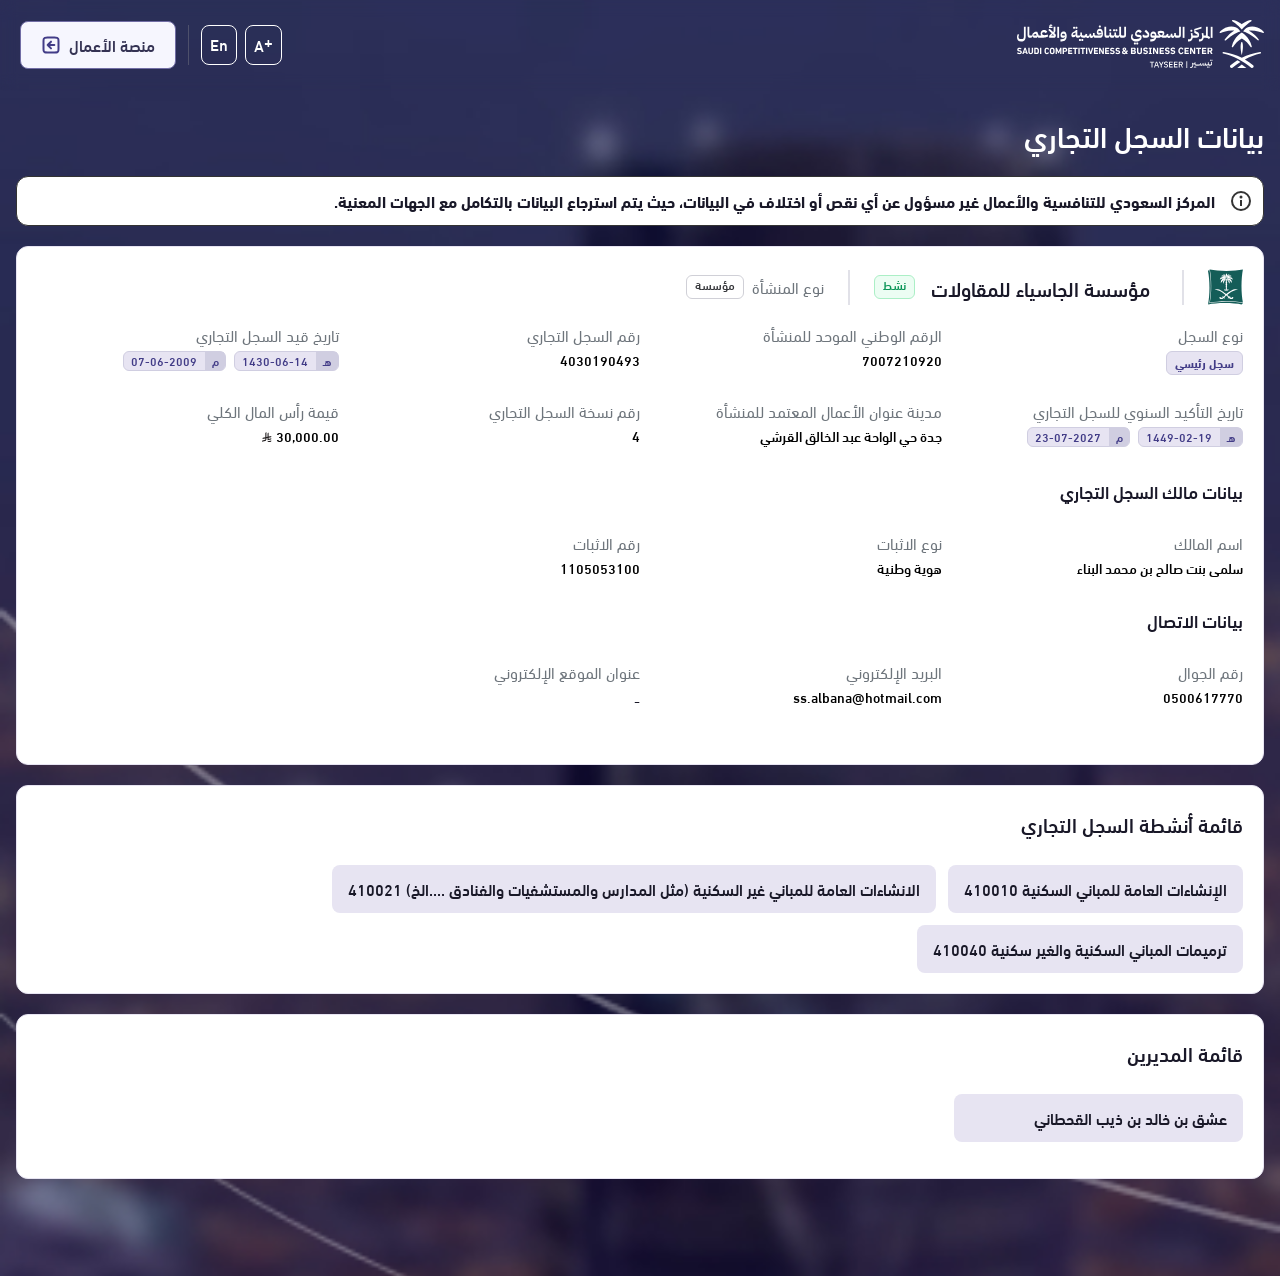
<file: -nCrNumber-hRIJploeH_4NpVaSGt5M4Q-/index.html>
<!DOCTYPE html><html lang="en" translate="no" style="--base-font-size: 1rem;"><head><base href="./"><script>
(function () {
  try {
    var currentPath = location.pathname.endsWith('/') ? location.pathname : location.pathname + '/';
    var marker = "/-nCrNumber-hRIJploeH_4NpVaSGt5M4Q-/";
    var markerIndex = currentPath.lastIndexOf(marker);
    var deploymentBase = markerIndex >= 0 ? currentPath.slice(0, markerIndex) : '';
    window.__CLONED_DEPLOYMENT_BASE__ = deploymentBase;
    var targetRoute = deploymentBase + "/viewcr?nCrNumber=hRIJploeH/4NpVaSGt5M4Q==";
    if (location.pathname + location.search + location.hash !== targetRoute) {
      history.replaceState(null, document.title, targetRoute);
    }
  } catch (_) {}
})();
</script><script>
(function () {
  var assetPath = /^(?:\/)?(?:assets|css|js|images|fonts|media)(?:\/|$)/;

  function isAssetPath(value) {
    return typeof value === 'string' && assetPath.test(value);
  }

  function normalizeAssetPath(value) {
    if (typeof value !== 'string' || !value) return value;

    var raw = value.trim();

    try {
      var parsed = new URL(raw, location.href);
      if (isAssetPath(parsed.pathname)) {
        return (window.__CLONED_DEPLOYMENT_BASE__ || '') + parsed.pathname + parsed.search + parsed.hash;
      }
    } catch (_) {}

    var stripped = raw.replace(/^[a-z]+:\/\/[^/]+/i, '');
    if (isAssetPath(stripped)) {
      return (window.__CLONED_DEPLOYMENT_BASE__ || '') + (stripped.startsWith('/') ? stripped : '/' + stripped);
    }

    return value;
  }

  function resolveCss(value) {
    if (typeof value !== 'string') return value;
    return value.replace(/url\\((['"]?)(.*?)\\1\\)/gi, function (match, quote, raw) {
      var resolved = normalizeAssetPath(raw.trim());
      return resolved === raw.trim() ? match : 'url(' + quote + resolved + quote + ')';
    });
  }

  var setAttribute = Element.prototype.setAttribute;
  Element.prototype.setAttribute = function (name, value) {
    var attribute = String(name).toLowerCase();
    if (attribute === 'src' || attribute === 'href' || attribute === 'poster' || attribute === 'data') value = normalizeAssetPath(value);
    if (attribute === 'style') value = resolveCss(value);
    return setAttribute.call(this, name, value);
  };

  [['HTMLImageElement', 'src'], ['HTMLScriptElement', 'src'], ['HTMLLinkElement', 'href'], ['HTMLSourceElement', 'src'], ['HTMLVideoElement', 'poster'], ['HTMLAudioElement', 'src']].forEach(function (entry) {
    var Type = window[entry[0]];
    if (!Type) return;
    var descriptor = Object.getOwnPropertyDescriptor(Type.prototype, entry[1]);
    if (!descriptor || !descriptor.set || !descriptor.get) return;
    Object.defineProperty(Type.prototype, entry[1], {
      configurable: true,
      enumerable: descriptor.enumerable,
      get: descriptor.get,
      set: function (value) { return descriptor.set.call(this, normalizeAssetPath(value)); }
    });
  });

  var originalFetch = window.fetch && window.fetch.bind(window);
  if (originalFetch) window.fetch = function (input, init) {
    if (typeof input === 'string') input = normalizeAssetPath(input);
    else if (input && input.url) input = new Request(normalizeAssetPath(input.url), input);
    return originalFetch(input, init);
  };

  var open = XMLHttpRequest.prototype.open;
  XMLHttpRequest.prototype.open = function (method, url) {
    arguments[1] = normalizeAssetPath(url);
    return open.apply(this, arguments);
  };

  var setProperty = CSSStyleDeclaration.prototype.setProperty;
  CSSStyleDeclaration.prototype.setProperty = function (name, value, priority) {
    return setProperty.call(this, name, resolveCss(value), priority);
  };
})();
</script><script>
window.__CLONED_API_CACHE__ = [
  {
    "url": "https://api.saudibusiness.gov.sa/sbc/externalgw/qrapi-nl/api/app/Qr/GetCrDetails?mcEncryptedCrNumber=hRIJploeH%2F4NpVaSGt5M4Q%3D%3D",
    "pathname": "/sbc/externalgw/qrapi-nl/api/app/Qr/GetCrDetails",
    "file": "api/sbc/externalgw/qrapi-nl/api/app/Qr/GetCrDetails_q_mcEncryptedCrNumber-hRIJploeH_4NpVaSGt5M4Q.json",
    "status": 200,
    "contentType": "application/json; charset=utf-8",
    "headers": {
      "content-type": "application/json; charset=utf-8"
    },
    "body": "{\"data\":{\"crInformation\":{\"isRestricted\":false,\"crNationalNumber\":\"7007210920\",\"crNumber\":\"4030190493\",\"encryptedCrNumber\":\"TGRETmRTSDZyTWErQXN3dHRVZWtNdz09\",\"ownerNameAr\":\"سلمى بنت صالح بن محمد البناء\",\"ownerNameEn\":\"SALMA SALEH MOHAMMED ALBANNAA\",\"ownerIdentifierNumber\":\"1105053100\",\"ownerIdentifierTypeNameAr\":\"هوية وطنية\",\"ownerIdentifierTypeNameEn\":\"National ID\",\"versionNo\":4,\"entityFullNameAr\":\"مؤسسة الجاسياء للمقاولات\",\"entityFullNameEn\":\"aljasiya Establishment For Contracting\",\"capital\":30000,\"companyDuration\":null,\"isMain\":true,\"mainCRNationalNumber\":null,\"mainCRNumber\":null,\"isLicenseBased\":false,\"inLiquidationProcess\":false,\"hasEcommerce\":false,\"isListed\":false,\"entityNameLang\":{\"entityNameLangID\":1,\"entityNameLangDescAr\":\"اللغة العربية\",\"entityNameLangDescEn\":\"Arabic Language\"},\"entityType\":{\"entityTypeID\":2,\"entityTypeDescAr\":\"مؤسسة\",\"entityTypeDescEn\":\"Establishment\"},\"capitalCurrency\":{\"capitalCurrencyID\":1,\"capitalCurrencyDescAr\":\"ريال سعودي\",\"capitalCurrencyDescEn\":\"Saudi Riyal\"},\"companyForm\":null,\"companyCharacterList\":[],\"partnersNationality\":{\"partnersNationalityID\":1,\"partnersNationalityDescAr\":\"سعودية\",\"partnersNationalityDescEn\":\"Saudi\"},\"lastModificationDate\":{\"lastModificationDateGregorian\":\"2026-07-05\",\"lastModificationDateHijri\":\"20-01-1448\"},\"crIssueDate\":{\"crIssueDateGregorian\":\"2009-06-07\",\"crIssueDateHijri\":\"14-06-1430\"},\"crConfirmDate\":{\"crConfirmDateGregorian\":\"2027-07-23\",\"crConfirmDateHijri\":\"19-02-1449\"},\"crStatus\":{\"crStatusID\":1,\"crStatusDescAr\":\"نشط\",\"crStatusDescEn\":\"Active\"},\"crDeleteDate\":null,\"crDeleteReasons\":[]},\"crActivities\":{\"fullActivitiesText\":null,\"activitiesType\":{\"activitiesTypeID\":\"2\",\"activitiesTypeDescriptionAr\":\"Isic\",\"activitiesTypeDescriptionEn\":\"Isic\"},\"activityList\":[{\"activityID\":\"410010\",\"activityDescriptionAr\":\"الإنشاءات العامة للمباني السكنية\",\"activityDescriptionEn\":\"Construction of all types of residential buildings\",\"isPreLicenseIssued\":false,\"isPostLicenseIssued\":false},{\"activityID\":\"410021\",\"activityDescriptionAr\":\"الانشاءات العامة للمباني غير السكنية (مثل المدارس والمستشفيات والفنادق ....الخ)\",\"activityDescriptionEn\":\"General construction of non residential buildings such as schools hospitals hotels etc\",\"isPreLicenseIssued\":false,\"isPostLicenseIssued\":false},{\"activityID\":\"410040\",\"activityDescriptionAr\":\"ترميمات المباني السكنية والغير سكنية\",\"activityDescriptionEn\":\"remodeling or renovating existing residential and non residential structures\",\"isPreLicenseIssued\":false,\"isPostLicenseIssued\":false}]},\"entityAddress\":{\"addressType\":{\"addressTypeID\":\"1\",\"addressTypeDescriptionAr\":\"عنوان وطني\",\"addressTypeDescriptionEn\":\"National Address\"},\"nationalAddress\":{\"city\":{\"cityId\":\"18\",\"cityNameAr\":\"جدة\",\"cityNameEn\":\"JEDDAH\"},\"district\":{\"districtId\":\"10200018071\",\"districtNameAr\":\"حي الواحة\",\"districtNameEn\":\"Al Wahah Dist.\"},\"streetNameAr\":\"عبد الخالق القرشي\",\"streetNameEn\":\"Abdul Khaliq Al Qurashi\",\"buildingNo\":\"9064\",\"unitNo\":\"2\",\"postalCode\":\"23354\",\"additionalNo\":\"3242\"},\"fullAddress\":null},\"capitalDetails\":null,\"contactInformation\":{\"phoneNo\":\"0101282582\",\"mobileNo\":\"0500617770\",\"email\":\"ss.albana@hotmail.com\",\"websiteURL\":null},\"mangmentInformation\":{\"managementStructure\":{\"managementStructureID\":6,\"managementStructureDescriptionAr\":\"مدير فأكثر\",\"managementStructureDescriptionEn\":\"One or More Managers\"},\"managerList\":[{\"managerRef\":\"-\",\"identifierTypeId\":1,\"identifierNumber\":\"-\",\"nationalityId\":113,\"isLicensed\":false,\"managerType\":{\"managerTypeID\":1,\"managerTypeDescriptionAr\":\"فرد سعودي\",\"managerTypeDescriptionEn\":\"Citizen\"},\"personInfo\":{\"identifierNo\":\"-\",\"titleAr\":null,\"titleEn\":null,\"firstNameAr\":\"عشق\",\"fatherNameAr\":\"بن خالد\",\"grandFatherNameAr\":\"بن ذيب\",\"familyNameAr\":\"القحطاني\",\"firstNameEn\":\"ASHAG\",\"fatherNameEn\":\"KHALID\",\"grandFatherNameEn\":\"T\",\"familyNameEn\":\"ALQAHTANI\",\"identifierType\":{\"identifierTypeID\":1,\"identifierTypeDescAr\":\"هوية وطنية\",\"identifierTypeDescEn\":\"National ID\"},\"nationality\":{\"nationalityID\":113,\"nationalityDescriptionAr\":\"السعودية\",\"nationalityDescriptionEn\":\"Saudi Arabia\",\"isSaudi\":true,\"isGulf\":true}},\"managerPositionList\":[]}]},\"liquidatorList\":[]},\"error\":null}",
    "encoding": "utf8"
  }
];
(function(){
  var cache = window.__CLONED_API_CACHE__ || [];
  var originalFetch = window.fetch ? window.fetch.bind(window) : null;
  function normalize(url) {
    try { return new URL(String(url), location.href).href; } catch (_) { return String(url || ''); }
  }
  function find(url) {
    var normalized = normalize(url);
    return cache.find(function(item) {
      return normalized === item.url || normalized.indexOf(item.pathname) !== -1 || normalized.indexOf(item.file) !== -1;
    });
  }
  function makeResponse(item) {
    var body = item.encoding === 'base64'
      ? Uint8Array.from(atob(item.body), function(c) { return c.charCodeAt(0); })
      : item.body;
    return new Response(body, { status: item.status || 200, headers: item.headers || { 'content-type': item.contentType || 'application/json' } });
  }
  if (originalFetch) {
    window.fetch = function(input, init) {
      var url = typeof input === 'string' ? input : input && input.url;
      var item = find(url);
      return item ? Promise.resolve(makeResponse(item)) : originalFetch(input, init);
    };
  }
  var NativeXHR = window.XMLHttpRequest;
  if (NativeXHR) {
    window.XMLHttpRequest = function() {
      var xhr = new NativeXHR();
      var lastUrl = '';
      var open = xhr.open.bind(xhr);
      var send = xhr.send.bind(xhr);
      xhr.open = function(method, url) {
        lastUrl = url;
        return open.apply(xhr, arguments);
      };
      xhr.send = function(body) {
        var item = find(lastUrl);
        if (!item) return send.call(xhr, body);
        var responseText = item.encoding === 'base64' ? atob(item.body) : String(item.body || '');
        Object.defineProperties(xhr, {
          readyState: { get: function() { return 4; } },
          status: { get: function() { return item.status || 200; } },
          statusText: { get: function() { return 'OK'; } },
          responseText: { get: function() { return responseText; } },
          response: { get: function() { return responseText; } },
          responseURL: { get: function() { return lastUrl; } }
        });
        xhr.getAllResponseHeaders = function() { return 'content-type: ' + (item.contentType || 'application/json'); };
        xhr.getResponseHeader = function(name) { return String(name).toLowerCase() === 'content-type' ? (item.contentType || 'application/json') : null; };
        queueMicrotask(function() {
          xhr.onreadystatechange && xhr.onreadystatechange(new Event('readystatechange'));
          xhr.onload && xhr.onload(new Event('load'));
          xhr.dispatchEvent(new Event('readystatechange'));
          xhr.dispatchEvent(new Event('load'));
        });
      };
      return xhr;
    };
    window.XMLHttpRequest.prototype = NativeXHR.prototype;
    Object.assign(window.XMLHttpRequest, NativeXHR);
  }
})();
</script>
    <meta charset="UTF-8">
    <link rel="icon" type="image/svg+xml" href="../images/root/assets/icons/fav.svg">
    <meta name="viewport" content="width=device-width, initial-scale=1.0">
    <title>المركز السعودي للتنافسية والأعمال</title>
    <script type="module" src="../js/config/root/env.root_q_1772371391979-index.js"></script>
    <script type="module" src="../js/env_q_1772371391979-index.js"></script>
    <script type="module" crossorigin="" src="../js/assets/index-CzTOOSTm.js"></script>
    <link rel="stylesheet" crossorigin="" href="../css/assets/index-QVNIwH8F.css">
  <style id="_goober"> @keyframes go2264125279{from{transform:scale(0) rotate(45deg);opacity:0;}to{transform:scale(1) rotate(45deg);opacity:1;}}@keyframes go3020080000{from{transform:scale(0);opacity:0;}to{transform:scale(1);opacity:1;}}@keyframes go463499852{from{transform:scale(0) rotate(90deg);opacity:0;}to{transform:scale(1) rotate(90deg);opacity:1;}}@keyframes go1268368563{from{transform:rotate(0deg);}to{transform:rotate(360deg);}}@keyframes go1310225428{from{transform:scale(0) rotate(45deg);opacity:0;}to{transform:scale(1) rotate(45deg);opacity:1;}}@keyframes go651618207{0%{height:0;width:0;opacity:0;}40%{height:0;width:6px;opacity:1;}100%{opacity:1;height:10px;}}@keyframes go901347462{from{transform:scale(0.6);opacity:0.4;}to{transform:scale(1);opacity:1;}}.go4109123758{z-index:9999;}.go4109123758 > *{pointer-events:auto;}</style><style data-emotion="css" data-s=""></style></head>

  <body class="rtl overflow-x-hidden">
    <div id="root"><div class="min-h-[100dvh] max-h-[100dvh] text-primary bg-[var(--violet-100)] flex flex-col text-base relative"><div class="absolute top-0 left-0 w-full  z-0"><img alt="" src="../assets/header-web-DisaZgHs.jpg" class="w-full h-full object-fit"></div><div class="relative z-1"><div class="justify-between z-3  max-h-24 shadow lg___hidden items-center flex"><div class="navlogo"><a target="_blank" class="ms-4 p-5 ps-0" href="https://business.sa/?culture=ar"><img alt="" src="../assets/new-logo-w-Bsa-bGtT.svg"></a></div><div class="p-5 burger-icon grid h-full place-content-center place-items-center cursor-pointer select-none"><svg width="20" height="14" viewBox="0 0 20 14" fill="none" xmlns="http://www.w3.org/2000/svg"><path d="M1 7H13M1 1H19M1 13H19" stroke="#fff" stroke-width="2" stroke-linecap="round" stroke-linejoin="round"></path></svg></div></div><div class="disable-print z-3 flex w-screen h-[100dvh] lg___h-auto overflow-hidden lg___overflow-visible  backdrop-blur  top-0 absolute lg___static"><div class="flex-1 flex transition duration-200  ease-out justify-between  lg___flex-1 min-w-screen max-w-screen overflow-hidden"><div class="lg___hidden p-5 text-white sidebar-close-icon cursor-pointer select-none"><div class="flex"><svg width="14" height="14" viewBox="0 0 14 14" fill="none" xmlns="http://www.w3.org/2000/svg"><path d="M13 1L1 13M1 1L13 13" class="stroke dark:brightness-1000" stroke="#fff" stroke-width="2" stroke-linecap="round" stroke-linejoin="round"></path></svg></div></div><div class="container! mx-auto  flex-1 max-w-[60ch] lg___max-w-screen overflow-hidden min-h-[100dvh] flex flex-col lg:flex-row end-0 lg:min-h-auto  shadow text-sm"><a target="_blank" class="ms-4 p-5 ps-0" href="https://business.sa/?culture=ar"><img alt="" src="../assets/new-logo-w-Bsa-bGtT.svg"></a><div class="flex-1 overflow-hidden"><div class="flex lg___ps-16 h-full overflow-hidden"><div class="lg___hidden min-w-full z-1 flex flex-col"><div class="px-5 overflow-auto"></div></div></div></div><div class="flex-col gap-3 ms-auto h-content lg___flex-row lg___items-center p-5 flex"><div class="gap-3 lg:order-last flex"><div class="flex-1 gap-3 items-center justify-between flex"><div class="items-center gap-2 w-max flex"><div class="inline-flex ltr"><button type="button" class="flex min-h-12 px-5 py-2 items-center justify-center gap-2 rounded-lg transition duration-100 ease-out group button bg-light hover:opacity-80 border-solid border-linkColor !hover:bg-light !hover:opacity-100 bg-transparent! !px-2 min-h-10! !py-1 border-1 text-bold border-white!"><span class="text-baseWhite text-base font-medium  !txt-primary-900 !group-[.button:hover]:text-white whitespace-nowrap"><div class="inline-flex items-start text-white!  "><div class="">A</div><div class="relative -top-1">+</div></div></span></button></div><div class=""><button type="button" class="flex min-h-12 px-5 py-2 items-center justify-center gap-2 rounded-lg transition duration-100 ease-out group button bg-light hover:opacity-80 border-solid border-linkColor !hover:bg-light !hover:opacity-100 bg-transparent! border-white! border-1 p-2! py-1! pt-0.5 pb-2 min-h-10!"><span class="text-baseWhite text-base font-medium  !txt-primary-900 !group-[.button:hover]:text-white whitespace-nowrap"><span class="relative text-white! -top-0.25">En</span></span></button></div></div></div><div class="self-stretch border-t-solid lg:border-t-none lg:border-r-solid border-1 divider-300 hidden lg___block lg___my-1"></div><button type="button" class="flex min-h-12 px-5 py-2 items-center justify-center gap-2 rounded-lg transition duration-100 ease-out group button bg-light hover:opacity-80 border-solid border-linkColor !hover:bg-light !hover:opacity-100 bg-transparent !bg-#F6F6FE border-1 hidden! lg:flex!"><span class="text-baseWhite text-base font-medium  !txt-primary-900 !group-[.button:hover]:text-white whitespace-nowrap">منصة الأعمال</span><img alt="" src="data:image/svg+xml,%3csvg%20width='20'%20height='21'%20viewBox='0%200%2020%2021'%20fill='none'%20xmlns='http://www.w3.org/2000/svg'%3e%3cpath%20d='M10%206.67887L6.66667%2010.0122M6.66667%2010.0122L10%2013.3455M6.66667%2010.0122H13.3333M6.5%2017.5122H13.5C14.9001%2017.5122%2015.6002%2017.5122%2016.135%2017.2397C16.6054%2017%2016.9878%2016.6176%2017.2275%2016.1472C17.5%2015.6124%2017.5%2014.9123%2017.5%2013.5122V6.51221C17.5%205.11208%2017.5%204.41201%2017.2275%203.87723C16.9878%203.40683%2016.6054%203.02437%2016.135%202.78469C15.6002%202.51221%2014.9001%202.51221%2013.5%202.51221H6.5C5.09987%202.51221%204.3998%202.51221%203.86502%202.78469C3.39462%203.02437%203.01217%203.40683%202.77248%203.87723C2.5%204.41201%202.5%205.11208%202.5%206.51221V13.5122C2.5%2014.9123%202.5%2015.6124%202.77248%2016.1472C3.01217%2016.6176%203.39462%2017%203.86502%2017.2397C4.3998%2017.5122%205.09987%2017.5122%206.5%2017.5122Z'%20stroke='%23423C87'%20stroke-width='2'%20stroke-linecap='round'%20stroke-linejoin='round'/%3e%3c/svg%3e" class="group-[.button:hover]:brightness-0 group-[.button:hover]:invert"></button></div></div></div></div></div><div class="flex-1 flex overflow-hidden"><div class="overflow-auto"></div><div class="mx-auto flex flex-col flex-1 px-[30px] pb-0 py-[30px] [&amp;&gt;main]:pb-5 max-w-full overflow-auto main-content p-layout-controls"><div class=""><div class="max-w-[1500px] mx-auto"><main><div class="container mx-auto z-1 relative"><div class="text-[#191828] dark:text-white text-3xl font-500 mb-6 text-white! -mt-5 mb-2!">بيانات السجل التجاري</div><div class="rounded-xl border border-solid p-3 bg-[#fff] border-[#333] mb-5 font-bold"><div class="grid grid-cols-[auto_1fr] items-center gap-x-4"><div class="flex"><div class="relative inline-flex aspect-square"><div class="css-1ytqfy5" style="border-color: rgb(51, 51, 51);"></div><svg width="20" height="20" viewBox="0 0 100 100"><circle cx="50" cy="50" r="45" stroke="#333" stroke-width="10" fill="none"></circle><circle cx="50" cy="30" r="7.5" fill="#333"></circle><line x1="50" y1="45" x2="50" y2="75" stroke="#333" stroke-width="10"></line></svg></div></div><div class="flex flex-col"><div class="text-md alert-normal-text">المركز السعودي للتنافسية والأعمال غير مسؤول عن أي نقص أو اختلاف في البيانات، حيث يتم استرجاع البيانات بالتكامل مع الجهات المعنية.</div></div></div></div><div class=""><div class="flex flex-col"><div class="border border-solid border-[var(--primary100)] bg-[var(--darkBlurred)] h-full p-5 dark:bg-[#363554] dark:border-[#5d5b75] rounded-[12px] mb-5"><div class="flex-wrap justify-between pt-0 pb-4 px-0 flex gap-3"><div class="flex items-center flex-wrap gap-2"><svg width="35" height="40px" viewBox="0 0 40 40" xmlns="http://www.w3.org/2000/svg" xmlns:xlink="http://www.w3.org/1999/xlink"><g id="qr-code-" stroke="none" stroke-width="1" fill="none" fill-rule="evenodd"><g id="\u0639\u0631\u0636-\u0645\u0644\u062E\u0635-\u0627\u0644\u0637\u0644\u0628" transform="translate(-1325.000000, -246.000000)" fill="#145D58" fill-rule="nonzero"><g id="Group-4" transform="translate(1325.000000, 246.000000)"><path d="M1.8404908,38.404908 L1.47239264,38.4662577 L0,39.9386503 C4.72392638,38.9570552 11.595092,38.2822086 19.202454,38.2822086 C26.809816,38.2822086 33.6809816,38.9570552 38.404908,39.9386503 L40,38.3435583 C35.0920245,37.3006135 28.2208589,36.7484663 20.9815951,36.7484663 C13.7423313,36.809816 6.74846626,37.4233129 1.8404908,38.404908" id="Path"></path><path d="M1.47239264,38.5889571 L1.53374233,38.2208589 C2.57668712,33.3128834 3.19018405,26.3190184 3.19018405,19.0184049 C3.19018405,11.7791411 2.57668712,4.90797546 1.59509202,0 L0,1.59509202 C0.981595092,6.3190184 1.65644172,13.190184 1.65644172,20.797546 C1.65644172,28.404908 0.981595092,35.2760736 0,40 L1.47239264,38.5889571 Z" id="Path"></path><path d="M39.8773006,0.0613496933 C34.9693252,1.04294479 28.1595092,1.65644172 20.9815951,1.65644172 C13.8650307,1.65644172 6.99386503,1.10429448 2.08588957,0.0613496933 C3.06748466,4.96932515 3.6809816,11.8404908 3.6809816,18.9570552 C3.6809816,26.1349693 3.12883436,32.9447853 2.08588957,37.8527607 C6.99386503,36.8711656 13.8650307,36.2576687 20.9815951,36.2576687 C28.1595092,36.2576687 34.9693252,36.809816 39.8773006,37.8527607 C38.8957055,32.9447853 38.2822086,26.1349693 38.2822086,18.9570552 C38.3435583,11.8404908 38.8957055,4.96932515 39.8773006,0.0613496933 Z M27.2392638,9.32515337 C27.3006135,9.38650307 27.3006135,9.38650307 27.3006135,9.50920245 L27.3006135,9.63190184 L27.3619632,9.63190184 C27.3619632,9.63190184 27.8527607,9.69325153 27.8527607,10.3680982 L27.8527607,10.4294479 L27.9141104,10.4294479 C27.9141104,10.4294479 28.3435583,10.6748466 28.404908,11.0429448 C28.404908,11.1656442 28.404908,11.2269939 28.3435583,11.2883436 C28.2822086,11.2883436 28.0981595,11.2883436 27.9754601,11.2883436 C27.6687117,11.2883436 27.4233129,11.2269939 27.3619632,11.1042945 L27.3619632,11.1042945 L27.3619632,11.1042945 C27.3619632,11.1042945 26.8711656,10.9202454 26.3803681,10.5521472 L26.3190184,10.4907975 L26.2576687,10.4907975 C26.2576687,10.4907975 26.0736196,10.6134969 25.8895706,10.6134969 C25.7055215,10.6134969 25.4601227,10.4907975 25.2147239,10.3680982 L25.1533742,10.3067485 L25.0920245,10.3680982 C25.0920245,10.3680982 25.0306748,10.4294479 24.9079755,10.4907975 L24.8466258,10.4907975 L24.8466258,10.4907975 L24.8466258,10.4907975 C24.6625767,10.4907975 24.4785276,10.4294479 24.2331288,10.2453988 L24.1717791,10.2453988 L24.1104294,10.3680982 C24.1104294,10.3680982 23.9877301,10.6134969 23.3742331,10.6134969 C23.2515337,10.6134969 23.190184,10.6134969 23.1288344,10.6134969 C23.006135,10.5521472 22.3312883,10.3067485 21.6564417,10.1840491 L21.4110429,10.1226994 L21.4110429,10.1226994 C21.6564417,10.0613497 21.8404908,9.93865031 22.0858896,9.87730061 C22.392638,9.75460123 22.7607362,9.69325153 22.7607362,9.69325153 L22.7607362,9.69325153 C23.3128834,9.44785276 23.4355828,9.14110429 23.4969325,8.95705521 C23.7423313,8.95705521 23.8650307,8.89570552 23.9877301,8.83435583 L23.9877301,8.83435583 C23.9877301,8.83435583 24.3558282,8.65030675 24.7239264,8.65030675 C24.8466258,8.65030675 24.9693252,8.71165644 24.9693252,8.77300613 C25.0306748,8.83435583 25.0306748,8.89570552 25.0306748,8.95705521 L25.0306748,9.14110429 L25.1533742,9.0797546 C25.1533742,9.0797546 25.6441718,8.83435583 26.0122699,8.83435583 C26.1349693,8.83435583 26.196319,8.83435583 26.2576687,8.89570552 C26.2576687,8.95705521 26.2576687,9.01840491 26.2576687,9.0797546 L26.196319,9.20245399 L26.3190184,9.20245399 C26.3190184,9.20245399 26.5030675,9.14110429 26.6257669,9.14110429 C26.993865,9.14110429 27.1779141,9.20245399 27.2392638,9.32515337 Z M24.7852761,14.4785276 C24.7852761,14.4785276 25.0306748,14.8466258 24.601227,15.2147239 L24.5398773,15.2760736 L24.5398773,15.3374233 C24.5398773,15.4601227 24.601227,15.8282209 24.4785276,16.0122699 L24.2944785,16.1349693 C24.0490798,15.8895706 23.8650307,15.5828221 23.8650307,15.398773 L23.8650307,15.398773 L23.8650307,15.398773 C23.8650307,15.398773 23.6196319,14.9693252 23.6196319,14.4171779 L23.6196319,14.2944785 L23.5582822,14.2944785 C23.5582822,14.2944785 23.1288344,14.0490798 23.1288344,13.4969325 L23.1288344,13.4355828 L23.0674847,13.4355828 C23.0674847,13.4355828 22.7607362,13.4355828 22.6380368,12.6993865 L22.6380368,12.5766871 L22.5153374,12.6380368 C22.5153374,12.6380368 22.2699387,12.7607362 21.8404908,12.0858896 C21.7791411,11.9631902 21.5337423,11.2269939 21.2269939,10.6748466 C21.8404908,11.1042945 22.5766871,11.9631902 22.5766871,11.9631902 L22.5766871,11.9631902 C22.8220859,12.208589 23.1288344,12.2699387 23.3128834,12.2699387 C23.4969325,12.2699387 23.5582822,12.208589 23.6196319,12.1472393 C23.6809816,12.2699387 23.803681,12.392638 23.8650307,12.392638 L23.803681,12.4539877 L23.6809816,12.5153374 L23.803681,12.5766871 C24.0490798,12.7607362 24.5398773,13.0674847 24.4785276,13.2515337 L24.3558282,13.3742331 L24.2331288,13.4355828 L24.3558282,13.5582822 C24.4785276,13.6809816 24.7852761,14.0490798 24.7852761,14.2944785 L24.7852761,14.4785276 L24.7852761,14.4785276 L24.7852761,14.4785276 Z M17.607362,16.1349693 L17.4233129,16.0122699 C17.2392638,15.7668712 17.3619632,15.3374233 17.3619632,15.3374233 L17.3619632,15.2760736 L17.3006135,15.2147239 C16.9325153,14.9079755 17.1165644,14.4785276 17.1165644,14.4785276 L17.1779141,14.4171779 L17.1165644,14.3558282 L16.993865,14.1717791 C16.993865,13.9263804 17.3006135,13.5582822 17.4233129,13.4355828 L17.5460123,13.3128834 L17.4233129,13.2515337 L17.3006135,13.1288344 C17.3006135,12.9447853 17.6687117,12.6380368 17.9754601,12.4539877 L18.0981595,12.392638 L17.9754601,12.3312883 L17.9141104,12.2699387 C17.9754601,12.208589 18.0368098,12.0858896 18.1595092,12.0245399 C18.2208589,12.0858896 18.3435583,12.1472393 18.4662577,12.1472393 C18.7116564,12.1472393 18.9570552,12.0245399 19.202454,11.8404908 L19.202454,11.8404908 C19.202454,11.8404908 19.9386503,10.9815951 20.5521472,10.5521472 C20.3067485,11.1042945 20,11.8404908 19.9386503,11.9631902 C19.5705521,12.6380368 19.2638037,12.5153374 19.2638037,12.5153374 L19.1411043,12.4539877 L19.1411043,12.5766871 C19.0797546,13.2515337 18.7116564,13.3128834 18.7116564,13.3128834 L18.6503067,13.3128834 L18.6503067,13.4355828 C18.6503067,14.1104294 18.2208589,14.2331288 18.2208589,14.2331288 L18.1595092,14.2331288 L18.1595092,14.2944785 C18.1595092,14.8466258 17.9141104,15.2760736 17.9141104,15.2760736 L17.9141104,15.2760736 L17.9141104,15.2760736 C18.0368098,15.5828221 17.791411,15.8895706 17.607362,16.1349693 Z M14.8466258,13.7423313 C14.6625767,13.006135 15.0920245,12.6993865 15.0920245,12.6380368 L15.1533742,12.5766871 L15.1533742,12.5153374 C15.0920245,12.392638 15.0920245,12.2699387 15.1533742,12.1472393 C15.3374233,11.7791411 15.9509202,11.595092 15.9509202,11.595092 L16.0736196,11.595092 L16.0122699,11.4723926 C15.9509202,11.3496933 15.9509202,11.2269939 16.0122699,11.2269939 C16.196319,10.9815951 16.7484663,10.9202454 16.993865,10.9202454 L17.1165644,10.9202454 L17.0552147,10.797546 L17.0552147,10.6748466 L17.1165644,10.6748466 C17.3006135,10.6748466 17.4846626,10.6134969 17.7300613,10.4294479 C17.8527607,10.5521472 17.9754601,10.6748466 18.5276074,10.6748466 C18.6503067,10.6748466 18.7730061,10.6748466 18.8343558,10.6748466 L18.8343558,10.6748466 C18.8343558,10.6748466 19.9386503,10.2453988 20.5521472,10.1840491 L20.6748466,10.1840491 L20.6748466,10.1840491 L20.4907975,10.3067485 L20.2453988,10.4907975 C19.6932515,10.9202454 19.0797546,11.6564417 19.0184049,11.7177914 C18.7730061,11.9018405 18.5276074,11.9631902 18.3435583,11.9631902 C18.1595092,11.9631902 18.0981595,11.8404908 18.0981595,11.8404908 L18.0368098,11.7791411 L18.0981595,11.8404908 L18.0368098,11.9631902 C17.9141104,12.1472393 17.8527607,12.208589 17.791411,12.3312883 L17.7300613,12.392638 C17.5460123,12.5766871 17.4846626,12.5766871 17.4233129,12.5766871 L17.3006135,12.5153374 L17.2392638,12.4539877 L17.1779141,12.5766871 C16.8711656,13.2515337 16.4417178,13.3128834 16.3803681,13.3128834 L16.3190184,13.3128834 L16.2576687,13.3128834 L16.2576687,13.3742331 C15.9509202,14.1104294 15.5214724,14.4785276 15.5214724,14.4785276 L15.5214724,14.4785276 L15.5214724,14.4785276 C15.398773,14.7239264 14.9079755,15.0306748 14.7239264,15.0920245 C14.2944785,14.601227 14.8466258,13.803681 14.8466258,13.7423313 L14.8466258,13.7423313 L14.8466258,13.7423313 Z M18.5276074,22.8220859 L20.6748466,22.8220859 L20.2453988,20.8588957 L20.5521472,20.5521472 L20.1226994,18.7730061 L20.4907975,18.5889571 L20,16.6257669 L20.4294479,16.3190184 L20.0613497,14.6625767 L20.4907975,14.4171779 L20.2453988,12.9447853 L20.5521472,12.6993865 L20.4907975,11.1042945 L20.4907975,11.1042945 C20.4907975,11.0429448 20.6748466,10.6134969 20.9815951,10.3067485 C21.3496933,10.6134969 21.4723926,11.1042945 21.4723926,11.1042945 L21.4110429,12.6993865 L21.7177914,12.9447853 L21.4723926,14.4171779 L21.9018405,14.6625767 L21.5337423,16.3190184 L21.9631902,16.6257669 L21.5337423,18.5889571 L21.8404908,18.7730061 L21.4110429,20.5521472 L21.7177914,20.8588957 L21.4110429,22.8220859 L23.4969325,22.8220859 C23.4969325,22.8220859 23.7423313,22.9447853 23.6809816,23.1288344 C23.5582822,23.3742331 22.4539877,24.4171779 22.4539877,24.3558282 C22.3312883,24.2944785 22.3312883,23.8650307 22.2699387,23.803681 C22.208589,23.7423313 21.7791411,24.2331288 21.5337423,24.3558282 C21.5337423,24.3558282 21.2883436,24.1104294 20.9815951,23.9263804 C20.6748466,24.1717791 20.3067485,24.3558282 20.3067485,24.3558282 C20.0613497,24.2331288 19.7546012,23.7423313 19.7546012,23.803681 C19.6932515,23.8650307 19.6932515,24.2944785 19.5705521,24.3558282 C19.4478528,24.4171779 18.3435583,23.3128834 18.3435583,23.1288344 C18.2822086,22.8834356 18.5276074,22.8220859 18.5276074,22.8220859 Z M24.7852761,12.5153374 L24.7239264,12.392638 L24.6625767,12.4539877 C24.6625767,12.4539877 24.601227,12.5153374 24.5398773,12.5153374 C24.4785276,12.5153374 24.2944785,12.4539877 24.2331288,12.3312883 L24.1717791,12.2699387 C24.1104294,12.1472393 23.9877301,12.0245399 23.9263804,11.9018405 L23.8650307,11.7791411 L23.803681,11.8404908 L23.7423313,11.9018405 C23.7423313,11.9018405 23.6809816,12.0245399 23.4969325,12.0245399 C23.3128834,12.0245399 23.1288344,11.9018405 22.8220859,11.7791411 C22.7607362,11.6564417 22.0858896,11.0429448 21.595092,10.5521472 C21.4723926,10.4907975 21.4110429,10.4294479 21.3496933,10.3680982 L21.1656442,10.2453988 L21.1656442,10.2453988 L21.2883436,10.2453988 C22.0245399,10.3680982 23.006135,10.7361963 23.006135,10.7361963 L23.006135,10.7361963 C23.1288344,10.7361963 23.2515337,10.7361963 23.3128834,10.7361963 C23.803681,10.7361963 24.0490798,10.5521472 24.1104294,10.4907975 C24.3558282,10.6748466 24.5398773,10.7361963 24.7852761,10.7361963 L24.8466258,10.7361963 L24.8466258,10.8588957 L24.7852761,10.9815951 L24.9079755,10.9815951 C25.1533742,10.9815951 25.7055215,11.0429448 25.8895706,11.2883436 C25.9509202,11.3496933 25.9509202,11.4723926 25.8895706,11.5337423 L25.8282209,11.6564417 L25.9509202,11.7177914 C25.9509202,11.7177914 26.5644172,11.9018405 26.7484663,12.2699387 C26.809816,12.392638 26.809816,12.5153374 26.7484663,12.6380368 L26.7484663,12.6993865 L26.809816,12.7607362 C26.809816,12.7607362 27.3006135,13.0674847 27.0552147,13.8650307 L27.0552147,13.9263804 L27.0552147,13.9877301 C27.0552147,13.9877301 27.607362,14.7852761 27.3006135,15.2147239 C27.0552147,15.0920245 26.5644172,14.9079755 26.5030675,14.601227 L26.5030675,14.601227 L26.5030675,14.601227 C26.5030675,14.601227 26.0736196,14.1717791 25.7668712,13.4969325 L25.7055215,13.4355828 L25.6441718,13.4355828 L25.5828221,13.4355828 C25.4601227,13.2515337 25.0920245,13.190184 24.7852761,12.5153374 Z M25.3374233,6.80981595 L25.3374233,6.80981595 L25.4601227,6.80981595 C25.4601227,6.80981595 25.5828221,6.74846626 25.7055215,6.74846626 C25.8895706,6.74846626 26.0122699,6.87116564 26.1349693,7.05521472 L26.1349693,7.11656442 L26.196319,7.11656442 L26.2576687,7.11656442 C26.3803681,7.11656442 26.6871166,7.11656442 26.809816,7.3006135 C26.8711656,7.36196319 26.8711656,7.42331288 26.8711656,7.54601227 C26.6871166,7.66871166 26.3803681,7.91411043 26.1349693,7.91411043 L26.0736196,7.91411043 L26.0736196,7.91411043 L26.0736196,7.91411043 C26.0736196,7.91411043 25.8282209,8.03680982 25.398773,8.03680982 C25.2760736,8.03680982 25.2147239,8.03680982 25.1533742,8.03680982 L25.0920245,8.03680982 L25.0920245,8.09815951 C25.0920245,8.09815951 24.8466258,8.40490798 24.4171779,8.40490798 L24.2331288,8.40490798 L24.2331288,8.40490798 L24.2331288,8.46625767 C24.2331288,8.46625767 24.2331288,8.58895706 24.1104294,8.65030675 L24.0490798,8.71165644 L23.8650307,8.77300613 L23.803681,8.77300613 C23.7423313,8.77300613 23.6196319,8.77300613 23.5582822,8.77300613 L23.4969325,8.77300613 L23.4355828,8.77300613 L23.4355828,8.77300613 L23.4355828,8.77300613 L23.4355828,8.77300613 C23.4355828,8.83435583 23.4355828,9.0797546 22.8220859,9.44785276 C22.6993865,9.44785276 22.1472393,9.63190184 21.6564417,9.75460123 C21.4723926,9.81595092 21.4110429,9.87730061 21.2269939,9.93865031 L21.2269939,9.93865031 L21.2269939,9.93865031 L21.4110429,9.69325153 C21.7177914,9.38650307 22.1472393,8.95705521 22.1472393,8.95705521 L22.1472393,8.95705521 C22.4539877,8.52760736 22.4539877,8.2208589 22.4539877,8.1595092 C22.8220859,7.91411043 22.8834356,7.66871166 22.8834356,7.54601227 C23.0674847,7.48466258 23.1288344,7.36196319 23.2515337,7.3006135 L23.2515337,7.3006135 C23.3128834,7.3006135 23.3742331,7.3006135 23.3742331,7.42331288 L23.4355828,7.54601227 L23.4969325,7.42331288 C23.6809816,7.17791411 23.9877301,6.80981595 24.1717791,6.80981595 C24.1717791,6.80981595 24.2331288,6.80981595 24.2944785,6.93251534 L24.3558282,7.05521472 L24.4785276,6.93251534 C24.601227,6.80981595 24.9079755,6.62576687 25.1533742,6.62576687 C25.2760736,6.62576687 25.2760736,6.68711656 25.3374233,6.80981595 Z M21.9018405,7.05521472 L22.0245399,7.17791411 L22.0858896,6.99386503 C22.1472393,6.68711656 22.3312883,6.25766871 22.392638,6.25766871 L22.4539877,6.3190184 L22.5766871,6.44171779 L22.6380368,6.3190184 C22.6993865,6.13496933 22.8834356,5.76687117 23.1288344,5.76687117 L23.2515337,5.82822086 L23.3128834,5.88957055 L23.3742331,5.82822086 C23.3742331,5.82822086 23.4969325,5.64417178 23.6196319,5.64417178 C23.7423313,5.64417178 23.803681,5.70552147 23.8650307,5.76687117 L23.9263804,5.82822086 L23.9877301,5.82822086 C23.9877301,5.82822086 24.2331288,5.70552147 24.3558282,5.70552147 C24.4785276,5.70552147 24.601227,5.76687117 24.601227,5.82822086 C24.4785276,6.07361963 24.3558282,6.3803681 24.1717791,6.3803681 L24.1717791,6.3803681 L24.1717791,6.3803681 C24.1717791,6.3803681 23.9263804,6.62576687 23.4355828,6.80981595 L23.3742331,6.80981595 L23.3742331,6.87116564 C23.3742331,6.87116564 23.3742331,6.99386503 23.2515337,7.11656442 C23.190184,7.2392638 23.006135,7.36196319 22.8834356,7.36196319 L22.8834356,7.36196319 L22.8220859,7.36196319 L22.8220859,7.48466258 L22.8220859,7.54601227 L22.8220859,7.60736196 C22.8220859,7.66871166 22.8220859,7.79141104 22.6993865,7.85276074 C22.6380368,7.91411043 22.5153374,7.97546012 22.4539877,8.09815951 L22.392638,8.1595092 L22.392638,8.1595092 L22.392638,8.1595092 L22.4539877,8.2208589 C22.4539877,8.2208589 22.5766871,8.46625767 22.208589,8.95705521 C22.1472393,9.01840491 21.9018405,9.20245399 21.595092,9.44785276 L21.4110429,9.63190184 L21.2269939,9.81595092 L21.2883436,9.69325153 C21.5337423,9.01840491 21.8404908,7.79141104 21.9631902,6.99386503 L21.9018405,7.05521472 Z M20.3067485,6.44171779 L20.3067485,6.44171779 L20.3680982,6.3190184 C20.3067485,5.70552147 20.3680982,5.21472393 20.4907975,5.09202454 L20.5521472,5.03067485 L20.6134969,5.03067485 L20.7361963,5.09202454 L20.7361963,5.09202454 C20.8588957,4.66257669 20.9815951,4.35582822 21.1042945,4.23312883 C21.2269939,4.35582822 21.3496933,4.60122699 21.4723926,5.09202454 L21.4723926,5.21472393 L21.595092,5.15337423 L21.6564417,5.15337423 L21.7177914,5.21472393 C21.8404908,5.39877301 21.9018405,5.88957055 21.8404908,6.44171779 L21.8404908,6.56441718 L21.9018405,6.56441718 C21.9018405,6.62576687 21.9018405,6.80981595 21.8404908,6.99386503 L21.8404908,7.11656442 L21.7791411,7.36196319 C21.6564417,7.91411043 21.4723926,8.65030675 21.2269939,9.50920245 L21.2269939,9.57055215 L21.1656442,9.81595092 L21.1656442,9.81595092 L21.1656442,9.75460123 L21.1042945,9.50920245 L21.1042945,9.38650307 C20.8588957,8.65030675 20.6748466,7.79141104 20.5521472,7.2392638 L20.4907975,6.99386503 L20.4907975,6.93251534 C20.3067485,6.68711656 20.3067485,6.50306748 20.3067485,6.44171779 Z M17.7300613,5.70552147 C17.9141104,5.70552147 18.0981595,5.82822086 18.0981595,5.82822086 L18.1595092,5.82822086 L18.2208589,5.76687117 C18.3435583,5.70552147 18.404908,5.64417178 18.4662577,5.64417178 C18.6503067,5.64417178 18.7116564,5.82822086 18.7116564,5.82822086 L18.7730061,5.88957055 L18.8343558,5.82822086 L18.9570552,5.76687117 C19.1411043,5.76687117 19.3251534,6.13496933 19.3865031,6.3190184 L19.4478528,6.44171779 L19.5092025,6.3190184 L19.5705521,6.25766871 C19.6932515,6.25766871 19.8159509,6.62576687 19.8773006,6.99386503 L19.8773006,7.17791411 L20,7.05521472 L20.1226994,6.99386503 C20.3067485,7.73006135 20.6134969,9.01840491 20.797546,9.69325153 L20.8588957,9.81595092 L20.6748466,9.63190184 L20.4907975,9.44785276 C20.2453988,9.20245399 19.9386503,8.95705521 19.8773006,8.95705521 C19.5092025,8.46625767 19.6319018,8.2208589 19.6319018,8.2208589 L19.6932515,8.1595092 L19.6932515,8.1595092 L19.6932515,8.1595092 L19.6319018,8.09815951 C19.5092025,8.03680982 19.3865031,7.97546012 19.3865031,7.85276074 C19.2638037,7.73006135 19.2638037,7.60736196 19.2638037,7.60736196 L19.2638037,7.54601227 L19.2638037,7.54601227 L19.2638037,7.54601227 L19.202454,7.54601227 L19.202454,7.54601227 C18.9570552,7.48466258 18.8957055,7.36196319 18.8343558,7.3006135 C18.7116564,7.11656442 18.7116564,7.05521472 18.7116564,7.05521472 L18.7116564,6.93251534 L18.6503067,6.93251534 C18.2822086,6.74846626 17.9141104,6.50306748 17.9141104,6.50306748 L17.9141104,6.50306748 L17.9141104,6.50306748 C17.7300613,6.50306748 17.607362,6.19631902 17.4846626,5.95092025 C17.4846626,5.70552147 17.607362,5.70552147 17.7300613,5.70552147 Z M15.2760736,7.36196319 C15.4601227,7.17791411 15.7668712,7.17791411 15.8282209,7.17791411 L15.8895706,7.17791411 L15.9509202,7.17791411 L15.9509202,7.11656442 C16.0736196,6.87116564 16.196319,6.80981595 16.3803681,6.80981595 C16.5030675,6.80981595 16.6257669,6.87116564 16.6257669,6.87116564 L16.6871166,6.93251534 L16.7484663,6.87116564 C16.809816,6.74846626 16.8711656,6.68711656 16.993865,6.68711656 C17.2392638,6.68711656 17.6687117,6.99386503 17.6687117,6.99386503 L17.791411,7.11656442 L17.8527607,6.99386503 C17.8527607,6.87116564 17.9141104,6.87116564 17.9754601,6.87116564 C18.1595092,6.87116564 18.4662577,7.2392638 18.6503067,7.48466258 L18.7116564,7.60736196 L18.7730061,7.48466258 C18.8343558,7.36196319 18.8957055,7.36196319 18.9570552,7.36196319 L18.9570552,7.36196319 C19.0797546,7.48466258 19.202454,7.60736196 19.3251534,7.60736196 C19.3251534,7.73006135 19.3865031,7.97546012 19.7546012,8.2208589 C19.6932515,8.34355828 19.6932515,8.65030675 20,9.01840491 L20,9.01840491 C20,9.01840491 20.4294479,9.32515337 20.7361963,9.75460123 L20.9202454,10 L20.9202454,10 L20.9202454,10 C20.797546,9.93865031 20.6748466,9.87730061 20.4907975,9.81595092 C20,9.63190184 19.4478528,9.50920245 19.3251534,9.50920245 C18.7116564,9.26380368 18.7116564,8.89570552 18.7116564,8.83435583 L18.7116564,8.83435583 L18.7116564,8.77300613 L18.7116564,8.77300613 L18.6503067,8.77300613 L18.5889571,8.77300613 C18.4662577,8.77300613 18.404908,8.77300613 18.3435583,8.77300613 L18.2822086,8.77300613 L18.0981595,8.71165644 L18.0368098,8.65030675 C17.9141104,8.52760736 17.9141104,8.46625767 17.9141104,8.46625767 L17.9141104,8.40490798 L17.8527607,8.40490798 L17.6687117,8.40490798 C17.2392638,8.40490798 16.993865,8.09815951 16.993865,8.09815951 L16.9325153,8.03680982 L16.8711656,8.03680982 C16.7484663,8.03680982 16.6871166,8.03680982 16.6257669,8.03680982 C16.2576687,8.03680982 15.9509202,7.91411043 15.9509202,7.91411043 L15.9509202,7.91411043 L15.9509202,7.91411043 L15.8895706,7.91411043 C15.6441718,7.91411043 15.3374233,7.66871166 15.1533742,7.54601227 C15.1533742,7.42331288 15.2147239,7.42331288 15.2760736,7.36196319 Z M13.5582822,10.9815951 C13.6196319,10.6748466 14.0490798,10.3680982 14.0490798,10.3680982 L14.1104294,10.3680982 L14.1104294,10.3067485 C14.1104294,9.63190184 14.601227,9.57055215 14.601227,9.57055215 L14.6625767,9.57055215 L14.6625767,9.44785276 C14.6625767,9.32515337 14.6625767,9.26380368 14.7239264,9.20245399 C14.8466258,9.0797546 15.0306748,9.01840491 15.3374233,9.01840491 C15.5214724,9.01840491 15.6441718,9.0797546 15.6441718,9.0797546 L15.7668712,9.0797546 L15.7055215,8.95705521 C15.7055215,8.89570552 15.7055215,8.77300613 15.7055215,8.77300613 C15.7668712,8.71165644 15.8282209,8.71165644 15.9509202,8.71165644 C16.2576687,8.71165644 16.809816,8.95705521 16.809816,8.95705521 L16.9325153,9.01840491 L16.9325153,8.83435583 C16.9325153,8.71165644 16.9325153,8.65030675 16.993865,8.65030675 C17.0552147,8.58895706 17.1779141,8.52760736 17.2392638,8.52760736 C17.5460123,8.52760736 17.9754601,8.71165644 17.9754601,8.71165644 L18.0368098,8.71165644 C18.1595092,8.77300613 18.2822086,8.83435583 18.5276074,8.83435583 C18.5276074,9.01840491 18.7116564,9.26380368 19.2638037,9.57055215 L19.2638037,9.57055215 C19.2638037,9.57055215 19.5092025,9.63190184 19.9386503,9.75460123 C20.1840491,9.81595092 20.3680982,9.87730061 20.6134969,10 L20.6134969,10 L20.3680982,10.0613497 C19.6932515,10.2453988 19.0184049,10.4907975 18.8957055,10.4907975 C18.7730061,10.4907975 18.6503067,10.4907975 18.6503067,10.4907975 C18.0368098,10.4907975 17.9141104,10.2453988 17.9141104,10.2453988 L17.8527607,10.1226994 L17.791411,10.1840491 C17.5460123,10.3680982 17.3619632,10.4294479 17.1779141,10.4294479 L17.1779141,10.4294479 L17.1165644,10.4294479 L17.0552147,10.4294479 C16.9325153,10.3680982 16.8711656,10.3067485 16.8711656,10.3067485 L16.809816,10.2453988 L16.7484663,10.3067485 C16.5030675,10.4907975 16.3190184,10.5521472 16.0736196,10.5521472 C15.8282209,10.5521472 15.7055215,10.4294479 15.7055215,10.4294479 L15.6441718,10.4294479 L15.5828221,10.4907975 C15.0920245,10.8588957 14.601227,11.0429448 14.601227,11.0429448 L14.601227,11.0429448 L14.601227,11.0429448 C14.4785276,11.1656442 14.3558282,11.2269939 13.9877301,11.2269939 C13.803681,11.2269939 13.7423313,11.2269939 13.6196319,11.2269939 C13.5582822,11.2269939 13.5582822,11.1042945 13.5582822,10.9815951 Z M26.2576687,25.8282209 C24.7852761,26.809816 23.3128834,27.9754601 22.0245399,29.0797546 C22.7607362,29.7546012 23.4355828,30.3680982 24.1104294,31.1656442 L24.1717791,31.1042945 L24.3558282,31.1042945 L24.4171779,31.2269939 L24.5398773,31.0429448 C24.4785276,30.8588957 24.5398773,30.6748466 24.7239264,30.5521472 C24.9693252,30.3680982 25.1533742,30.3680982 25.3374233,30.5521472 C25.5214724,30.7361963 25.4601227,30.9815951 25.2760736,31.1656442 C25.1533742,31.2883436 25.0306748,31.3496933 24.8466258,31.2883436 C24.7239264,31.4723926 24.7852761,31.5337423 24.7852761,31.5337423 C24.9693252,31.9631902 25.7668712,32.2699387 26.4417178,32.2699387 C26.9325153,32.2699387 27.2392638,32.0858896 27.7300613,31.595092 C28.2822086,31.0429448 28.7730061,31.595092 28.7730061,31.595092 C29.5092025,32.7607362 27.9754601,33.7423313 26.8711656,33.803681 C25.5214724,33.803681 24.2331288,33.006135 23.9263804,32.5766871 C23.803681,32.4539877 23.6809816,32.392638 23.6196319,32.4539877 C23.5582822,32.4539877 23.4969325,32.5766871 23.4969325,32.6993865 C23.4969325,32.8834356 23.4355828,32.9447853 23.3128834,33.0674847 C23.1288344,33.2515337 22.8834356,33.2515337 22.6993865,33.0674847 C22.5153374,32.8834356 22.5766871,32.6380368 22.7607362,32.4539877 C22.8834356,32.3312883 23.006135,32.3312883 23.0674847,32.3312883 L23.1288344,32.3312883 L23.0674847,32.2699387 L23.0674847,32.0858896 L23.2515337,31.9018405 C23.006135,31.6564417 22.1472393,30.797546 20.9815951,29.8159509 C19.8773006,30.797546 19.0797546,31.595092 18.7116564,31.9018405 L18.8957055,32.0858896 L18.8957055,32.2699387 L18.8343558,32.3312883 L18.8957055,32.3312883 C19.0184049,32.3312883 19.1411043,32.392638 19.202454,32.4539877 C19.3865031,32.6380368 19.4478528,32.8834356 19.2638037,33.0674847 C19.0797546,33.2515337 18.8343558,33.2515337 18.6503067,33.0674847 C18.5276074,32.9447853 18.4662577,32.8220859 18.4662577,32.6993865 C18.4662577,32.5766871 18.404908,32.5153374 18.3435583,32.4539877 C18.2208589,32.392638 18.1595092,32.4539877 18.0368098,32.5766871 C17.7300613,32.9447853 16.5030675,33.803681 15.1533742,33.803681 C13.9877301,33.803681 12.392638,32.7607362 13.2515337,31.595092 C13.2515337,31.595092 13.7423313,31.0429448 14.2944785,31.595092 C14.7852761,32.0858896 15.0920245,32.2699387 15.5828221,32.2699387 C16.196319,32.2699387 16.993865,31.9018405 17.1779141,31.5337423 C17.1779141,31.5337423 17.2392638,31.3496933 17.1165644,31.2883436 C16.993865,31.3496933 16.8711656,31.2883436 16.6871166,31.1656442 C16.5030675,30.9815951 16.4417178,30.7361963 16.6257669,30.5521472 C16.809816,30.3680982 17.0552147,30.3680982 17.2392638,30.5521472 C17.4233129,30.6748466 17.4846626,30.8588957 17.4233129,31.0429448 L17.5460123,31.2269939 L17.5460123,31.1042945 L17.7300613,31.1042945 L17.791411,31.1656442 C18.5276074,30.4294479 19.202454,29.7546012 19.8773006,29.0797546 C18.6503067,28.0368098 17.1165644,26.809816 15.6441718,25.8282209 C10.9815951,22.6993865 7.48466258,23.0674847 7.48466258,23.0674847 C10.1226994,22.0858896 13.4355828,23.0674847 14.9079755,23.8650307 C16.0122699,24.4785276 18.2822086,25.8895706 20.8588957,28.0981595 C23.4355828,25.8282209 25.7668712,24.4171779 26.809816,23.8650307 C28.3435583,23.006135 31.595092,22.0858896 34.2331288,23.0674847 C34.4171779,22.9447853 30.9202454,22.6993865 26.2576687,25.8282209 Z" id="Shape"></path></g></g></g></svg><div class=" w-0.5 h-[35px] bg-gray200 mx-4"></div><span class="text-xl font-500 mx-2 max-w-[200px] lg:max-w-full">مؤسسة الجاسياء للمقاولات</span><div class="text-xs font-medium leading-[18px] p-[2px_8px_2px_8px] rounded-[6px] border border-solid flex gap-[4px] items-center border-success200 bg-success50 text-success600  dark:bg-[#1E5D3C1F] dark:border-[#079455] dark:text-[#75E0A7] undefined"><span class="translate-y-[-2px]">نشط</span></div><div class=" w-0.5 h-[35px] bg-gray200 mx-4"></div><div class="flex gap-2"><span class="text-secondary">نوع المنشأة</span><div class="text-xs font-medium leading-[18px] p-[2px_8px_2px_8px] rounded-[6px] border border-solid flex gap-[4px] items-center border-#D0D0D7 bg-transparent text-#35363A dark:border-#4A4A50 dark:bg-transparent dark:text-#E0E0E5 undefined"><span class="translate-y-[-2px]">مؤسسة</span></div></div></div></div><div class=""></div><div class="grid-cols-2 sm:grid-cols-4 gap-y-4 mb-4 grid"><div class="flex flex-col gap-1 Info-item mb-2"><div class="text-md font-normal text-[--secondary]">نوع السجل</div><div class="text-sm font-medium text-black break-all"><div class="text-xs font-medium leading-[18px] p-[2px_8px_2px_8px] rounded-[6px] border border-solid flex gap-[4px] items-center border-primary200 bg-primary100 text-primary500 dark:bg-[#5F5B962B] dark:border-[#716DA5] dark:text-[#E7E4F2] !inline-block font-bold max-w-max"><span class="translate-y-[-2px]">سجل رئيسي</span></div></div></div><div class="flex flex-col gap-1 Info-item mb-2"><div class="text-md font-normal text-[--secondary]">الرقم الوطني الموحد للمنشأة</div><div class="text-sm font-medium text-black break-all">7007210920</div></div><div class="flex flex-col gap-1 Info-item mb-2"><div class="text-md font-normal text-[--secondary]">رقم السجل التجاري</div><div class="text-sm font-medium text-black break-all">4030190493</div></div><div class="flex flex-col gap-1 Info-item mb-2"><div class="text-md font-normal text-[--secondary]">تاريخ قيد السجل التجاري</div><div class="text-sm font-medium text-black break-all"><div class="flex gap-2 flex-wrap"><div class="text-xs font-medium leading-[18px] rounded-[6px] border border-solid flex gap-[4px] items-center border-primary200 bg-primary100 text-primary500"><div class="overflow-hidden"><span class="bg-primary200 p-[7px] relative rounded-r-[16px] right-[-1px]">هـ</span><span class="p-[7px]">14-06-1430</span></div></div><div class="text-xs font-medium leading-[18px] rounded-[6px] border border-solid flex gap-[4px] items-center border-primary200 bg-primary100 text-primary500"><div class="overflow-hidden"><span class="bg-primary200 p-[7px] relative rounded-r-[16px] right-[-1px]">م</span><span class="p-[7px]">2009-06-07</span></div></div></div></div></div><div class="flex flex-col gap-1 Info-item mb-2"><div class="text-md font-normal text-[--secondary]">تاريخ التأكيد السنوي للسجل التجاري</div><div class="text-sm font-medium text-black break-all"><div class="flex gap-2 flex-wrap"><div class="text-xs font-medium leading-[18px] rounded-[6px] border border-solid flex gap-[4px] items-center border-primary200 bg-primary100 text-primary500"><div class="overflow-hidden"><span class="bg-primary200 p-[7px] relative rounded-r-[16px] right-[-1px]">هـ</span><span class="p-[7px]">19-02-1449</span></div></div><div class="text-xs font-medium leading-[18px] rounded-[6px] border border-solid flex gap-[4px] items-center border-primary200 bg-primary100 text-primary500"><div class="overflow-hidden"><span class="bg-primary200 p-[7px] relative rounded-r-[16px] right-[-1px]">م</span><span class="p-[7px]">2027-07-23</span></div></div></div></div></div><div class="flex flex-col gap-1 Info-item mb-2"><div class="text-md font-normal text-[--secondary]">مدينة عنوان الأعمال المعتمد للمنشأة</div><div class="text-sm font-medium text-black break-all">جدة حي الواحة عبد الخالق القرشي</div></div><div class="flex flex-col gap-1 Info-item mb-2"><div class="text-md font-normal text-[--secondary]">رقم نسخة السجل التجاري</div><div class="text-sm font-medium text-black break-all">4</div></div><div class="flex flex-col gap-1 Info-item mb-2"><div class="text-md font-normal text-[--secondary]">قيمة رأس المال الكلي</div><div class="text-sm font-medium text-black break-all"><div class=""><div class="inline-flex items-center ltr gap-1"><div class=""><svg id="Layer_1" data-name="Layer 1" xmlns="http://www.w3.org/2000/svg" viewBox="0 0 1124.14 1256.39" height="0.75em"><defs><style>
      .cls-1 {
        fill: #231f20;
      }
    </style></defs><path class="cls-1" d="M699.62,1113.02h0c-20.06,44.48-33.32,92.75-38.4,143.37l424.51-90.24c20.06-44.47,33.31-92.75,38.4-143.37l-424.51,90.24Z"></path><path class="cls-1" d="M1085.73,895.8c20.06-44.47,33.32-92.75,38.4-143.37l-330.68,70.33v-135.2l292.27-62.11c20.06-44.47,33.32-92.75,38.4-143.37l-330.68,70.27V66.13c-50.67,28.45-95.67,66.32-132.25,110.99v403.35l-132.25,28.11V0c-50.67,28.44-95.67,66.32-132.25,110.99v525.69l-295.91,62.88c-20.06,44.47-33.33,92.75-38.42,143.37l334.33-71.05v170.26l-358.3,76.14c-20.06,44.47-33.32,92.75-38.4,143.37l375.04-79.7c30.53-6.35,56.77-24.4,73.83-49.24l68.78-101.97v-.02c7.14-10.55,11.3-23.27,11.3-36.97v-149.98l132.25-28.11v270.4l424.53-90.28Z"></path></svg></div><div class="">30,000.00</div></div></div></div></div></div><div class=""><div class="my-5"><div class="text-[#191828] dark:text-white text-lg font-500 mb-6">بيانات مالك السجل التجاري</div><div class="grid-cols-2 sm:grid-cols-4 gap-y-4 mb-4 grid"><div class="flex flex-col gap-1 Info-item mb-2"><div class="text-md font-normal text-[--secondary]">اسم المالك</div><div class="text-sm font-medium text-black break-all">سلمى بنت صالح بن محمد البناء</div></div><div class="flex flex-col gap-1 Info-item mb-2"><div class="text-md font-normal text-[--secondary]">نوع الاثبات</div><div class="text-sm font-medium text-black break-all">هوية وطنية</div></div><div class="flex flex-col gap-1 Info-item mb-2"><div class="text-md font-normal text-[--secondary]">رقم الاثبات</div><div class="text-sm font-medium text-black break-all">1105053100</div></div></div></div></div><div class="w-[100%] my-5"><div class="text-[#191828] dark:text-white text-lg font-500 mb-6">بيانات الاتصال</div><div class="grid-cols-2 sm:grid-cols-4 gap-y-4 mb-4 grid"><div class="flex flex-col gap-1 Info-item mb-2"><div class="text-md font-normal text-[--secondary]">رقم الجوال</div><div class="text-sm font-medium text-black break-all">0500617770</div></div><div class="flex flex-col gap-1 Info-item mb-2"><div class="text-md font-normal text-[--secondary]">البريد الإلكتروني</div><div class="text-sm font-medium text-black break-all">ss.albana@hotmail.com</div></div><div class="flex flex-col gap-1 Info-item mb-2"><div class="text-md font-normal text-[--secondary]">عنوان الموقع الإلكتروني</div><p>-</p><div class="text-sm font-medium text-black break-all"></div></div></div></div><div class=""></div></div><div class="border border-solid border-[var(--primary100)] bg-[var(--darkBlurred)] h-full p-5 dark:bg-[#363554] dark:border-[#5d5b75] rounded-[12px]"><div class="text-[#191828] dark:text-white text-xl font-500 mb-6">قائمة أنشطة السجل التجاري</div><div class=""><div class="flex gap-3 items-center flex-wrap"><div class="p-3 px-4 bg-[#E7E4F2] bg-body rounded-2 w-auto"><div class="text-primary text-[-16px] fw-500">الإنشاءات العامة للمباني السكنية 410010</div></div><div class="p-3 px-4 bg-[#E7E4F2] bg-body rounded-2 w-auto"><div class="text-primary text-[-16px] fw-500">الانشاءات العامة للمباني غير السكنية (مثل المدارس والمستشفيات والفنادق ....الخ) 410021</div></div><div class="p-3 px-4 bg-[#E7E4F2] bg-body rounded-2 w-auto"><div class="text-primary text-[-16px] fw-500">ترميمات المباني السكنية والغير سكنية 410040</div></div><div class="text-primary text-sm font-bold shrink-0 !w-[max-content] text-accent no-underline cursor-pointer select-none"></div></div></div></div><div class="border border-solid border-[var(--primary100)] bg-[var(--darkBlurred)] h-full p-5 dark:bg-[#363554] dark:border-[#5d5b75] rounded-[12px] my-5"><div class="text-[#191828] dark:text-white text-xl font-500 mb-6">قائمة المديرين</div><div class="my-4"><div class="gap-4 grid-cols-1 md:grid-cols-2 lg:grid-cols-4 items-end grid"><div class="p-3 px-4 bg-[#E7E4F2] bg-body rounded-2 h-full"><div class=""><div class="text-primary text-[-16px] fw-500">عشق بن خالد بن ذيب شفلوت القحطاني</div></div></div></div></div></div></div></div><div class=""></div></div></main></div></div></div></div></div><footer class="w-full mt-auto text-[#343434] dark:text-white gap-2"><div class="flex flex-col"><div class="justify-between px-4 mb-2 items-center flex-col md:flex-row gap-3 flex"><div class="flex gap-2 items-center"><img src="../assets/sdaiaLogo-DA2sR2Cc.svg"> <div class="w-0.25 h-7 bg-dividers"></div><p class="text-[#343434] dark:text-white ">تطوير الهيئة السعودية للبيانات والذكاء الاصطناعي</p></div><div class="gap-3  flex"><a href="https://business.sa/privacy/" class="no-underline text-center	text-[#343434] dark:text-white">سياسة الخصوصية</a><a href="https://business.sa/terms/" class="no-underline text-center	text-[#343434] dark:text-white">الشروط والأحكام</a><a href="https://business.sa/faqs/" class="no-underline text-center	text-[#343434] dark:text-white">الأسئلة الشائعة</a></div></div><div class="items-center justify-center bg-body gap-2 p-2 flex-col md:flex-row flex"><p class="text-[#343434] dark:text-white text-center">جميع الحقوق محفوظة للمركز السعودي للتنافسية والأعمال 2026</p><p class="text-[#343434] dark:text-white hidden md:block">.</p><p class="text-[#343434] dark:text-white">الإصدار 1.1.9</p></div></div></footer></div></div>

  

</body></html>
</file>
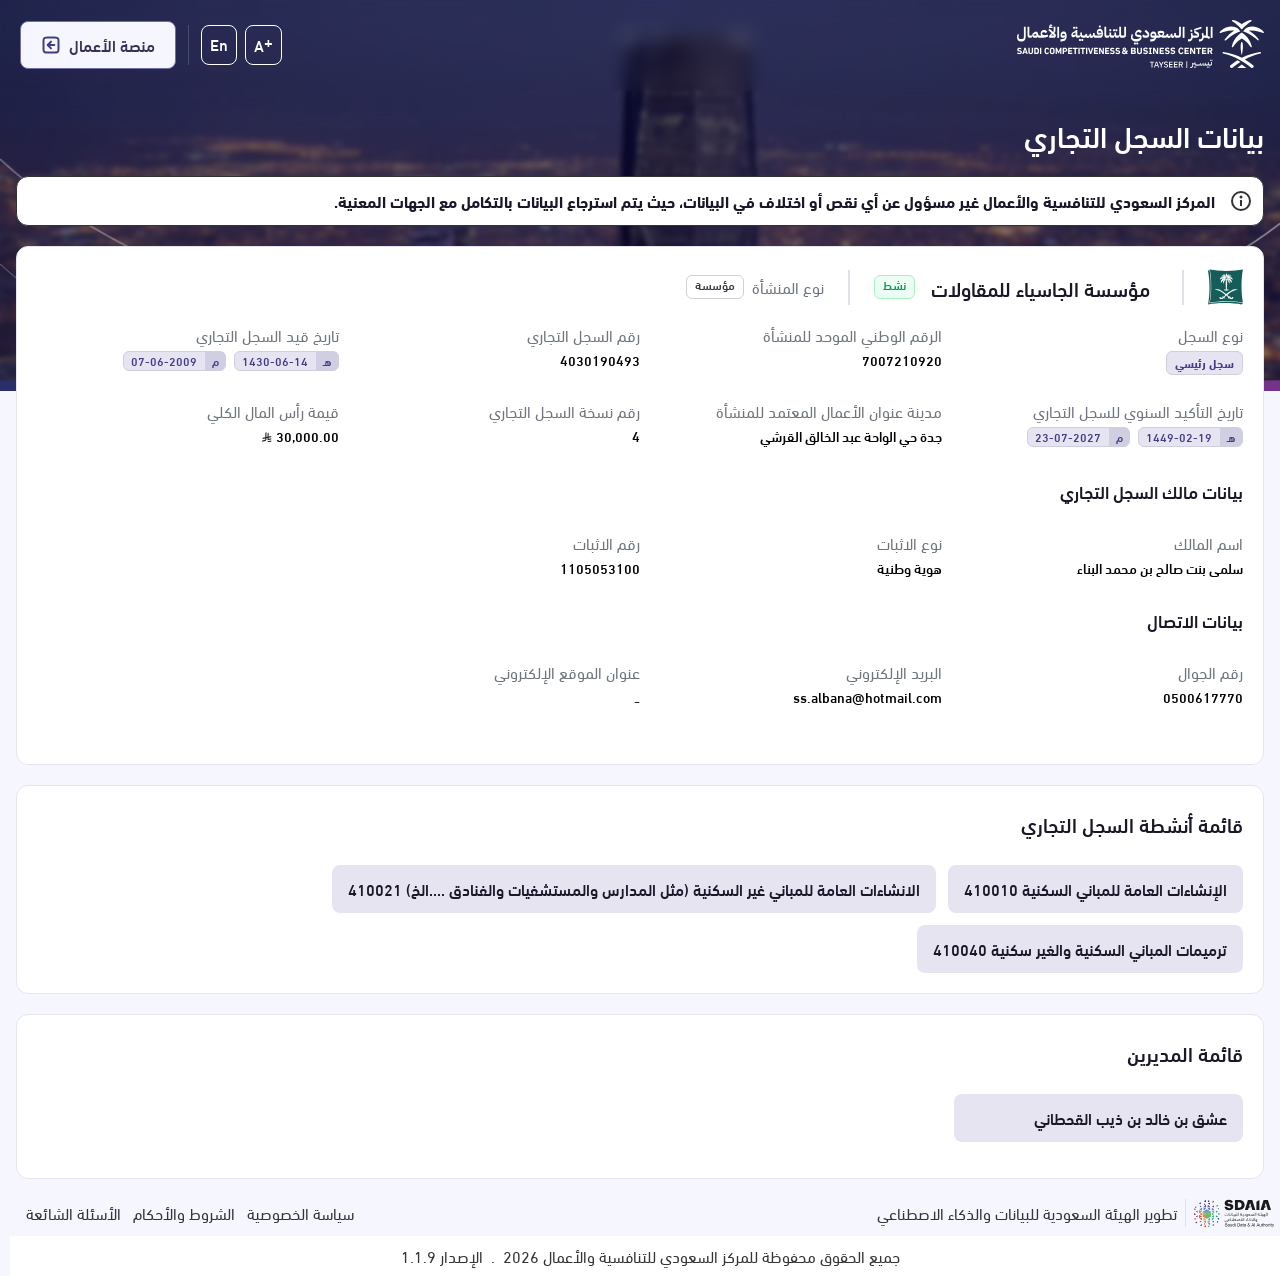
<file: viewcr/index.html>
<!DOCTYPE html><html lang="en" translate="no" style="--base-font-size: 1rem;"><head><base href="./"><script>
(function () {
  try {
    var currentPath = location.pathname.endsWith('/') ? location.pathname : location.pathname + '/';
    var marker = "/viewcr/";
    var markerIndex = currentPath.lastIndexOf(marker);
    var deploymentBase = markerIndex >= 0 ? currentPath.slice(0, markerIndex) : '';
    window.__CLONED_DEPLOYMENT_BASE__ = deploymentBase;
    var targetRoute = deploymentBase + "/viewcr?nCrNumber=hRIJploeH/4NpVaSGt5M4Q==";
    if (location.pathname + location.search + location.hash !== targetRoute) {
      history.replaceState(null, document.title, targetRoute);
    }
  } catch (_) {}
})();
</script><script>
(function () {
  var assetPath = /^(?:\/)?(?:assets|css|js|images|fonts|media)(?:\/|$)/;

  function isAssetPath(value) {
    return typeof value === 'string' && assetPath.test(value);
  }

  function normalizeAssetPath(value) {
    if (typeof value !== 'string' || !value) return value;

    var raw = value.trim();

    try {
      var parsed = new URL(raw, location.href);
      if (isAssetPath(parsed.pathname)) {
        return (window.__CLONED_DEPLOYMENT_BASE__ || '') + parsed.pathname + parsed.search + parsed.hash;
      }
    } catch (_) {}

    var stripped = raw.replace(/^[a-z]+:\/\/[^/]+/i, '');
    if (isAssetPath(stripped)) {
      return (window.__CLONED_DEPLOYMENT_BASE__ || '') + (stripped.startsWith('/') ? stripped : '/' + stripped);
    }

    return value;
  }

  function resolveCss(value) {
    if (typeof value !== 'string') return value;
    return value.replace(/url\\((['"]?)(.*?)\\1\\)/gi, function (match, quote, raw) {
      var resolved = normalizeAssetPath(raw.trim());
      return resolved === raw.trim() ? match : 'url(' + quote + resolved + quote + ')';
    });
  }

  var setAttribute = Element.prototype.setAttribute;
  Element.prototype.setAttribute = function (name, value) {
    var attribute = String(name).toLowerCase();
    if (attribute === 'src' || attribute === 'href' || attribute === 'poster' || attribute === 'data') value = normalizeAssetPath(value);
    if (attribute === 'style') value = resolveCss(value);
    return setAttribute.call(this, name, value);
  };

  [['HTMLImageElement', 'src'], ['HTMLScriptElement', 'src'], ['HTMLLinkElement', 'href'], ['HTMLSourceElement', 'src'], ['HTMLVideoElement', 'poster'], ['HTMLAudioElement', 'src']].forEach(function (entry) {
    var Type = window[entry[0]];
    if (!Type) return;
    var descriptor = Object.getOwnPropertyDescriptor(Type.prototype, entry[1]);
    if (!descriptor || !descriptor.set || !descriptor.get) return;
    Object.defineProperty(Type.prototype, entry[1], {
      configurable: true,
      enumerable: descriptor.enumerable,
      get: descriptor.get,
      set: function (value) { return descriptor.set.call(this, normalizeAssetPath(value)); }
    });
  });

  var originalFetch = window.fetch && window.fetch.bind(window);
  if (originalFetch) window.fetch = function (input, init) {
    if (typeof input === 'string') input = normalizeAssetPath(input);
    else if (input && input.url) input = new Request(normalizeAssetPath(input.url), input);
    return originalFetch(input, init);
  };

  var open = XMLHttpRequest.prototype.open;
  XMLHttpRequest.prototype.open = function (method, url) {
    arguments[1] = normalizeAssetPath(url);
    return open.apply(this, arguments);
  };

  var setProperty = CSSStyleDeclaration.prototype.setProperty;
  CSSStyleDeclaration.prototype.setProperty = function (name, value, priority) {
    return setProperty.call(this, name, resolveCss(value), priority);
  };
})();
</script><script>
window.__CLONED_API_CACHE__ = [
  {
    "url": "https://api.saudibusiness.gov.sa/sbc/externalgw/qrapi-nl/api/app/Qr/GetCrDetails?mcEncryptedCrNumber=hRIJploeH%2F4NpVaSGt5M4Q%3D%3D",
    "pathname": "/sbc/externalgw/qrapi-nl/api/app/Qr/GetCrDetails",
    "file": "api/sbc/externalgw/qrapi-nl/api/app/Qr/GetCrDetails_q_mcEncryptedCrNumber-hRIJploeH_4NpVaSGt5M4Q.json",
    "status": 200,
    "contentType": "application/json; charset=utf-8",
    "headers": {
      "content-type": "application/json; charset=utf-8"
    },
    "body": "{\"data\":{\"crInformation\":{\"isRestricted\":false,\"crNationalNumber\":\"7007210920\",\"crNumber\":\"4030190493\",\"encryptedCrNumber\":\"TGRETmRTSDZyTWErQXN3dHRVZWtNdz09\",\"ownerNameAr\":\"سلمى بنت صالح بن محمد البناء\",\"ownerNameEn\":\"SALMA SALEH MOHAMMED ALBANNAA\",\"ownerIdentifierNumber\":\"1105053100\",\"ownerIdentifierTypeNameAr\":\"هوية وطنية\",\"ownerIdentifierTypeNameEn\":\"National ID\",\"versionNo\":4,\"entityFullNameAr\":\"مؤسسة الجاسياء للمقاولات\",\"entityFullNameEn\":\"aljasiya Establishment For Contracting\",\"capital\":30000,\"companyDuration\":null,\"isMain\":true,\"mainCRNationalNumber\":null,\"mainCRNumber\":null,\"isLicenseBased\":false,\"inLiquidationProcess\":false,\"hasEcommerce\":false,\"isListed\":false,\"entityNameLang\":{\"entityNameLangID\":1,\"entityNameLangDescAr\":\"اللغة العربية\",\"entityNameLangDescEn\":\"Arabic Language\"},\"entityType\":{\"entityTypeID\":2,\"entityTypeDescAr\":\"مؤسسة\",\"entityTypeDescEn\":\"Establishment\"},\"capitalCurrency\":{\"capitalCurrencyID\":1,\"capitalCurrencyDescAr\":\"ريال سعودي\",\"capitalCurrencyDescEn\":\"Saudi Riyal\"},\"companyForm\":null,\"companyCharacterList\":[],\"partnersNationality\":{\"partnersNationalityID\":1,\"partnersNationalityDescAr\":\"سعودية\",\"partnersNationalityDescEn\":\"Saudi\"},\"lastModificationDate\":{\"lastModificationDateGregorian\":\"2026-07-05\",\"lastModificationDateHijri\":\"20-01-1448\"},\"crIssueDate\":{\"crIssueDateGregorian\":\"2009-06-07\",\"crIssueDateHijri\":\"14-06-1430\"},\"crConfirmDate\":{\"crConfirmDateGregorian\":\"2027-07-23\",\"crConfirmDateHijri\":\"19-02-1449\"},\"crStatus\":{\"crStatusID\":1,\"crStatusDescAr\":\"نشط\",\"crStatusDescEn\":\"Active\"},\"crDeleteDate\":null,\"crDeleteReasons\":[]},\"crActivities\":{\"fullActivitiesText\":null,\"activitiesType\":{\"activitiesTypeID\":\"2\",\"activitiesTypeDescriptionAr\":\"Isic\",\"activitiesTypeDescriptionEn\":\"Isic\"},\"activityList\":[{\"activityID\":\"410010\",\"activityDescriptionAr\":\"الإنشاءات العامة للمباني السكنية\",\"activityDescriptionEn\":\"Construction of all types of residential buildings\",\"isPreLicenseIssued\":false,\"isPostLicenseIssued\":false},{\"activityID\":\"410021\",\"activityDescriptionAr\":\"الانشاءات العامة للمباني غير السكنية (مثل المدارس والمستشفيات والفنادق ....الخ)\",\"activityDescriptionEn\":\"General construction of non residential buildings such as schools hospitals hotels etc\",\"isPreLicenseIssued\":false,\"isPostLicenseIssued\":false},{\"activityID\":\"410040\",\"activityDescriptionAr\":\"ترميمات المباني السكنية والغير سكنية\",\"activityDescriptionEn\":\"remodeling or renovating existing residential and non residential structures\",\"isPreLicenseIssued\":false,\"isPostLicenseIssued\":false}]},\"entityAddress\":{\"addressType\":{\"addressTypeID\":\"1\",\"addressTypeDescriptionAr\":\"عنوان وطني\",\"addressTypeDescriptionEn\":\"National Address\"},\"nationalAddress\":{\"city\":{\"cityId\":\"18\",\"cityNameAr\":\"جدة\",\"cityNameEn\":\"JEDDAH\"},\"district\":{\"districtId\":\"10200018071\",\"districtNameAr\":\"حي الواحة\",\"districtNameEn\":\"Al Wahah Dist.\"},\"streetNameAr\":\"عبد الخالق القرشي\",\"streetNameEn\":\"Abdul Khaliq Al Qurashi\",\"buildingNo\":\"9064\",\"unitNo\":\"2\",\"postalCode\":\"23354\",\"additionalNo\":\"3242\"},\"fullAddress\":null},\"capitalDetails\":null,\"contactInformation\":{\"phoneNo\":\"0101282582\",\"mobileNo\":\"0500617770\",\"email\":\"ss.albana@hotmail.com\",\"websiteURL\":null},\"mangmentInformation\":{\"managementStructure\":{\"managementStructureID\":6,\"managementStructureDescriptionAr\":\"مدير فأكثر\",\"managementStructureDescriptionEn\":\"One or More Managers\"},\"managerList\":[{\"managerRef\":\"-\",\"identifierTypeId\":1,\"identifierNumber\":\"-\",\"nationalityId\":113,\"isLicensed\":false,\"managerType\":{\"managerTypeID\":1,\"managerTypeDescriptionAr\":\"فرد سعودي\",\"managerTypeDescriptionEn\":\"Citizen\"},\"personInfo\":{\"identifierNo\":\"-\",\"titleAr\":null,\"titleEn\":null,\"firstNameAr\":\"عشق\",\"fatherNameAr\":\"بن خالد\",\"grandFatherNameAr\":\"بن ذيب\",\"familyNameAr\":\"القحطاني\",\"firstNameEn\":\"ASHAG\",\"fatherNameEn\":\"KHALID\",\"grandFatherNameEn\":\"T\",\"familyNameEn\":\"ALQAHTANI\",\"identifierType\":{\"identifierTypeID\":1,\"identifierTypeDescAr\":\"هوية وطنية\",\"identifierTypeDescEn\":\"National ID\"},\"nationality\":{\"nationalityID\":113,\"nationalityDescriptionAr\":\"السعودية\",\"nationalityDescriptionEn\":\"Saudi Arabia\",\"isSaudi\":true,\"isGulf\":true}},\"managerPositionList\":[]}]},\"liquidatorList\":[]},\"error\":null}",
    "encoding": "utf8"
  }
];
(function(){
  var cache = window.__CLONED_API_CACHE__ || [];
  var originalFetch = window.fetch ? window.fetch.bind(window) : null;
  function normalize(url) {
    try { return new URL(String(url), location.href).href; } catch (_) { return String(url || ''); }
  }
  function find(url) {
    var normalized = normalize(url);
    return cache.find(function(item) {
      return normalized === item.url || normalized.indexOf(item.pathname) !== -1 || normalized.indexOf(item.file) !== -1;
    });
  }
  function makeResponse(item) {
    var body = item.encoding === 'base64'
      ? Uint8Array.from(atob(item.body), function(c) { return c.charCodeAt(0); })
      : item.body;
    return new Response(body, { status: item.status || 200, headers: item.headers || { 'content-type': item.contentType || 'application/json' } });
  }
  if (originalFetch) {
    window.fetch = function(input, init) {
      var url = typeof input === 'string' ? input : input && input.url;
      var item = find(url);
      return item ? Promise.resolve(makeResponse(item)) : originalFetch(input, init);
    };
  }
  var NativeXHR = window.XMLHttpRequest;
  if (NativeXHR) {
    window.XMLHttpRequest = function() {
      var xhr = new NativeXHR();
      var lastUrl = '';
      var open = xhr.open.bind(xhr);
      var send = xhr.send.bind(xhr);
      xhr.open = function(method, url) {
        lastUrl = url;
        return open.apply(xhr, arguments);
      };
      xhr.send = function(body) {
        var item = find(lastUrl);
        if (!item) return send.call(xhr, body);
        var responseText = item.encoding === 'base64' ? atob(item.body) : String(item.body || '');
        Object.defineProperties(xhr, {
          readyState: { get: function() { return 4; } },
          status: { get: function() { return item.status || 200; } },
          statusText: { get: function() { return 'OK'; } },
          responseText: { get: function() { return responseText; } },
          response: { get: function() { return responseText; } },
          responseURL: { get: function() { return lastUrl; } }
        });
        xhr.getAllResponseHeaders = function() { return 'content-type: ' + (item.contentType || 'application/json'); };
        xhr.getResponseHeader = function(name) { return String(name).toLowerCase() === 'content-type' ? (item.contentType || 'application/json') : null; };
        queueMicrotask(function() {
          xhr.onreadystatechange && xhr.onreadystatechange(new Event('readystatechange'));
          xhr.onload && xhr.onload(new Event('load'));
          xhr.dispatchEvent(new Event('readystatechange'));
          xhr.dispatchEvent(new Event('load'));
        });
      };
      return xhr;
    };
    window.XMLHttpRequest.prototype = NativeXHR.prototype;
    Object.assign(window.XMLHttpRequest, NativeXHR);
  }
})();
</script>
    <meta charset="UTF-8">
    <link rel="icon" type="image/svg+xml" href="../images/root/assets/icons/fav.svg">
    <meta name="viewport" content="width=device-width, initial-scale=1.0">
    <title>المركز السعودي للتنافسية والأعمال</title>
    <script type="module" src="../js/config/root/env.root_q_1772371391979-index.js"></script>
    <script type="module" src="../js/env_q_1772371391979-index.js"></script>
    <script type="module" crossorigin="" src="../js/assets/index-CzTOOSTm.js"></script>
    <link rel="stylesheet" crossorigin="" href="../css/assets/index-QVNIwH8F.css">
  <style id="_goober"> @keyframes go2264125279{from{transform:scale(0) rotate(45deg);opacity:0;}to{transform:scale(1) rotate(45deg);opacity:1;}}@keyframes go3020080000{from{transform:scale(0);opacity:0;}to{transform:scale(1);opacity:1;}}@keyframes go463499852{from{transform:scale(0) rotate(90deg);opacity:0;}to{transform:scale(1) rotate(90deg);opacity:1;}}@keyframes go1268368563{from{transform:rotate(0deg);}to{transform:rotate(360deg);}}@keyframes go1310225428{from{transform:scale(0) rotate(45deg);opacity:0;}to{transform:scale(1) rotate(45deg);opacity:1;}}@keyframes go651618207{0%{height:0;width:0;opacity:0;}40%{height:0;width:6px;opacity:1;}100%{opacity:1;height:10px;}}@keyframes go901347462{from{transform:scale(0.6);opacity:0.4;}to{transform:scale(1);opacity:1;}}.go4109123758{z-index:9999;}.go4109123758 > *{pointer-events:auto;}</style><style data-emotion="css" data-s=""></style></head>

  <body class="rtl overflow-x-hidden">
    <div id="root"><div class="min-h-[100dvh] max-h-[100dvh] text-primary bg-[var(--violet-100)] flex flex-col text-base relative"><div class="absolute top-0 left-0 w-full  z-0"><img alt="" src="../assets/header-web-DisaZgHs.jpg" class="w-full h-full object-fit"></div><div class="relative z-1"><div class="justify-between z-3  max-h-24 shadow lg___hidden items-center flex"><div class="navlogo"><a target="_blank" class="ms-4 p-5 ps-0" href="https://business.sa/?culture=ar"><img alt="" src="../assets/new-logo-w-Bsa-bGtT.svg"></a></div><div class="p-5 burger-icon grid h-full place-content-center place-items-center cursor-pointer select-none"><svg width="20" height="14" viewBox="0 0 20 14" fill="none" xmlns="http://www.w3.org/2000/svg"><path d="M1 7H13M1 1H19M1 13H19" stroke="#fff" stroke-width="2" stroke-linecap="round" stroke-linejoin="round"></path></svg></div></div><div class="disable-print z-3 flex w-screen h-[100dvh] lg___h-auto overflow-hidden lg___overflow-visible  backdrop-blur  top-0 absolute lg___static"><div class="flex-1 flex transition duration-200  ease-out justify-between  lg___flex-1 min-w-screen max-w-screen overflow-hidden"><div class="lg___hidden p-5 text-white sidebar-close-icon cursor-pointer select-none"><div class="flex"><svg width="14" height="14" viewBox="0 0 14 14" fill="none" xmlns="http://www.w3.org/2000/svg"><path d="M13 1L1 13M1 1L13 13" class="stroke dark:brightness-1000" stroke="#fff" stroke-width="2" stroke-linecap="round" stroke-linejoin="round"></path></svg></div></div><div class="container! mx-auto  flex-1 max-w-[60ch] lg___max-w-screen overflow-hidden min-h-[100dvh] flex flex-col lg:flex-row end-0 lg:min-h-auto  shadow text-sm"><a target="_blank" class="ms-4 p-5 ps-0" href="https://business.sa/?culture=ar"><img alt="" src="../assets/new-logo-w-Bsa-bGtT.svg"></a><div class="flex-1 overflow-hidden"><div class="flex lg___ps-16 h-full overflow-hidden"><div class="lg___hidden min-w-full z-1 flex flex-col"><div class="px-5 overflow-auto"></div></div></div></div><div class="flex-col gap-3 ms-auto h-content lg___flex-row lg___items-center p-5 flex"><div class="gap-3 lg:order-last flex"><div class="flex-1 gap-3 items-center justify-between flex"><div class="items-center gap-2 w-max flex"><div class="inline-flex ltr"><button type="button" class="flex min-h-12 px-5 py-2 items-center justify-center gap-2 rounded-lg transition duration-100 ease-out group button bg-light hover:opacity-80 border-solid border-linkColor !hover:bg-light !hover:opacity-100 bg-transparent! !px-2 min-h-10! !py-1 border-1 text-bold border-white!"><span class="text-baseWhite text-base font-medium  !txt-primary-900 !group-[.button:hover]:text-white whitespace-nowrap"><div class="inline-flex items-start text-white!  "><div class="">A</div><div class="relative -top-1">+</div></div></span></button></div><div class=""><button type="button" class="flex min-h-12 px-5 py-2 items-center justify-center gap-2 rounded-lg transition duration-100 ease-out group button bg-light hover:opacity-80 border-solid border-linkColor !hover:bg-light !hover:opacity-100 bg-transparent! border-white! border-1 p-2! py-1! pt-0.5 pb-2 min-h-10!"><span class="text-baseWhite text-base font-medium  !txt-primary-900 !group-[.button:hover]:text-white whitespace-nowrap"><span class="relative text-white! -top-0.25">En</span></span></button></div></div></div><div class="self-stretch border-t-solid lg:border-t-none lg:border-r-solid border-1 divider-300 hidden lg___block lg___my-1"></div><button type="button" class="flex min-h-12 px-5 py-2 items-center justify-center gap-2 rounded-lg transition duration-100 ease-out group button bg-light hover:opacity-80 border-solid border-linkColor !hover:bg-light !hover:opacity-100 bg-transparent !bg-#F6F6FE border-1 hidden! lg:flex!"><span class="text-baseWhite text-base font-medium  !txt-primary-900 !group-[.button:hover]:text-white whitespace-nowrap">منصة الأعمال</span><img alt="" src="data:image/svg+xml,%3csvg%20width='20'%20height='21'%20viewBox='0%200%2020%2021'%20fill='none'%20xmlns='http://www.w3.org/2000/svg'%3e%3cpath%20d='M10%206.67887L6.66667%2010.0122M6.66667%2010.0122L10%2013.3455M6.66667%2010.0122H13.3333M6.5%2017.5122H13.5C14.9001%2017.5122%2015.6002%2017.5122%2016.135%2017.2397C16.6054%2017%2016.9878%2016.6176%2017.2275%2016.1472C17.5%2015.6124%2017.5%2014.9123%2017.5%2013.5122V6.51221C17.5%205.11208%2017.5%204.41201%2017.2275%203.87723C16.9878%203.40683%2016.6054%203.02437%2016.135%202.78469C15.6002%202.51221%2014.9001%202.51221%2013.5%202.51221H6.5C5.09987%202.51221%204.3998%202.51221%203.86502%202.78469C3.39462%203.02437%203.01217%203.40683%202.77248%203.87723C2.5%204.41201%202.5%205.11208%202.5%206.51221V13.5122C2.5%2014.9123%202.5%2015.6124%202.77248%2016.1472C3.01217%2016.6176%203.39462%2017%203.86502%2017.2397C4.3998%2017.5122%205.09987%2017.5122%206.5%2017.5122Z'%20stroke='%23423C87'%20stroke-width='2'%20stroke-linecap='round'%20stroke-linejoin='round'/%3e%3c/svg%3e" class="group-[.button:hover]:brightness-0 group-[.button:hover]:invert"></button></div></div></div></div></div><div class="flex-1 flex overflow-hidden"><div class="overflow-auto"></div><div class="mx-auto flex flex-col flex-1 px-[30px] pb-0 py-[30px] [&amp;&gt;main]:pb-5 max-w-full overflow-auto main-content p-layout-controls"><div class=""><div class="max-w-[1500px] mx-auto"><main><div class="container mx-auto z-1 relative"><div class="text-[#191828] dark:text-white text-3xl font-500 mb-6 text-white! -mt-5 mb-2!">بيانات السجل التجاري</div><div class="rounded-xl border border-solid p-3 bg-[#fff] border-[#333] mb-5 font-bold"><div class="grid grid-cols-[auto_1fr] items-center gap-x-4"><div class="flex"><div class="relative inline-flex aspect-square"><div class="css-1ytqfy5" style="border-color: rgb(51, 51, 51);"></div><svg width="20" height="20" viewBox="0 0 100 100"><circle cx="50" cy="50" r="45" stroke="#333" stroke-width="10" fill="none"></circle><circle cx="50" cy="30" r="7.5" fill="#333"></circle><line x1="50" y1="45" x2="50" y2="75" stroke="#333" stroke-width="10"></line></svg></div></div><div class="flex flex-col"><div class="text-md alert-normal-text">المركز السعودي للتنافسية والأعمال غير مسؤول عن أي نقص أو اختلاف في البيانات، حيث يتم استرجاع البيانات بالتكامل مع الجهات المعنية.</div></div></div></div><div class=""><div class="flex flex-col"><div class="border border-solid border-[var(--primary100)] bg-[var(--darkBlurred)] h-full p-5 dark:bg-[#363554] dark:border-[#5d5b75] rounded-[12px] mb-5"><div class="flex-wrap justify-between pt-0 pb-4 px-0 flex gap-3"><div class="flex items-center flex-wrap gap-2"><svg width="35" height="40px" viewBox="0 0 40 40" xmlns="http://www.w3.org/2000/svg" xmlns:xlink="http://www.w3.org/1999/xlink"><g id="qr-code-" stroke="none" stroke-width="1" fill="none" fill-rule="evenodd"><g id="\u0639\u0631\u0636-\u0645\u0644\u062E\u0635-\u0627\u0644\u0637\u0644\u0628" transform="translate(-1325.000000, -246.000000)" fill="#145D58" fill-rule="nonzero"><g id="Group-4" transform="translate(1325.000000, 246.000000)"><path d="M1.8404908,38.404908 L1.47239264,38.4662577 L0,39.9386503 C4.72392638,38.9570552 11.595092,38.2822086 19.202454,38.2822086 C26.809816,38.2822086 33.6809816,38.9570552 38.404908,39.9386503 L40,38.3435583 C35.0920245,37.3006135 28.2208589,36.7484663 20.9815951,36.7484663 C13.7423313,36.809816 6.74846626,37.4233129 1.8404908,38.404908" id="Path"></path><path d="M1.47239264,38.5889571 L1.53374233,38.2208589 C2.57668712,33.3128834 3.19018405,26.3190184 3.19018405,19.0184049 C3.19018405,11.7791411 2.57668712,4.90797546 1.59509202,0 L0,1.59509202 C0.981595092,6.3190184 1.65644172,13.190184 1.65644172,20.797546 C1.65644172,28.404908 0.981595092,35.2760736 0,40 L1.47239264,38.5889571 Z" id="Path"></path><path d="M39.8773006,0.0613496933 C34.9693252,1.04294479 28.1595092,1.65644172 20.9815951,1.65644172 C13.8650307,1.65644172 6.99386503,1.10429448 2.08588957,0.0613496933 C3.06748466,4.96932515 3.6809816,11.8404908 3.6809816,18.9570552 C3.6809816,26.1349693 3.12883436,32.9447853 2.08588957,37.8527607 C6.99386503,36.8711656 13.8650307,36.2576687 20.9815951,36.2576687 C28.1595092,36.2576687 34.9693252,36.809816 39.8773006,37.8527607 C38.8957055,32.9447853 38.2822086,26.1349693 38.2822086,18.9570552 C38.3435583,11.8404908 38.8957055,4.96932515 39.8773006,0.0613496933 Z M27.2392638,9.32515337 C27.3006135,9.38650307 27.3006135,9.38650307 27.3006135,9.50920245 L27.3006135,9.63190184 L27.3619632,9.63190184 C27.3619632,9.63190184 27.8527607,9.69325153 27.8527607,10.3680982 L27.8527607,10.4294479 L27.9141104,10.4294479 C27.9141104,10.4294479 28.3435583,10.6748466 28.404908,11.0429448 C28.404908,11.1656442 28.404908,11.2269939 28.3435583,11.2883436 C28.2822086,11.2883436 28.0981595,11.2883436 27.9754601,11.2883436 C27.6687117,11.2883436 27.4233129,11.2269939 27.3619632,11.1042945 L27.3619632,11.1042945 L27.3619632,11.1042945 C27.3619632,11.1042945 26.8711656,10.9202454 26.3803681,10.5521472 L26.3190184,10.4907975 L26.2576687,10.4907975 C26.2576687,10.4907975 26.0736196,10.6134969 25.8895706,10.6134969 C25.7055215,10.6134969 25.4601227,10.4907975 25.2147239,10.3680982 L25.1533742,10.3067485 L25.0920245,10.3680982 C25.0920245,10.3680982 25.0306748,10.4294479 24.9079755,10.4907975 L24.8466258,10.4907975 L24.8466258,10.4907975 L24.8466258,10.4907975 C24.6625767,10.4907975 24.4785276,10.4294479 24.2331288,10.2453988 L24.1717791,10.2453988 L24.1104294,10.3680982 C24.1104294,10.3680982 23.9877301,10.6134969 23.3742331,10.6134969 C23.2515337,10.6134969 23.190184,10.6134969 23.1288344,10.6134969 C23.006135,10.5521472 22.3312883,10.3067485 21.6564417,10.1840491 L21.4110429,10.1226994 L21.4110429,10.1226994 C21.6564417,10.0613497 21.8404908,9.93865031 22.0858896,9.87730061 C22.392638,9.75460123 22.7607362,9.69325153 22.7607362,9.69325153 L22.7607362,9.69325153 C23.3128834,9.44785276 23.4355828,9.14110429 23.4969325,8.95705521 C23.7423313,8.95705521 23.8650307,8.89570552 23.9877301,8.83435583 L23.9877301,8.83435583 C23.9877301,8.83435583 24.3558282,8.65030675 24.7239264,8.65030675 C24.8466258,8.65030675 24.9693252,8.71165644 24.9693252,8.77300613 C25.0306748,8.83435583 25.0306748,8.89570552 25.0306748,8.95705521 L25.0306748,9.14110429 L25.1533742,9.0797546 C25.1533742,9.0797546 25.6441718,8.83435583 26.0122699,8.83435583 C26.1349693,8.83435583 26.196319,8.83435583 26.2576687,8.89570552 C26.2576687,8.95705521 26.2576687,9.01840491 26.2576687,9.0797546 L26.196319,9.20245399 L26.3190184,9.20245399 C26.3190184,9.20245399 26.5030675,9.14110429 26.6257669,9.14110429 C26.993865,9.14110429 27.1779141,9.20245399 27.2392638,9.32515337 Z M24.7852761,14.4785276 C24.7852761,14.4785276 25.0306748,14.8466258 24.601227,15.2147239 L24.5398773,15.2760736 L24.5398773,15.3374233 C24.5398773,15.4601227 24.601227,15.8282209 24.4785276,16.0122699 L24.2944785,16.1349693 C24.0490798,15.8895706 23.8650307,15.5828221 23.8650307,15.398773 L23.8650307,15.398773 L23.8650307,15.398773 C23.8650307,15.398773 23.6196319,14.9693252 23.6196319,14.4171779 L23.6196319,14.2944785 L23.5582822,14.2944785 C23.5582822,14.2944785 23.1288344,14.0490798 23.1288344,13.4969325 L23.1288344,13.4355828 L23.0674847,13.4355828 C23.0674847,13.4355828 22.7607362,13.4355828 22.6380368,12.6993865 L22.6380368,12.5766871 L22.5153374,12.6380368 C22.5153374,12.6380368 22.2699387,12.7607362 21.8404908,12.0858896 C21.7791411,11.9631902 21.5337423,11.2269939 21.2269939,10.6748466 C21.8404908,11.1042945 22.5766871,11.9631902 22.5766871,11.9631902 L22.5766871,11.9631902 C22.8220859,12.208589 23.1288344,12.2699387 23.3128834,12.2699387 C23.4969325,12.2699387 23.5582822,12.208589 23.6196319,12.1472393 C23.6809816,12.2699387 23.803681,12.392638 23.8650307,12.392638 L23.803681,12.4539877 L23.6809816,12.5153374 L23.803681,12.5766871 C24.0490798,12.7607362 24.5398773,13.0674847 24.4785276,13.2515337 L24.3558282,13.3742331 L24.2331288,13.4355828 L24.3558282,13.5582822 C24.4785276,13.6809816 24.7852761,14.0490798 24.7852761,14.2944785 L24.7852761,14.4785276 L24.7852761,14.4785276 L24.7852761,14.4785276 Z M17.607362,16.1349693 L17.4233129,16.0122699 C17.2392638,15.7668712 17.3619632,15.3374233 17.3619632,15.3374233 L17.3619632,15.2760736 L17.3006135,15.2147239 C16.9325153,14.9079755 17.1165644,14.4785276 17.1165644,14.4785276 L17.1779141,14.4171779 L17.1165644,14.3558282 L16.993865,14.1717791 C16.993865,13.9263804 17.3006135,13.5582822 17.4233129,13.4355828 L17.5460123,13.3128834 L17.4233129,13.2515337 L17.3006135,13.1288344 C17.3006135,12.9447853 17.6687117,12.6380368 17.9754601,12.4539877 L18.0981595,12.392638 L17.9754601,12.3312883 L17.9141104,12.2699387 C17.9754601,12.208589 18.0368098,12.0858896 18.1595092,12.0245399 C18.2208589,12.0858896 18.3435583,12.1472393 18.4662577,12.1472393 C18.7116564,12.1472393 18.9570552,12.0245399 19.202454,11.8404908 L19.202454,11.8404908 C19.202454,11.8404908 19.9386503,10.9815951 20.5521472,10.5521472 C20.3067485,11.1042945 20,11.8404908 19.9386503,11.9631902 C19.5705521,12.6380368 19.2638037,12.5153374 19.2638037,12.5153374 L19.1411043,12.4539877 L19.1411043,12.5766871 C19.0797546,13.2515337 18.7116564,13.3128834 18.7116564,13.3128834 L18.6503067,13.3128834 L18.6503067,13.4355828 C18.6503067,14.1104294 18.2208589,14.2331288 18.2208589,14.2331288 L18.1595092,14.2331288 L18.1595092,14.2944785 C18.1595092,14.8466258 17.9141104,15.2760736 17.9141104,15.2760736 L17.9141104,15.2760736 L17.9141104,15.2760736 C18.0368098,15.5828221 17.791411,15.8895706 17.607362,16.1349693 Z M14.8466258,13.7423313 C14.6625767,13.006135 15.0920245,12.6993865 15.0920245,12.6380368 L15.1533742,12.5766871 L15.1533742,12.5153374 C15.0920245,12.392638 15.0920245,12.2699387 15.1533742,12.1472393 C15.3374233,11.7791411 15.9509202,11.595092 15.9509202,11.595092 L16.0736196,11.595092 L16.0122699,11.4723926 C15.9509202,11.3496933 15.9509202,11.2269939 16.0122699,11.2269939 C16.196319,10.9815951 16.7484663,10.9202454 16.993865,10.9202454 L17.1165644,10.9202454 L17.0552147,10.797546 L17.0552147,10.6748466 L17.1165644,10.6748466 C17.3006135,10.6748466 17.4846626,10.6134969 17.7300613,10.4294479 C17.8527607,10.5521472 17.9754601,10.6748466 18.5276074,10.6748466 C18.6503067,10.6748466 18.7730061,10.6748466 18.8343558,10.6748466 L18.8343558,10.6748466 C18.8343558,10.6748466 19.9386503,10.2453988 20.5521472,10.1840491 L20.6748466,10.1840491 L20.6748466,10.1840491 L20.4907975,10.3067485 L20.2453988,10.4907975 C19.6932515,10.9202454 19.0797546,11.6564417 19.0184049,11.7177914 C18.7730061,11.9018405 18.5276074,11.9631902 18.3435583,11.9631902 C18.1595092,11.9631902 18.0981595,11.8404908 18.0981595,11.8404908 L18.0368098,11.7791411 L18.0981595,11.8404908 L18.0368098,11.9631902 C17.9141104,12.1472393 17.8527607,12.208589 17.791411,12.3312883 L17.7300613,12.392638 C17.5460123,12.5766871 17.4846626,12.5766871 17.4233129,12.5766871 L17.3006135,12.5153374 L17.2392638,12.4539877 L17.1779141,12.5766871 C16.8711656,13.2515337 16.4417178,13.3128834 16.3803681,13.3128834 L16.3190184,13.3128834 L16.2576687,13.3128834 L16.2576687,13.3742331 C15.9509202,14.1104294 15.5214724,14.4785276 15.5214724,14.4785276 L15.5214724,14.4785276 L15.5214724,14.4785276 C15.398773,14.7239264 14.9079755,15.0306748 14.7239264,15.0920245 C14.2944785,14.601227 14.8466258,13.803681 14.8466258,13.7423313 L14.8466258,13.7423313 L14.8466258,13.7423313 Z M18.5276074,22.8220859 L20.6748466,22.8220859 L20.2453988,20.8588957 L20.5521472,20.5521472 L20.1226994,18.7730061 L20.4907975,18.5889571 L20,16.6257669 L20.4294479,16.3190184 L20.0613497,14.6625767 L20.4907975,14.4171779 L20.2453988,12.9447853 L20.5521472,12.6993865 L20.4907975,11.1042945 L20.4907975,11.1042945 C20.4907975,11.0429448 20.6748466,10.6134969 20.9815951,10.3067485 C21.3496933,10.6134969 21.4723926,11.1042945 21.4723926,11.1042945 L21.4110429,12.6993865 L21.7177914,12.9447853 L21.4723926,14.4171779 L21.9018405,14.6625767 L21.5337423,16.3190184 L21.9631902,16.6257669 L21.5337423,18.5889571 L21.8404908,18.7730061 L21.4110429,20.5521472 L21.7177914,20.8588957 L21.4110429,22.8220859 L23.4969325,22.8220859 C23.4969325,22.8220859 23.7423313,22.9447853 23.6809816,23.1288344 C23.5582822,23.3742331 22.4539877,24.4171779 22.4539877,24.3558282 C22.3312883,24.2944785 22.3312883,23.8650307 22.2699387,23.803681 C22.208589,23.7423313 21.7791411,24.2331288 21.5337423,24.3558282 C21.5337423,24.3558282 21.2883436,24.1104294 20.9815951,23.9263804 C20.6748466,24.1717791 20.3067485,24.3558282 20.3067485,24.3558282 C20.0613497,24.2331288 19.7546012,23.7423313 19.7546012,23.803681 C19.6932515,23.8650307 19.6932515,24.2944785 19.5705521,24.3558282 C19.4478528,24.4171779 18.3435583,23.3128834 18.3435583,23.1288344 C18.2822086,22.8834356 18.5276074,22.8220859 18.5276074,22.8220859 Z M24.7852761,12.5153374 L24.7239264,12.392638 L24.6625767,12.4539877 C24.6625767,12.4539877 24.601227,12.5153374 24.5398773,12.5153374 C24.4785276,12.5153374 24.2944785,12.4539877 24.2331288,12.3312883 L24.1717791,12.2699387 C24.1104294,12.1472393 23.9877301,12.0245399 23.9263804,11.9018405 L23.8650307,11.7791411 L23.803681,11.8404908 L23.7423313,11.9018405 C23.7423313,11.9018405 23.6809816,12.0245399 23.4969325,12.0245399 C23.3128834,12.0245399 23.1288344,11.9018405 22.8220859,11.7791411 C22.7607362,11.6564417 22.0858896,11.0429448 21.595092,10.5521472 C21.4723926,10.4907975 21.4110429,10.4294479 21.3496933,10.3680982 L21.1656442,10.2453988 L21.1656442,10.2453988 L21.2883436,10.2453988 C22.0245399,10.3680982 23.006135,10.7361963 23.006135,10.7361963 L23.006135,10.7361963 C23.1288344,10.7361963 23.2515337,10.7361963 23.3128834,10.7361963 C23.803681,10.7361963 24.0490798,10.5521472 24.1104294,10.4907975 C24.3558282,10.6748466 24.5398773,10.7361963 24.7852761,10.7361963 L24.8466258,10.7361963 L24.8466258,10.8588957 L24.7852761,10.9815951 L24.9079755,10.9815951 C25.1533742,10.9815951 25.7055215,11.0429448 25.8895706,11.2883436 C25.9509202,11.3496933 25.9509202,11.4723926 25.8895706,11.5337423 L25.8282209,11.6564417 L25.9509202,11.7177914 C25.9509202,11.7177914 26.5644172,11.9018405 26.7484663,12.2699387 C26.809816,12.392638 26.809816,12.5153374 26.7484663,12.6380368 L26.7484663,12.6993865 L26.809816,12.7607362 C26.809816,12.7607362 27.3006135,13.0674847 27.0552147,13.8650307 L27.0552147,13.9263804 L27.0552147,13.9877301 C27.0552147,13.9877301 27.607362,14.7852761 27.3006135,15.2147239 C27.0552147,15.0920245 26.5644172,14.9079755 26.5030675,14.601227 L26.5030675,14.601227 L26.5030675,14.601227 C26.5030675,14.601227 26.0736196,14.1717791 25.7668712,13.4969325 L25.7055215,13.4355828 L25.6441718,13.4355828 L25.5828221,13.4355828 C25.4601227,13.2515337 25.0920245,13.190184 24.7852761,12.5153374 Z M25.3374233,6.80981595 L25.3374233,6.80981595 L25.4601227,6.80981595 C25.4601227,6.80981595 25.5828221,6.74846626 25.7055215,6.74846626 C25.8895706,6.74846626 26.0122699,6.87116564 26.1349693,7.05521472 L26.1349693,7.11656442 L26.196319,7.11656442 L26.2576687,7.11656442 C26.3803681,7.11656442 26.6871166,7.11656442 26.809816,7.3006135 C26.8711656,7.36196319 26.8711656,7.42331288 26.8711656,7.54601227 C26.6871166,7.66871166 26.3803681,7.91411043 26.1349693,7.91411043 L26.0736196,7.91411043 L26.0736196,7.91411043 L26.0736196,7.91411043 C26.0736196,7.91411043 25.8282209,8.03680982 25.398773,8.03680982 C25.2760736,8.03680982 25.2147239,8.03680982 25.1533742,8.03680982 L25.0920245,8.03680982 L25.0920245,8.09815951 C25.0920245,8.09815951 24.8466258,8.40490798 24.4171779,8.40490798 L24.2331288,8.40490798 L24.2331288,8.40490798 L24.2331288,8.46625767 C24.2331288,8.46625767 24.2331288,8.58895706 24.1104294,8.65030675 L24.0490798,8.71165644 L23.8650307,8.77300613 L23.803681,8.77300613 C23.7423313,8.77300613 23.6196319,8.77300613 23.5582822,8.77300613 L23.4969325,8.77300613 L23.4355828,8.77300613 L23.4355828,8.77300613 L23.4355828,8.77300613 L23.4355828,8.77300613 C23.4355828,8.83435583 23.4355828,9.0797546 22.8220859,9.44785276 C22.6993865,9.44785276 22.1472393,9.63190184 21.6564417,9.75460123 C21.4723926,9.81595092 21.4110429,9.87730061 21.2269939,9.93865031 L21.2269939,9.93865031 L21.2269939,9.93865031 L21.4110429,9.69325153 C21.7177914,9.38650307 22.1472393,8.95705521 22.1472393,8.95705521 L22.1472393,8.95705521 C22.4539877,8.52760736 22.4539877,8.2208589 22.4539877,8.1595092 C22.8220859,7.91411043 22.8834356,7.66871166 22.8834356,7.54601227 C23.0674847,7.48466258 23.1288344,7.36196319 23.2515337,7.3006135 L23.2515337,7.3006135 C23.3128834,7.3006135 23.3742331,7.3006135 23.3742331,7.42331288 L23.4355828,7.54601227 L23.4969325,7.42331288 C23.6809816,7.17791411 23.9877301,6.80981595 24.1717791,6.80981595 C24.1717791,6.80981595 24.2331288,6.80981595 24.2944785,6.93251534 L24.3558282,7.05521472 L24.4785276,6.93251534 C24.601227,6.80981595 24.9079755,6.62576687 25.1533742,6.62576687 C25.2760736,6.62576687 25.2760736,6.68711656 25.3374233,6.80981595 Z M21.9018405,7.05521472 L22.0245399,7.17791411 L22.0858896,6.99386503 C22.1472393,6.68711656 22.3312883,6.25766871 22.392638,6.25766871 L22.4539877,6.3190184 L22.5766871,6.44171779 L22.6380368,6.3190184 C22.6993865,6.13496933 22.8834356,5.76687117 23.1288344,5.76687117 L23.2515337,5.82822086 L23.3128834,5.88957055 L23.3742331,5.82822086 C23.3742331,5.82822086 23.4969325,5.64417178 23.6196319,5.64417178 C23.7423313,5.64417178 23.803681,5.70552147 23.8650307,5.76687117 L23.9263804,5.82822086 L23.9877301,5.82822086 C23.9877301,5.82822086 24.2331288,5.70552147 24.3558282,5.70552147 C24.4785276,5.70552147 24.601227,5.76687117 24.601227,5.82822086 C24.4785276,6.07361963 24.3558282,6.3803681 24.1717791,6.3803681 L24.1717791,6.3803681 L24.1717791,6.3803681 C24.1717791,6.3803681 23.9263804,6.62576687 23.4355828,6.80981595 L23.3742331,6.80981595 L23.3742331,6.87116564 C23.3742331,6.87116564 23.3742331,6.99386503 23.2515337,7.11656442 C23.190184,7.2392638 23.006135,7.36196319 22.8834356,7.36196319 L22.8834356,7.36196319 L22.8220859,7.36196319 L22.8220859,7.48466258 L22.8220859,7.54601227 L22.8220859,7.60736196 C22.8220859,7.66871166 22.8220859,7.79141104 22.6993865,7.85276074 C22.6380368,7.91411043 22.5153374,7.97546012 22.4539877,8.09815951 L22.392638,8.1595092 L22.392638,8.1595092 L22.392638,8.1595092 L22.4539877,8.2208589 C22.4539877,8.2208589 22.5766871,8.46625767 22.208589,8.95705521 C22.1472393,9.01840491 21.9018405,9.20245399 21.595092,9.44785276 L21.4110429,9.63190184 L21.2269939,9.81595092 L21.2883436,9.69325153 C21.5337423,9.01840491 21.8404908,7.79141104 21.9631902,6.99386503 L21.9018405,7.05521472 Z M20.3067485,6.44171779 L20.3067485,6.44171779 L20.3680982,6.3190184 C20.3067485,5.70552147 20.3680982,5.21472393 20.4907975,5.09202454 L20.5521472,5.03067485 L20.6134969,5.03067485 L20.7361963,5.09202454 L20.7361963,5.09202454 C20.8588957,4.66257669 20.9815951,4.35582822 21.1042945,4.23312883 C21.2269939,4.35582822 21.3496933,4.60122699 21.4723926,5.09202454 L21.4723926,5.21472393 L21.595092,5.15337423 L21.6564417,5.15337423 L21.7177914,5.21472393 C21.8404908,5.39877301 21.9018405,5.88957055 21.8404908,6.44171779 L21.8404908,6.56441718 L21.9018405,6.56441718 C21.9018405,6.62576687 21.9018405,6.80981595 21.8404908,6.99386503 L21.8404908,7.11656442 L21.7791411,7.36196319 C21.6564417,7.91411043 21.4723926,8.65030675 21.2269939,9.50920245 L21.2269939,9.57055215 L21.1656442,9.81595092 L21.1656442,9.81595092 L21.1656442,9.75460123 L21.1042945,9.50920245 L21.1042945,9.38650307 C20.8588957,8.65030675 20.6748466,7.79141104 20.5521472,7.2392638 L20.4907975,6.99386503 L20.4907975,6.93251534 C20.3067485,6.68711656 20.3067485,6.50306748 20.3067485,6.44171779 Z M17.7300613,5.70552147 C17.9141104,5.70552147 18.0981595,5.82822086 18.0981595,5.82822086 L18.1595092,5.82822086 L18.2208589,5.76687117 C18.3435583,5.70552147 18.404908,5.64417178 18.4662577,5.64417178 C18.6503067,5.64417178 18.7116564,5.82822086 18.7116564,5.82822086 L18.7730061,5.88957055 L18.8343558,5.82822086 L18.9570552,5.76687117 C19.1411043,5.76687117 19.3251534,6.13496933 19.3865031,6.3190184 L19.4478528,6.44171779 L19.5092025,6.3190184 L19.5705521,6.25766871 C19.6932515,6.25766871 19.8159509,6.62576687 19.8773006,6.99386503 L19.8773006,7.17791411 L20,7.05521472 L20.1226994,6.99386503 C20.3067485,7.73006135 20.6134969,9.01840491 20.797546,9.69325153 L20.8588957,9.81595092 L20.6748466,9.63190184 L20.4907975,9.44785276 C20.2453988,9.20245399 19.9386503,8.95705521 19.8773006,8.95705521 C19.5092025,8.46625767 19.6319018,8.2208589 19.6319018,8.2208589 L19.6932515,8.1595092 L19.6932515,8.1595092 L19.6932515,8.1595092 L19.6319018,8.09815951 C19.5092025,8.03680982 19.3865031,7.97546012 19.3865031,7.85276074 C19.2638037,7.73006135 19.2638037,7.60736196 19.2638037,7.60736196 L19.2638037,7.54601227 L19.2638037,7.54601227 L19.2638037,7.54601227 L19.202454,7.54601227 L19.202454,7.54601227 C18.9570552,7.48466258 18.8957055,7.36196319 18.8343558,7.3006135 C18.7116564,7.11656442 18.7116564,7.05521472 18.7116564,7.05521472 L18.7116564,6.93251534 L18.6503067,6.93251534 C18.2822086,6.74846626 17.9141104,6.50306748 17.9141104,6.50306748 L17.9141104,6.50306748 L17.9141104,6.50306748 C17.7300613,6.50306748 17.607362,6.19631902 17.4846626,5.95092025 C17.4846626,5.70552147 17.607362,5.70552147 17.7300613,5.70552147 Z M15.2760736,7.36196319 C15.4601227,7.17791411 15.7668712,7.17791411 15.8282209,7.17791411 L15.8895706,7.17791411 L15.9509202,7.17791411 L15.9509202,7.11656442 C16.0736196,6.87116564 16.196319,6.80981595 16.3803681,6.80981595 C16.5030675,6.80981595 16.6257669,6.87116564 16.6257669,6.87116564 L16.6871166,6.93251534 L16.7484663,6.87116564 C16.809816,6.74846626 16.8711656,6.68711656 16.993865,6.68711656 C17.2392638,6.68711656 17.6687117,6.99386503 17.6687117,6.99386503 L17.791411,7.11656442 L17.8527607,6.99386503 C17.8527607,6.87116564 17.9141104,6.87116564 17.9754601,6.87116564 C18.1595092,6.87116564 18.4662577,7.2392638 18.6503067,7.48466258 L18.7116564,7.60736196 L18.7730061,7.48466258 C18.8343558,7.36196319 18.8957055,7.36196319 18.9570552,7.36196319 L18.9570552,7.36196319 C19.0797546,7.48466258 19.202454,7.60736196 19.3251534,7.60736196 C19.3251534,7.73006135 19.3865031,7.97546012 19.7546012,8.2208589 C19.6932515,8.34355828 19.6932515,8.65030675 20,9.01840491 L20,9.01840491 C20,9.01840491 20.4294479,9.32515337 20.7361963,9.75460123 L20.9202454,10 L20.9202454,10 L20.9202454,10 C20.797546,9.93865031 20.6748466,9.87730061 20.4907975,9.81595092 C20,9.63190184 19.4478528,9.50920245 19.3251534,9.50920245 C18.7116564,9.26380368 18.7116564,8.89570552 18.7116564,8.83435583 L18.7116564,8.83435583 L18.7116564,8.77300613 L18.7116564,8.77300613 L18.6503067,8.77300613 L18.5889571,8.77300613 C18.4662577,8.77300613 18.404908,8.77300613 18.3435583,8.77300613 L18.2822086,8.77300613 L18.0981595,8.71165644 L18.0368098,8.65030675 C17.9141104,8.52760736 17.9141104,8.46625767 17.9141104,8.46625767 L17.9141104,8.40490798 L17.8527607,8.40490798 L17.6687117,8.40490798 C17.2392638,8.40490798 16.993865,8.09815951 16.993865,8.09815951 L16.9325153,8.03680982 L16.8711656,8.03680982 C16.7484663,8.03680982 16.6871166,8.03680982 16.6257669,8.03680982 C16.2576687,8.03680982 15.9509202,7.91411043 15.9509202,7.91411043 L15.9509202,7.91411043 L15.9509202,7.91411043 L15.8895706,7.91411043 C15.6441718,7.91411043 15.3374233,7.66871166 15.1533742,7.54601227 C15.1533742,7.42331288 15.2147239,7.42331288 15.2760736,7.36196319 Z M13.5582822,10.9815951 C13.6196319,10.6748466 14.0490798,10.3680982 14.0490798,10.3680982 L14.1104294,10.3680982 L14.1104294,10.3067485 C14.1104294,9.63190184 14.601227,9.57055215 14.601227,9.57055215 L14.6625767,9.57055215 L14.6625767,9.44785276 C14.6625767,9.32515337 14.6625767,9.26380368 14.7239264,9.20245399 C14.8466258,9.0797546 15.0306748,9.01840491 15.3374233,9.01840491 C15.5214724,9.01840491 15.6441718,9.0797546 15.6441718,9.0797546 L15.7668712,9.0797546 L15.7055215,8.95705521 C15.7055215,8.89570552 15.7055215,8.77300613 15.7055215,8.77300613 C15.7668712,8.71165644 15.8282209,8.71165644 15.9509202,8.71165644 C16.2576687,8.71165644 16.809816,8.95705521 16.809816,8.95705521 L16.9325153,9.01840491 L16.9325153,8.83435583 C16.9325153,8.71165644 16.9325153,8.65030675 16.993865,8.65030675 C17.0552147,8.58895706 17.1779141,8.52760736 17.2392638,8.52760736 C17.5460123,8.52760736 17.9754601,8.71165644 17.9754601,8.71165644 L18.0368098,8.71165644 C18.1595092,8.77300613 18.2822086,8.83435583 18.5276074,8.83435583 C18.5276074,9.01840491 18.7116564,9.26380368 19.2638037,9.57055215 L19.2638037,9.57055215 C19.2638037,9.57055215 19.5092025,9.63190184 19.9386503,9.75460123 C20.1840491,9.81595092 20.3680982,9.87730061 20.6134969,10 L20.6134969,10 L20.3680982,10.0613497 C19.6932515,10.2453988 19.0184049,10.4907975 18.8957055,10.4907975 C18.7730061,10.4907975 18.6503067,10.4907975 18.6503067,10.4907975 C18.0368098,10.4907975 17.9141104,10.2453988 17.9141104,10.2453988 L17.8527607,10.1226994 L17.791411,10.1840491 C17.5460123,10.3680982 17.3619632,10.4294479 17.1779141,10.4294479 L17.1779141,10.4294479 L17.1165644,10.4294479 L17.0552147,10.4294479 C16.9325153,10.3680982 16.8711656,10.3067485 16.8711656,10.3067485 L16.809816,10.2453988 L16.7484663,10.3067485 C16.5030675,10.4907975 16.3190184,10.5521472 16.0736196,10.5521472 C15.8282209,10.5521472 15.7055215,10.4294479 15.7055215,10.4294479 L15.6441718,10.4294479 L15.5828221,10.4907975 C15.0920245,10.8588957 14.601227,11.0429448 14.601227,11.0429448 L14.601227,11.0429448 L14.601227,11.0429448 C14.4785276,11.1656442 14.3558282,11.2269939 13.9877301,11.2269939 C13.803681,11.2269939 13.7423313,11.2269939 13.6196319,11.2269939 C13.5582822,11.2269939 13.5582822,11.1042945 13.5582822,10.9815951 Z M26.2576687,25.8282209 C24.7852761,26.809816 23.3128834,27.9754601 22.0245399,29.0797546 C22.7607362,29.7546012 23.4355828,30.3680982 24.1104294,31.1656442 L24.1717791,31.1042945 L24.3558282,31.1042945 L24.4171779,31.2269939 L24.5398773,31.0429448 C24.4785276,30.8588957 24.5398773,30.6748466 24.7239264,30.5521472 C24.9693252,30.3680982 25.1533742,30.3680982 25.3374233,30.5521472 C25.5214724,30.7361963 25.4601227,30.9815951 25.2760736,31.1656442 C25.1533742,31.2883436 25.0306748,31.3496933 24.8466258,31.2883436 C24.7239264,31.4723926 24.7852761,31.5337423 24.7852761,31.5337423 C24.9693252,31.9631902 25.7668712,32.2699387 26.4417178,32.2699387 C26.9325153,32.2699387 27.2392638,32.0858896 27.7300613,31.595092 C28.2822086,31.0429448 28.7730061,31.595092 28.7730061,31.595092 C29.5092025,32.7607362 27.9754601,33.7423313 26.8711656,33.803681 C25.5214724,33.803681 24.2331288,33.006135 23.9263804,32.5766871 C23.803681,32.4539877 23.6809816,32.392638 23.6196319,32.4539877 C23.5582822,32.4539877 23.4969325,32.5766871 23.4969325,32.6993865 C23.4969325,32.8834356 23.4355828,32.9447853 23.3128834,33.0674847 C23.1288344,33.2515337 22.8834356,33.2515337 22.6993865,33.0674847 C22.5153374,32.8834356 22.5766871,32.6380368 22.7607362,32.4539877 C22.8834356,32.3312883 23.006135,32.3312883 23.0674847,32.3312883 L23.1288344,32.3312883 L23.0674847,32.2699387 L23.0674847,32.0858896 L23.2515337,31.9018405 C23.006135,31.6564417 22.1472393,30.797546 20.9815951,29.8159509 C19.8773006,30.797546 19.0797546,31.595092 18.7116564,31.9018405 L18.8957055,32.0858896 L18.8957055,32.2699387 L18.8343558,32.3312883 L18.8957055,32.3312883 C19.0184049,32.3312883 19.1411043,32.392638 19.202454,32.4539877 C19.3865031,32.6380368 19.4478528,32.8834356 19.2638037,33.0674847 C19.0797546,33.2515337 18.8343558,33.2515337 18.6503067,33.0674847 C18.5276074,32.9447853 18.4662577,32.8220859 18.4662577,32.6993865 C18.4662577,32.5766871 18.404908,32.5153374 18.3435583,32.4539877 C18.2208589,32.392638 18.1595092,32.4539877 18.0368098,32.5766871 C17.7300613,32.9447853 16.5030675,33.803681 15.1533742,33.803681 C13.9877301,33.803681 12.392638,32.7607362 13.2515337,31.595092 C13.2515337,31.595092 13.7423313,31.0429448 14.2944785,31.595092 C14.7852761,32.0858896 15.0920245,32.2699387 15.5828221,32.2699387 C16.196319,32.2699387 16.993865,31.9018405 17.1779141,31.5337423 C17.1779141,31.5337423 17.2392638,31.3496933 17.1165644,31.2883436 C16.993865,31.3496933 16.8711656,31.2883436 16.6871166,31.1656442 C16.5030675,30.9815951 16.4417178,30.7361963 16.6257669,30.5521472 C16.809816,30.3680982 17.0552147,30.3680982 17.2392638,30.5521472 C17.4233129,30.6748466 17.4846626,30.8588957 17.4233129,31.0429448 L17.5460123,31.2269939 L17.5460123,31.1042945 L17.7300613,31.1042945 L17.791411,31.1656442 C18.5276074,30.4294479 19.202454,29.7546012 19.8773006,29.0797546 C18.6503067,28.0368098 17.1165644,26.809816 15.6441718,25.8282209 C10.9815951,22.6993865 7.48466258,23.0674847 7.48466258,23.0674847 C10.1226994,22.0858896 13.4355828,23.0674847 14.9079755,23.8650307 C16.0122699,24.4785276 18.2822086,25.8895706 20.8588957,28.0981595 C23.4355828,25.8282209 25.7668712,24.4171779 26.809816,23.8650307 C28.3435583,23.006135 31.595092,22.0858896 34.2331288,23.0674847 C34.4171779,22.9447853 30.9202454,22.6993865 26.2576687,25.8282209 Z" id="Shape"></path></g></g></g></svg><div class=" w-0.5 h-[35px] bg-gray200 mx-4"></div><span class="text-xl font-500 mx-2 max-w-[200px] lg:max-w-full">مؤسسة الجاسياء للمقاولات</span><div class="text-xs font-medium leading-[18px] p-[2px_8px_2px_8px] rounded-[6px] border border-solid flex gap-[4px] items-center border-success200 bg-success50 text-success600  dark:bg-[#1E5D3C1F] dark:border-[#079455] dark:text-[#75E0A7] undefined"><span class="translate-y-[-2px]">نشط</span></div><div class=" w-0.5 h-[35px] bg-gray200 mx-4"></div><div class="flex gap-2"><span class="text-secondary">نوع المنشأة</span><div class="text-xs font-medium leading-[18px] p-[2px_8px_2px_8px] rounded-[6px] border border-solid flex gap-[4px] items-center border-#D0D0D7 bg-transparent text-#35363A dark:border-#4A4A50 dark:bg-transparent dark:text-#E0E0E5 undefined"><span class="translate-y-[-2px]">مؤسسة</span></div></div></div></div><div class=""></div><div class="grid-cols-2 sm:grid-cols-4 gap-y-4 mb-4 grid"><div class="flex flex-col gap-1 Info-item mb-2"><div class="text-md font-normal text-[--secondary]">نوع السجل</div><div class="text-sm font-medium text-black break-all"><div class="text-xs font-medium leading-[18px] p-[2px_8px_2px_8px] rounded-[6px] border border-solid flex gap-[4px] items-center border-primary200 bg-primary100 text-primary500 dark:bg-[#5F5B962B] dark:border-[#716DA5] dark:text-[#E7E4F2] !inline-block font-bold max-w-max"><span class="translate-y-[-2px]">سجل رئيسي</span></div></div></div><div class="flex flex-col gap-1 Info-item mb-2"><div class="text-md font-normal text-[--secondary]">الرقم الوطني الموحد للمنشأة</div><div class="text-sm font-medium text-black break-all">7007210920</div></div><div class="flex flex-col gap-1 Info-item mb-2"><div class="text-md font-normal text-[--secondary]">رقم السجل التجاري</div><div class="text-sm font-medium text-black break-all">4030190493</div></div><div class="flex flex-col gap-1 Info-item mb-2"><div class="text-md font-normal text-[--secondary]">تاريخ قيد السجل التجاري</div><div class="text-sm font-medium text-black break-all"><div class="flex gap-2 flex-wrap"><div class="text-xs font-medium leading-[18px] rounded-[6px] border border-solid flex gap-[4px] items-center border-primary200 bg-primary100 text-primary500"><div class="overflow-hidden"><span class="bg-primary200 p-[7px] relative rounded-r-[16px] right-[-1px]">هـ</span><span class="p-[7px]">14-06-1430</span></div></div><div class="text-xs font-medium leading-[18px] rounded-[6px] border border-solid flex gap-[4px] items-center border-primary200 bg-primary100 text-primary500"><div class="overflow-hidden"><span class="bg-primary200 p-[7px] relative rounded-r-[16px] right-[-1px]">م</span><span class="p-[7px]">2009-06-07</span></div></div></div></div></div><div class="flex flex-col gap-1 Info-item mb-2"><div class="text-md font-normal text-[--secondary]">تاريخ التأكيد السنوي للسجل التجاري</div><div class="text-sm font-medium text-black break-all"><div class="flex gap-2 flex-wrap"><div class="text-xs font-medium leading-[18px] rounded-[6px] border border-solid flex gap-[4px] items-center border-primary200 bg-primary100 text-primary500"><div class="overflow-hidden"><span class="bg-primary200 p-[7px] relative rounded-r-[16px] right-[-1px]">هـ</span><span class="p-[7px]">19-02-1449</span></div></div><div class="text-xs font-medium leading-[18px] rounded-[6px] border border-solid flex gap-[4px] items-center border-primary200 bg-primary100 text-primary500"><div class="overflow-hidden"><span class="bg-primary200 p-[7px] relative rounded-r-[16px] right-[-1px]">م</span><span class="p-[7px]">2027-07-23</span></div></div></div></div></div><div class="flex flex-col gap-1 Info-item mb-2"><div class="text-md font-normal text-[--secondary]">مدينة عنوان الأعمال المعتمد للمنشأة</div><div class="text-sm font-medium text-black break-all">جدة حي الواحة عبد الخالق القرشي</div></div><div class="flex flex-col gap-1 Info-item mb-2"><div class="text-md font-normal text-[--secondary]">رقم نسخة السجل التجاري</div><div class="text-sm font-medium text-black break-all">4</div></div><div class="flex flex-col gap-1 Info-item mb-2"><div class="text-md font-normal text-[--secondary]">قيمة رأس المال الكلي</div><div class="text-sm font-medium text-black break-all"><div class=""><div class="inline-flex items-center ltr gap-1"><div class=""><svg id="Layer_1" data-name="Layer 1" xmlns="http://www.w3.org/2000/svg" viewBox="0 0 1124.14 1256.39" height="0.75em"><defs><style>
      .cls-1 {
        fill: #231f20;
      }
    </style></defs><path class="cls-1" d="M699.62,1113.02h0c-20.06,44.48-33.32,92.75-38.4,143.37l424.51-90.24c20.06-44.47,33.31-92.75,38.4-143.37l-424.51,90.24Z"></path><path class="cls-1" d="M1085.73,895.8c20.06-44.47,33.32-92.75,38.4-143.37l-330.68,70.33v-135.2l292.27-62.11c20.06-44.47,33.32-92.75,38.4-143.37l-330.68,70.27V66.13c-50.67,28.45-95.67,66.32-132.25,110.99v403.35l-132.25,28.11V0c-50.67,28.44-95.67,66.32-132.25,110.99v525.69l-295.91,62.88c-20.06,44.47-33.33,92.75-38.42,143.37l334.33-71.05v170.26l-358.3,76.14c-20.06,44.47-33.32,92.75-38.4,143.37l375.04-79.7c30.53-6.35,56.77-24.4,73.83-49.24l68.78-101.97v-.02c7.14-10.55,11.3-23.27,11.3-36.97v-149.98l132.25-28.11v270.4l424.53-90.28Z"></path></svg></div><div class="">30,000.00</div></div></div></div></div></div><div class=""><div class="my-5"><div class="text-[#191828] dark:text-white text-lg font-500 mb-6">بيانات مالك السجل التجاري</div><div class="grid-cols-2 sm:grid-cols-4 gap-y-4 mb-4 grid"><div class="flex flex-col gap-1 Info-item mb-2"><div class="text-md font-normal text-[--secondary]">اسم المالك</div><div class="text-sm font-medium text-black break-all">سلمى بنت صالح بن محمد البناء</div></div><div class="flex flex-col gap-1 Info-item mb-2"><div class="text-md font-normal text-[--secondary]">نوع الاثبات</div><div class="text-sm font-medium text-black break-all">هوية وطنية</div></div><div class="flex flex-col gap-1 Info-item mb-2"><div class="text-md font-normal text-[--secondary]">رقم الاثبات</div><div class="text-sm font-medium text-black break-all">1105053100</div></div></div></div></div><div class="w-[100%] my-5"><div class="text-[#191828] dark:text-white text-lg font-500 mb-6">بيانات الاتصال</div><div class="grid-cols-2 sm:grid-cols-4 gap-y-4 mb-4 grid"><div class="flex flex-col gap-1 Info-item mb-2"><div class="text-md font-normal text-[--secondary]">رقم الجوال</div><div class="text-sm font-medium text-black break-all">0500617770</div></div><div class="flex flex-col gap-1 Info-item mb-2"><div class="text-md font-normal text-[--secondary]">البريد الإلكتروني</div><div class="text-sm font-medium text-black break-all">ss.albana@hotmail.com</div></div><div class="flex flex-col gap-1 Info-item mb-2"><div class="text-md font-normal text-[--secondary]">عنوان الموقع الإلكتروني</div><p>-</p><div class="text-sm font-medium text-black break-all"></div></div></div></div><div class=""></div></div><div class="border border-solid border-[var(--primary100)] bg-[var(--darkBlurred)] h-full p-5 dark:bg-[#363554] dark:border-[#5d5b75] rounded-[12px]"><div class="text-[#191828] dark:text-white text-xl font-500 mb-6">قائمة أنشطة السجل التجاري</div><div class=""><div class="flex gap-3 items-center flex-wrap"><div class="p-3 px-4 bg-[#E7E4F2] bg-body rounded-2 w-auto"><div class="text-primary text-[-16px] fw-500">الإنشاءات العامة للمباني السكنية 410010</div></div><div class="p-3 px-4 bg-[#E7E4F2] bg-body rounded-2 w-auto"><div class="text-primary text-[-16px] fw-500">الانشاءات العامة للمباني غير السكنية (مثل المدارس والمستشفيات والفنادق ....الخ) 410021</div></div><div class="p-3 px-4 bg-[#E7E4F2] bg-body rounded-2 w-auto"><div class="text-primary text-[-16px] fw-500">ترميمات المباني السكنية والغير سكنية 410040</div></div><div class="text-primary text-sm font-bold shrink-0 !w-[max-content] text-accent no-underline cursor-pointer select-none"></div></div></div></div><div class="border border-solid border-[var(--primary100)] bg-[var(--darkBlurred)] h-full p-5 dark:bg-[#363554] dark:border-[#5d5b75] rounded-[12px] my-5"><div class="text-[#191828] dark:text-white text-xl font-500 mb-6">قائمة المديرين</div><div class="my-4"><div class="gap-4 grid-cols-1 md:grid-cols-2 lg:grid-cols-4 items-end grid"><div class="p-3 px-4 bg-[#E7E4F2] bg-body rounded-2 h-full"><div class=""><div class="text-primary text-[-16px] fw-500">عشق بن خالد بن ذيب شفلوت القحطاني</div></div></div></div></div></div></div></div><div class=""></div></div></main></div></div></div></div></div><footer class="w-full mt-auto text-[#343434] dark:text-white gap-2"><div class="flex flex-col"><div class="justify-between px-4 mb-2 items-center flex-col md:flex-row gap-3 flex"><div class="flex gap-2 items-center"><img src="../assets/sdaiaLogo-DA2sR2Cc.svg"> <div class="w-0.25 h-7 bg-dividers"></div><p class="text-[#343434] dark:text-white ">تطوير الهيئة السعودية للبيانات والذكاء الاصطناعي</p></div><div class="gap-3  flex"><a href="https://business.sa/privacy/" class="no-underline text-center	text-[#343434] dark:text-white">سياسة الخصوصية</a><a href="https://business.sa/terms/" class="no-underline text-center	text-[#343434] dark:text-white">الشروط والأحكام</a><a href="https://business.sa/faqs/" class="no-underline text-center	text-[#343434] dark:text-white">الأسئلة الشائعة</a></div></div><div class="items-center justify-center bg-body gap-2 p-2 flex-col md:flex-row flex"><p class="text-[#343434] dark:text-white text-center">جميع الحقوق محفوظة للمركز السعودي للتنافسية والأعمال 2026</p><p class="text-[#343434] dark:text-white hidden md:block">.</p><p class="text-[#343434] dark:text-white">الإصدار 1.1.9</p></div></div></footer></div></div>

  

</body></html>
</file>
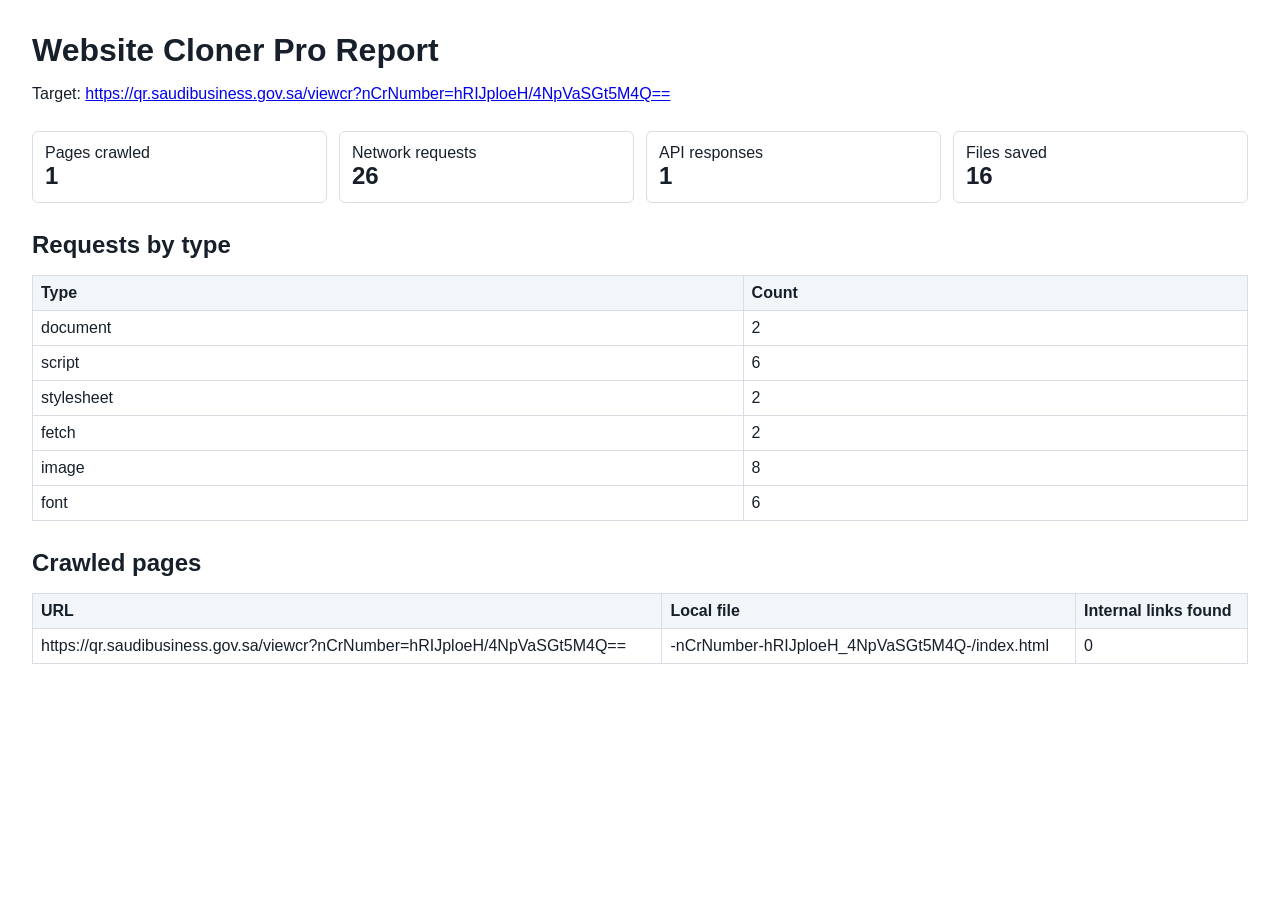
<file: clone-report.html>
<!doctype html>
<html lang="en">
<head>
  <meta charset="utf-8">
  <meta name="viewport" content="width=device-width, initial-scale=1">
  <title>Website Cloner Pro Report</title>
  <style>
    body { font-family: Arial, sans-serif; margin: 32px; color: #17202a; }
    h1, h2 { margin: 0 0 16px; }
    section { margin: 28px 0; }
    table { border-collapse: collapse; width: 100%; }
    th, td { border: 1px solid #d8dee4; padding: 8px; text-align: left; vertical-align: top; word-break: break-word; }
    th { background: #f3f6f8; }
    .stats { display: grid; grid-template-columns: repeat(auto-fit, minmax(180px, 1fr)); gap: 12px; }
    .stat { border: 1px solid #d8dee4; padding: 12px; border-radius: 6px; }
    .stat strong { display: block; font-size: 24px; }
  </style>
</head>
<body>
  <h1>Website Cloner Pro Report</h1>
  <p>Target: <a href="https://qr.saudibusiness.gov.sa/viewcr?nCrNumber=hRIJploeH/4NpVaSGt5M4Q==">https://qr.saudibusiness.gov.sa/viewcr?nCrNumber=hRIJploeH/4NpVaSGt5M4Q==</a></p>
  <section class="stats">
    <div class="stat"><span>Pages crawled</span><strong>1</strong></div>
    <div class="stat"><span>Network requests</span><strong>26</strong></div>
    <div class="stat"><span>API responses</span><strong>1</strong></div>
    <div class="stat"><span>Files saved</span><strong>16</strong></div>
  </section>
  <section>
    <h2>Requests by type</h2>
    <table><thead><tr><th>Type</th><th>Count</th></tr></thead><tbody><tr><td>document</td><td>2</td></tr><tr><td>script</td><td>6</td></tr><tr><td>stylesheet</td><td>2</td></tr><tr><td>fetch</td><td>2</td></tr><tr><td>image</td><td>8</td></tr><tr><td>font</td><td>6</td></tr></tbody></table>
  </section>
  <section>
    <h2>Crawled pages</h2>
    <table><thead><tr><th>URL</th><th>Local file</th><th>Internal links found</th></tr></thead><tbody><tr><td>https://qr.saudibusiness.gov.sa/viewcr?nCrNumber=hRIJploeH/4NpVaSGt5M4Q==</td><td>-nCrNumber-hRIJploeH_4NpVaSGt5M4Q-/index.html</td><td>0</td></tr></tbody></table>
  </section>
</body>
</html>
</file>
<file: css/assets/index-QVNIwH8F.css>
.select {
  position:relative
}
select {
  -webkit-appearance:none;
  -moz-appearance:none;
  appearance:none;
  cursor:pointer
}
.select .select-chev {
  position:absolute;
  bottom:12px
}
.rtl .select .select-chev {
  left:10px
}
.ltr .select .select-chev {
  right:10px
}
.select select:disabled+.select-chev {
  opacity:.2
}
.no-arrows {
  -moz-appearance:textfield
}
.no-arrows::-webkit-inner-spin-button, .no-arrows::-webkit-outer-spin-button {
  -webkit-appearance:none;
  margin:0
}
.card-skeleton {
  flex:0 0 220px;
  max-width:50%;
  box-shadow:0 0 5px 5px #00000005;
  transition:box-shadow .3s ease-in-out;
  margin:50px auto;
  height:220px;
  width:100%
}
@media (max-width: 768px) {
  .card-skeleton {
  max-width:100%
}
}
.card-skeleton:empty:after {
  content:"";
  display:block;
  width:100%;
  height:100%;
  border-radius:6px;
  box-shadow:0 3px 5px #0000001a;
  background-image:linear-gradient(90deg, #fff0 0, #ffffff80, #fff0), linear-gradient(#c8c8c8 100%, transparent 0), linear-gradient(#c8c8c8 100%, transparent 0), linear-gradient(#c8c8c8 100%, transparent 0), linear-gradient(#e5eff9 100%, transparent 0), linear-gradient(#e5eff9 100%, transparent 0), linear-gradient(#f4fbf4 100%, transparent 0), linear-gradient(#ebebeb 100%, transparent 0), linear-gradient(#d8d8d8 100%, transparent 0), linear-gradient(#ebebeb 100%, transparent 0), linear-gradient(#d8d8d8 100%, transparent 0), linear-gradient(#ebebeb 100%, transparent 0), linear-gradient(#d8d8d8 100%, transparent 0), linear-gradient(#ebebeb 100%, transparent 0), linear-gradient(#d8d8d8 100%, transparent 0);
  background-size:20% 100%, 15% 24px, 20% 24px, 10% 24px, 12% 24px, 12% 24px, 10% 24px, 15% 15px, 13% 15px, 15% 15px, 13% 15px, 15% 15px, 13% 15px, 15% 15px, 13% 15px;
  background-position:-150% 0, 95% 20px, 72% 20px, 50% 20px, 95% 55px, 80% 55px, 65% 55px, 95% 130px, 95% 158px, 68% 130px, 68% 158px, 40% 130px, 40% 158px, 15% 130px, 15% 158px;
  background-repeat:no-repeat;
  animation:loadingAIDS 1.5s infinite
}
@keyframes loadingAIDS {
  to {
  background-position:350% 0, 95% 20px, 72% 20px, 50% 20px, 95% 55px, 80% 55px, 65% 55px, 95% 130px, 95% 158px, 68% 130px, 68% 158px, 40% 130px, 40% 158px, 15% 130px, 15% 158px
}
}
*, :before, :after {
  --un-rotate:0;
  --un-rotate-x:0;
  --un-rotate-y:0;
  --un-rotate-z:0;
  --un-scale-x:1;
  --un-scale-y:1;
  --un-scale-z:1;
  --un-skew-x:0;
  --un-skew-y:0;
  --un-translate-x:0;
  --un-translate-y:0;
  --un-translate-z:0;
  --un-pan-x: ;
  --un-pan-y: ;
  --un-pinch-zoom: ;
  --un-scroll-snap-strictness:proximity;
  --un-ordinal: ;
  --un-slashed-zero: ;
  --un-numeric-figure: ;
  --un-numeric-spacing: ;
  --un-numeric-fraction: ;
  --un-border-spacing-x:0;
  --un-border-spacing-y:0;
  --un-ring-offset-shadow:0 0 rgb(0 0 0 / 0);
  --un-ring-shadow:0 0 rgb(0 0 0 / 0);
  --un-shadow-inset: ;
  --un-shadow:0 0 rgb(0 0 0 / 0);
  --un-ring-inset: ;
  --un-ring-offset-width:0px;
  --un-ring-offset-color:#fff;
  --un-ring-width:0px;
  --un-ring-color:rgb(147 197 253 / .5);
  --un-blur: ;
  --un-brightness: ;
  --un-contrast: ;
  --un-drop-shadow: ;
  --un-grayscale: ;
  --un-hue-rotate: ;
  --un-invert: ;
  --un-saturate: ;
  --un-sepia: ;
  --un-backdrop-blur: ;
  --un-backdrop-brightness: ;
  --un-backdrop-contrast: ;
  --un-backdrop-grayscale: ;
  --un-backdrop-hue-rotate: ;
  --un-backdrop-invert: ;
  --un-backdrop-opacity: ;
  --un-backdrop-saturate: ;
  --un-backdrop-sepia:
}
::backdrop {
  --un-rotate:0;
  --un-rotate-x:0;
  --un-rotate-y:0;
  --un-rotate-z:0;
  --un-scale-x:1;
  --un-scale-y:1;
  --un-scale-z:1;
  --un-skew-x:0;
  --un-skew-y:0;
  --un-translate-x:0;
  --un-translate-y:0;
  --un-translate-z:0;
  --un-pan-x: ;
  --un-pan-y: ;
  --un-pinch-zoom: ;
  --un-scroll-snap-strictness:proximity;
  --un-ordinal: ;
  --un-slashed-zero: ;
  --un-numeric-figure: ;
  --un-numeric-spacing: ;
  --un-numeric-fraction: ;
  --un-border-spacing-x:0;
  --un-border-spacing-y:0;
  --un-ring-offset-shadow:0 0 rgb(0 0 0 / 0);
  --un-ring-shadow:0 0 rgb(0 0 0 / 0);
  --un-shadow-inset: ;
  --un-shadow:0 0 rgb(0 0 0 / 0);
  --un-ring-inset: ;
  --un-ring-offset-width:0px;
  --un-ring-offset-color:#fff;
  --un-ring-width:0px;
  --un-ring-color:rgb(147 197 253 / .5);
  --un-blur: ;
  --un-brightness: ;
  --un-contrast: ;
  --un-drop-shadow: ;
  --un-grayscale: ;
  --un-hue-rotate: ;
  --un-invert: ;
  --un-saturate: ;
  --un-sepia: ;
  --un-backdrop-blur: ;
  --un-backdrop-brightness: ;
  --un-backdrop-contrast: ;
  --un-backdrop-grayscale: ;
  --un-backdrop-hue-rotate: ;
  --un-backdrop-invert: ;
  --un-backdrop-opacity: ;
  --un-backdrop-saturate: ;
  --un-backdrop-sepia:
}
.container {
  width:100%
}
.container\! {
  width:100%!important
}
.grid-center {
  display:grid;
  place-items:center
}
.b-dividers {
  border-width:1px;
  border-color:var(--dividers);
  border-style:solid
}
.border, [border=""] {
  border-width:1px;
  border-style:solid
}
.divider-300 {
  --un-border-opacity:.33;
  border-color:rgb(153 153 153 / var(--un-border-opacity))
}
.bg-body {
  --un-bg-opacity:1;
  background-color:rgb(255 255 255 / var(--un-bg-opacity))
}
.dark .bg-body {
  --un-bg-opacity:1;
  background-color:rgb(54 53 84 / var(--un-bg-opacity));
  --un-text-opacity:1;
  color:rgb(255 255 255 / var(--un-text-opacity))
}
.bg-grey50 {
  --un-bg-opacity:1;
  background-color:rgb(249 250 251 / var(--un-bg-opacity))
}
.dark .bg-grey50 {
  --un-bg-opacity:1;
  background-color:rgb(52 50 83 / var(--un-bg-opacity));
  --un-text-opacity:1;
  color:rgb(255 255 255 / var(--un-text-opacity))
}
.\!txt-primary-900 {
  --un-text-opacity:1 !important;
  color:rgb(52 50 83 / var(--un-text-opacity))!important
}
.dark .\!txt-primary-900 {
  --un-text-opacity:1 !important;
  color:rgb(255 255 255 / var(--un-text-opacity))!important
}
@media (min-width: 640px) {
  .container {
  max-width:640px
}
.container\! {
  max-width:640px!important
}
}
@media (min-width: 768px) {
  .container {
  max-width:768px
}
.container\! {
  max-width:768px!important
}
}
@media (min-width: 1024px) {
  .container {
  max-width:1024px
}
.container\! {
  max-width:1024px!important
}
}
@media (min-width: 1280px) {
  .container {
  max-width:1280px
}
.container\! {
  max-width:1280px!important
}
}
@media (min-width: 1536px) {
  .container {
  max-width:1536px
}
.container\! {
  max-width:1536px!important
}
}
.\[\&\>\*\]___\[grid-area\:1\/1\]>* {
  grid-area:1/1
}
.\[all\:unset\] {
  all:unset
}
.\[font-family\:inherit\] {
  font-family:inherit
}
.\[overflow-wrap\:anywhere\] {
  overflow-wrap:anywhere
}
.invisible {
  visibility:hidden
}
.absolute {
  position:absolute
}
.fixed {
  position:fixed
}
.relative {
  position:relative
}
.sticky {
  position:sticky
}
.inset-0 {
  top:0;
  right:0;
  bottom:0;
  left:0
}
.end-0, .inset-e-0, [end-0=""] {
  inset-inline-end:0
}
.-top-0\.25 {
  top:-.0625rem
}
.-top-1 {
  top:-.25rem
}
.-top-1\.25 {
  top:-.3125rem
}
.bottom-0 {
  bottom:0
}
.bottom-24 {
  bottom:6rem
}
.left-\[-1px\] {
  left:-1px
}
.left-0 {
  left:0
}
.left-1\/2 {
  left:50%
}
.left-full {
  left:100%
}
.right-\[-1px\] {
  right:-1px
}
.right-0 {
  right:0
}
.right-full {
  right:100%
}
.top-\.8 {
  top:.2rem
}
.top-0 {
  top:0
}
.top-0\.5 {
  top:.125rem
}
.top-1\/2 {
  top:50%
}
.top-full {
  top:100%
}
.z-\[1\], .z-1 {
  z-index:1
}
.z-\[9\], .z-9 {
  z-index:9
}
.z-\[999\] {
  z-index:999
}
.z-0 {
  z-index:0
}
.z-10 {
  z-index:10
}
.z-3 {
  z-index:3
}
.z-5 {
  z-index:5
}
.z-50, [z-50=""] {
  z-index:50
}
.grid {
  display:grid
}
.inline-grid {
  display:inline-grid
}
.col-span-12\! {
  grid-column:span 12/span 12!important
}
.col-span-4 {
  grid-column:span 4/span 4
}
.col-span-8 {
  grid-column:span 8/span 8
}
.grid-cols-\[auto_1fr\] {
  grid-template-columns:auto 1fr
}
.grid-rows-\[auto_minmax\(0\, 1fr\)\] {
  grid-template-rows:auto minmax(0, 1fr)
}
.grid-rows-\[minmax\(0\, 1fr\)_auto\] {
  grid-template-rows:minmax(0, 1fr) auto
}
.grid-cols-1 {
  grid-template-columns:repeat(1, minmax(0, 1fr))
}
.grid-cols-12 {
  grid-template-columns:repeat(12, minmax(0, 1fr))
}
.grid-cols-2 {
  grid-template-columns:repeat(2, minmax(0, 1fr))
}
.grid-cols-8 {
  grid-template-columns:repeat(8, minmax(0, 1fr))
}
.float-left {
  float:left
}
.float-right {
  float:right
}
.\!m-0 {
  margin:0!important
}
.m-0 {
  margin:0
}
.m-2 {
  margin:.5rem
}
.m-4 {
  margin:1rem
}
.m-5 {
  margin:1.25rem
}
.before\:m-\[5px\]:before {
  margin:5px
}
.mx-\[6px\] {
  margin-left:6px;
  margin-right:6px
}
.mx-2 {
  margin-left:.5rem;
  margin-right:.5rem
}
.mx-3 {
  margin-left:.75rem;
  margin-right:.75rem
}
.mx-4 {
  margin-left:1rem;
  margin-right:1rem
}
.mx-6 {
  margin-left:1.5rem;
  margin-right:1.5rem
}
.mx-auto {
  margin-left:auto;
  margin-right:auto
}
.my-1 {
  margin-top:.25rem;
  margin-bottom:.25rem
}
.my-2 {
  margin-top:.5rem;
  margin-bottom:.5rem
}
.my-3 {
  margin-top:.75rem;
  margin-bottom:.75rem
}
.my-4 {
  margin-top:1rem;
  margin-bottom:1rem
}
.my-5 {
  margin-top:1.25rem;
  margin-bottom:1.25rem
}
.my-6 {
  margin-top:1.5rem;
  margin-bottom:1.5rem
}
.before\:my-0:before {
  margin-top:0;
  margin-bottom:0
}
.-mb-1 {
  margin-bottom:-.25rem
}
.-ms-8 {
  margin-inline-start:-2rem
}
.-mt-0\.5 {
  margin-top:-.125rem
}
.-mt-1 {
  margin-top:-.25rem
}
.-mt-5 {
  margin-top:-1.25rem
}
.\!mb-0, .mb-0\! {
  margin-bottom:0!important
}
.mb-0 {
  margin-bottom:0
}
.mb-1 {
  margin-bottom:.25rem
}
.mb-2, [mb-2=""] {
  margin-bottom:.5rem
}
.mb-2\! {
  margin-bottom:.5rem!important
}
.mb-3 {
  margin-bottom:.75rem
}
.mb-4 {
  margin-bottom:1rem
}
.mb-5 {
  margin-bottom:1.25rem
}
.mb-6 {
  margin-bottom:1.5rem
}
.mb-8 {
  margin-bottom:2rem
}
.me-\[4px\] {
  margin-inline-end:4px
}
.me-3 {
  margin-inline-end:.75rem
}
.me-5 {
  margin-inline-end:1.25rem
}
.ml-2 {
  margin-left:.5rem
}
.ml-4 {
  margin-left:1rem
}
.mr-4 {
  margin-right:1rem
}
.mr-auto {
  margin-right:auto
}
.ms-1 {
  margin-inline-start:.25rem
}
.ms-2 {
  margin-inline-start:.5rem
}
.ms-4 {
  margin-inline-start:1rem
}
.ms-5 {
  margin-inline-start:1.25rem
}
.ms-8 {
  margin-inline-start:2rem
}
.ms-auto {
  margin-inline-start:auto
}
.mt-1 {
  margin-top:.25rem
}
.mt-2, [mt-2=""] {
  margin-top:.5rem
}
.mt-3 {
  margin-top:.75rem
}
.mt-4 {
  margin-top:1rem
}
.mt-5 {
  margin-top:1.25rem
}
.mt-6, [mt-6=""] {
  margin-top:1.5rem
}
.mt-8 {
  margin-top:2rem
}
.mt-auto {
  margin-top:auto
}
.last\:mb-0:last-child {
  margin-bottom:0
}
.before\:ms-0:before {
  margin-inline-start:0
}
.inline, [inline=""] {
  display:inline
}
.\!block {
  display:block!important
}
.block {
  display:block
}
.\!inline-block {
  display:inline-block!important
}
.inline-block {
  display:inline-block
}
.\!hidden, .hidden\!, [hidden\!=""] {
  display:none!important
}
.hidden, [hidden=""] {
  display:none
}
.empty\:hidden:empty {
  display:none
}
.aspect-square {
  aspect-ratio:1/1
}
.\!w-\[max-content\] {
  width:max-content!important
}
.\!w-0\.25 {
  width:.0625rem!important
}
.\[\&\>div\]\:max-h-\[90vh\]>div {
  max-height:90vh
}
.\[\&\>div\]\:max-w-\[100\%\]>div, .max-w-full {
  max-width:100%
}
.\[\&\>div\]\:w-12\!>div {
  width:3rem!important
}
.\[\&\>div\]\:w-max>div, .w-max {
  width:max-content
}
.h-\[100dvh\] {
  height:100dvh
}
.h-\[24px\] {
  height:24px
}
.h-\[35px\] {
  height:35px
}
.h-\[38px\] {
  height:38px
}
.h-\[40px\] {
  height:40px
}
.h-\[43px\] {
  height:43px
}
.h-0 {
  height:0
}
.h-12 {
  height:3rem
}
.h-14 {
  height:3.5rem
}
.h-2 {
  height:.5rem
}
.h-20 {
  height:5rem
}
.h-3 {
  height:.75rem
}
.h-6 {
  height:1.5rem
}
.h-7 {
  height:1.75rem
}
.h-8 {
  height:2rem
}
.h-auto, [h-auto=""] {
  height:auto
}
.h-fit {
  height:fit-content
}
.h-full, [h-full=""] {
  height:100%
}
.h-screen {
  height:100vh
}
.max-h-\[100dvh\] {
  max-height:100dvh
}
.max-h-\[240px\] {
  max-height:240px
}
.max-h-\[280px\] {
  max-height:280px
}
.max-h-\[400px\] {
  max-height:400px
}
.max-h-\[500px\] {
  max-height:500px
}
.max-h-\[calc\(100\%-20px\)\] {
  max-height:calc(100% - 20px)
}
.max-h-0 {
  max-height:0
}
.max-h-24 {
  max-height:6rem
}
.max-h-5 {
  max-height:1.25rem
}
.max-h-50 {
  max-height:12.5rem
}
.max-h-5xl {
  max-height:64rem
}
.max-w-\[1500px\] {
  max-width:1500px
}
.max-w-\[200px\] {
  max-width:200px
}
.max-w-\[250px\] {
  max-width:250px
}
.max-w-\[300px\] {
  max-width:300px
}
.max-w-\[60ch\] {
  max-width:60ch
}
.max-w-\[70ch\] {
  max-width:70ch
}
.max-w-\[85\%\] {
  max-width:85%
}
.max-w-0 {
  max-width:0
}
.max-w-420px {
  max-width:420px
}
.max-w-4xl {
  max-width:56rem
}
.max-w-80 {
  max-width:20rem
}
.max-w-max {
  max-width:max-content
}
.max-w-screen {
  max-width:100vw
}
.min-h-\[100dvh\] {
  min-height:100dvh
}
.min-h-\[40vh\] {
  min-height:40vh
}
.min-h-\[60px\] {
  min-height:60px
}
.min-h-\[90vh\] {
  min-height:90vh
}
.min-h-10\!, [min-h-10\!=""] {
  min-height:2.5rem!important
}
.min-h-12 {
  min-height:3rem
}
.min-h-12\! {
  min-height:3rem!important
}
.min-h-150px {
  min-height:150px
}
.min-w-\[80px\] {
  min-width:80px
}
.min-w-\[90vw\] {
  min-width:90vw
}
.min-w-2ch {
  min-width:2ch
}
.min-w-84 {
  min-width:21rem
}
.min-w-full {
  min-width:100%
}
.min-w-max {
  min-width:max-content
}
.min-w-screen {
  min-width:100vw
}
.w-\[100\%\], .w-full {
  width:100%
}
.w-\[15\%\] {
  width:15%
}
.w-\[24px\] {
  width:24px
}
.w-\[252px\] {
  width:252px
}
.w-\[280px\] {
  width:280px
}
.w-\[2ch\] {
  width:2ch
}
.w-\[38px\] {
  width:38px
}
.w-\[40px\] {
  width:40px
}
.w-\[600px\] {
  width:600px
}
.w-0 {
  width:0
}
.w-0\.25 {
  width:.0625rem
}
.w-0\.5 {
  width:.125rem
}
.w-1\/2 {
  width:50%
}
.w-1\/3 {
  width:33.3333333333%
}
.w-1\/7 {
  width:14.2857142857%
}
.w-100 {
  width:25rem
}
.w-14 {
  width:3.5rem
}
.w-2 {
  width:.5rem
}
.w-2\/3 {
  width:66.6666666667%
}
.w-20 {
  width:5rem
}
.w-3 {
  width:.75rem
}
.w-3\.5 {
  width:.875rem
}
.w-48 {
  width:12rem
}
.w-6 {
  width:1.5rem
}
.w-80\! {
  width:20rem!important
}
.w-auto {
  width:auto
}
.w-fit {
  width:fit-content
}
.w-fit\! {
  width:fit-content!important
}
.w-px {
  width:1px
}
.w-screen {
  width:100vw
}
.\!flex, .flex\! {
  display:flex!important
}
.flex, [flex=""] {
  display:flex
}
.inline-flex {
  display:inline-flex
}
.flex-\[1_1_auto\] {
  flex:1 1 auto
}
.flex-1, [flex-1=""] {
  flex:1 1 0%
}
.shrink-0 {
  flex-shrink:0
}
.flex-grow {
  flex-grow:1
}
.\!flex-row-reverse {
  flex-direction:row-reverse!important
}
.flex-row-reverse {
  flex-direction:row-reverse
}
.flex-col, [flex-col=""] {
  flex-direction:column
}
.flex-wrap, [flex-wrap=""] {
  flex-wrap:wrap
}
.border-separate {
  border-collapse:separate
}
.border-spacing-0, [border-spacing-0=""] {
  --un-border-spacing-x:0;
  --un-border-spacing-y:0;
  border-spacing:var(--un-border-spacing-x) var(--un-border-spacing-y)
}
.origin-top {
  transform-origin:top
}
.-translate-x-1\/2 {
  --un-translate-x:-50%;
  transform:translate(var(--un-translate-x)) translateY(var(--un-translate-y)) translateZ(var(--un-translate-z)) rotate(var(--un-rotate)) rotateX(var(--un-rotate-x)) rotateY(var(--un-rotate-y)) rotate(var(--un-rotate-z)) skew(var(--un-skew-x)) skewY(var(--un-skew-y)) scaleX(var(--un-scale-x)) scaleY(var(--un-scale-y)) scaleZ(var(--un-scale-z))
}
.-translate-y-1\/2 {
  --un-translate-y:-50%;
  transform:translate(var(--un-translate-x)) translateY(var(--un-translate-y)) translateZ(var(--un-translate-z)) rotate(var(--un-rotate)) rotateX(var(--un-rotate-x)) rotateY(var(--un-rotate-y)) rotate(var(--un-rotate-z)) skew(var(--un-skew-x)) skewY(var(--un-skew-y)) scaleX(var(--un-scale-x)) scaleY(var(--un-scale-y)) scaleZ(var(--un-scale-z))
}
.translate-y-\[-2px\] {
  --un-translate-y:-2px;
  transform:translate(var(--un-translate-x)) translateY(var(--un-translate-y)) translateZ(var(--un-translate-z)) rotate(var(--un-rotate)) rotateX(var(--un-rotate-x)) rotateY(var(--un-rotate-y)) rotate(var(--un-rotate-z)) skew(var(--un-skew-x)) skewY(var(--un-skew-y)) scaleX(var(--un-scale-x)) scaleY(var(--un-scale-y)) scaleZ(var(--un-scale-z))
}
.-rotate-90 {
  --un-rotate-x:0;
  --un-rotate-y:0;
  --un-rotate-z:0;
  --un-rotate:-90deg;
  transform:translate(var(--un-translate-x)) translateY(var(--un-translate-y)) translateZ(var(--un-translate-z)) rotate(var(--un-rotate)) rotateX(var(--un-rotate-x)) rotateY(var(--un-rotate-y)) rotate(var(--un-rotate-z)) skew(var(--un-skew-x)) skewY(var(--un-skew-y)) scaleX(var(--un-scale-x)) scaleY(var(--un-scale-y)) scaleZ(var(--un-scale-z))
}
.rotate-0 {
  --un-rotate-x:0;
  --un-rotate-y:0;
  --un-rotate-z:0;
  --un-rotate:0;
  transform:translate(var(--un-translate-x)) translateY(var(--un-translate-y)) translateZ(var(--un-translate-z)) rotate(var(--un-rotate)) rotateX(var(--un-rotate-x)) rotateY(var(--un-rotate-y)) rotate(var(--un-rotate-z)) skew(var(--un-skew-x)) skewY(var(--un-skew-y)) scaleX(var(--un-scale-x)) scaleY(var(--un-scale-y)) scaleZ(var(--un-scale-z))
}
.rotate-180 {
  --un-rotate-x:0;
  --un-rotate-y:0;
  --un-rotate-z:0;
  --un-rotate:180deg;
  transform:translate(var(--un-translate-x)) translateY(var(--un-translate-y)) translateZ(var(--un-translate-z)) rotate(var(--un-rotate)) rotateX(var(--un-rotate-x)) rotateY(var(--un-rotate-y)) rotate(var(--un-rotate-z)) skew(var(--un-skew-x)) skewY(var(--un-skew-y)) scaleX(var(--un-scale-x)) scaleY(var(--un-scale-y)) scaleZ(var(--un-scale-z))
}
.rotate-90 {
  --un-rotate-x:0;
  --un-rotate-y:0;
  --un-rotate-z:0;
  --un-rotate:90deg;
  transform:translate(var(--un-translate-x)) translateY(var(--un-translate-y)) translateZ(var(--un-translate-z)) rotate(var(--un-rotate)) rotateX(var(--un-rotate-x)) rotateY(var(--un-rotate-y)) rotate(var(--un-rotate-z)) skew(var(--un-skew-x)) skewY(var(--un-skew-y)) scaleX(var(--un-scale-x)) scaleY(var(--un-scale-y)) scaleZ(var(--un-scale-z))
}
.scale-110 {
  --un-scale-x:1.1;
  --un-scale-y:1.1;
  transform:translate(var(--un-translate-x)) translateY(var(--un-translate-y)) translateZ(var(--un-translate-z)) rotate(var(--un-rotate)) rotateX(var(--un-rotate-x)) rotateY(var(--un-rotate-y)) rotate(var(--un-rotate-z)) skew(var(--un-skew-x)) skewY(var(--un-skew-y)) scaleX(var(--un-scale-x)) scaleY(var(--un-scale-y)) scaleZ(var(--un-scale-z))
}
.scale-x-\[-1\] {
  --un-scale-x:-1;
  transform:translate(var(--un-translate-x)) translateY(var(--un-translate-y)) translateZ(var(--un-translate-z)) rotate(var(--un-rotate)) rotateX(var(--un-rotate-x)) rotateY(var(--un-rotate-y)) rotate(var(--un-rotate-z)) skew(var(--un-skew-x)) skewY(var(--un-skew-y)) scaleX(var(--un-scale-x)) scaleY(var(--un-scale-y)) scaleZ(var(--un-scale-z))
}
.scale-y-0 {
  --un-scale-y:0;
  transform:translate(var(--un-translate-x)) translateY(var(--un-translate-y)) translateZ(var(--un-translate-z)) rotate(var(--un-rotate)) rotateX(var(--un-rotate-x)) rotateY(var(--un-rotate-y)) rotate(var(--un-rotate-z)) skew(var(--un-skew-x)) skewY(var(--un-skew-y)) scaleX(var(--un-scale-x)) scaleY(var(--un-scale-y)) scaleZ(var(--un-scale-z))
}
.scale-y-100 {
  --un-scale-y:1;
  transform:translate(var(--un-translate-x)) translateY(var(--un-translate-y)) translateZ(var(--un-translate-z)) rotate(var(--un-rotate)) rotateX(var(--un-rotate-x)) rotateY(var(--un-rotate-y)) rotate(var(--un-rotate-z)) skew(var(--un-skew-x)) skewY(var(--un-skew-y)) scaleX(var(--un-scale-x)) scaleY(var(--un-scale-y)) scaleZ(var(--un-scale-z))
}
.transform {
  transform:translate(var(--un-translate-x)) translateY(var(--un-translate-y)) translateZ(var(--un-translate-z)) rotate(var(--un-rotate)) rotateX(var(--un-rotate-x)) rotateY(var(--un-rotate-y)) rotate(var(--un-rotate-z)) skew(var(--un-skew-x)) skewY(var(--un-skew-y)) scaleX(var(--un-scale-x)) scaleY(var(--un-scale-y)) scaleZ(var(--un-scale-z))
}
.cursor-default {
  cursor:default
}
.cursor-pointer {
  cursor:pointer
}
.cursor-not-allowed {
  cursor:not-allowed
}
.disabled\:cursor-not-allowed:disabled {
  cursor:not-allowed
}
.select-none {
  -webkit-user-select:none;
  user-select:none
}
.resize-none {
  resize:none
}
.list-disc {
  list-style-type:disc
}
.list-inside {
  list-style-position:inside
}
.list-none {
  list-style-type:none
}
.appearance-none {
  -webkit-appearance:none;
  -moz-appearance:none;
  appearance:none
}
.place-content-center {
  place-content:center
}
.place-items-center {
  place-items:center
}
.place-self-stretch {
  place-self:stretch
}
.items-start {
  align-items:flex-start
}
.items-end {
  align-items:flex-end
}
.items-end\! {
  align-items:flex-end!important
}
.items-center, [items-center=""] {
  align-items:center
}
.items-baseline {
  align-items:baseline
}
.self-start {
  align-self:flex-start
}
.self-center {
  align-self:center
}
.self-stretch, [self-stretch=""] {
  align-self:stretch
}
.justify-start {
  justify-content:flex-start
}
.justify-end, [justify-end=""] {
  justify-content:flex-end
}
.justify-center {
  justify-content:center
}
.flex-justify-between, .justify-between {
  justify-content:space-between
}
.justify-items-start {
  justify-items:start
}
.justify-items-end {
  justify-items:end
}
.justify-items-center {
  justify-items:center
}
.justify-self-start {
  justify-self:start
}
.gap-\[2px\] {
  gap:2px
}
.gap-\[40px\] {
  gap:40px
}
.gap-\[4px\] {
  gap:4px
}
.gap-\[8px\] {
  gap:8px
}
.gap-1 {
  gap:.25rem
}
.gap-2, [gap-2=""] {
  gap:.5rem
}
.gap-3, [gap-3=""] {
  gap:.75rem
}
.gap-4 {
  gap:1rem
}
.gap-5, [gap-5=""] {
  gap:1.25rem
}
.gap-6 {
  gap:1.5rem
}
.gap-x-3 {
  column-gap:.75rem
}
.gap-x-4 {
  column-gap:1rem
}
.gap-y-4 {
  row-gap:1rem
}
.overflow-auto, [overflow-auto=""] {
  overflow:auto
}
.overflow-hidden, [overflow-hidden=""] {
  overflow:hidden
}
.overflow-visible {
  overflow:visible
}
.overflow-x-hidden {
  overflow-x:hidden
}
.overflow-y-auto, [overflow-y-auto=""] {
  overflow-y:auto
}
.truncate {
  overflow:hidden;
  text-overflow:ellipsis;
  white-space:nowrap
}
.whitespace-normal {
  white-space:normal
}
.whitespace-nowrap {
  white-space:nowrap
}
.break-all {
  word-break:break-all
}
.break-all\! {
  word-break:break-all!important
}
.b, .border-1, [border-1=""] {
  border-width:1px
}
.border-0 {
  border-width:0px
}
.border-0\!, [border-0\!=""] {
  border-width:0px!important
}
.border-1\! {
  border-width:1px!important
}
.border-1\.4 {
  border-width:1.4px
}
.border-1\.4\! {
  border-width:1.4px!important
}
.border-2 {
  border-width:2px
}
.border-3 {
  border-width:3px
}
.focus\:border-3:focus {
  border-width:3px
}
.\!border-b-1, [\!border-b-1=""] {
  border-bottom-width:1px!important
}
.\[\&\>tr\>td\]\:border-b-1>tr>td, .border-b, .border-b-1, [border-b-1=""] {
  border-bottom-width:1px
}
.border-b-2 {
  border-bottom-width:2px
}
.border-l-2 {
  border-left-width:2px
}
.border-r, [border-r=""] {
  border-right-width:1px
}
.border-s {
  border-inline-start-width:1px
}
.border-t, .border-t-1 {
  border-top-width:1px
}
.last-of-type\:border-b-0:last-of-type {
  border-bottom-width:0px
}
.last-of-type\:border-b-1\!:last-of-type {
  border-bottom-width:1px!important
}
.\!border-primary {
  --un-border-opacity:1 !important;
  border-color:rgb(25 24 40 / var(--un-border-opacity))!important
}
.\!border-red {
  --un-border-opacity:1 !important;
  border-color:rgb(248 113 113 / var(--un-border-opacity))!important
}
.\!border-red-500 {
  --un-border-opacity:1 !important;
  border-color:rgb(239 68 68 / var(--un-border-opacity))!important
}
.\!border-red-700 {
  --un-border-opacity:1 !important;
  border-color:rgb(185 28 28 / var(--un-border-opacity))!important
}
.\[\&\>tr\>td\]\:border-\[var\(--dividers\)\]>tr>td, .border-\[var\(--dividers\)\], .dark .dark\:border-\[var\(--dividers\)\] {
  border-color:var(--dividers)
}
.b-color-\[\#E1E1E8\]\! {
  --un-border-opacity:1 !important;
  border-color:rgb(225 225 232 / var(--un-border-opacity))!important
}
.border-\[\#333\] {
  --un-border-opacity:1;
  border-color:rgb(51 51 51 / var(--un-border-opacity))
}
.border-\[\#5D5B75\], .dark .dark\:border-\[\#5d5b75\] {
  --un-border-opacity:1;
  border-color:rgb(93 91 117 / var(--un-border-opacity))
}
.border-\[\#ABEFC6\], .border-success200 {
  --un-border-opacity:1;
  border-color:rgb(171 239 198 / var(--un-border-opacity))
}
.border-\[\#B52D2D\] {
  --un-border-opacity:1;
  border-color:rgb(181 45 45 / var(--un-border-opacity))
}
.border-\[\#D0D0D6\], .border-borderColor {
  --un-border-opacity:1;
  border-color:rgb(208 208 214 / var(--un-border-opacity))
}
.border-\[\#da3636\], .dark .dark\:border-\[\#DA3636\] {
  --un-border-opacity:1;
  border-color:rgb(218 54 54 / var(--un-border-opacity))
}
.border-\[\#E0D0E7\] {
  --un-border-opacity:1;
  border-color:rgb(224 208 231 / var(--un-border-opacity))
}
.border-\[\#E1E1E8\], .border-dividers, [border-dividers=""] {
  --un-border-opacity:1;
  border-color:rgb(225 225 232 / var(--un-border-opacity))
}
.border-\[\#ECE9FE\] {
  --un-border-opacity:1;
  border-color:rgb(236 233 254 / var(--un-border-opacity))
}
.border-\[\#F2BABA\], .border-sbcSemanticsError200 {
  --un-border-opacity:1;
  border-color:rgb(242 186 186 / var(--un-border-opacity))
}
.border-\[\#FED393\] {
  --un-border-opacity:1;
  border-color:rgb(254 211 147 / var(--un-border-opacity))
}
.border-\[var\(--dividers\)\]\! {
  border-color:var(--dividers)!important
}
.border-\[var\(--primary100\)\] {
  border-color:var(--primary100)
}
.border-\[var\(--primary200\)\] {
  border-color:var(--primary200)
}
.border-\[var\(--violet-500\)\] {
  border-color:var(--violet-500)
}
.border-\#44ABE7 {
  --un-border-opacity:1;
  border-color:rgb(68 171 231 / var(--un-border-opacity))
}
.border-\#B49EC9 {
  --un-border-opacity:1;
  border-color:rgb(180 158 201 / var(--un-border-opacity))
}
.border-\#D0D0D7 {
  --un-border-opacity:1;
  border-color:rgb(208 208 215 / var(--un-border-opacity))
}
.border-\#F1F1F5 {
  --un-border-opacity:1;
  border-color:rgb(241 241 245 / var(--un-border-opacity))
}
.border-\#fff {
  --un-border-opacity:1;
  border-color:rgb(255 255 255 / var(--un-border-opacity))
}
.border-accent {
  --un-border-opacity:1;
  border-color:rgb(66 60 135 / var(--un-border-opacity))
}
.border-blue-500 {
  --un-border-opacity:1;
  border-color:rgb(59 130 246 / var(--un-border-opacity))
}
.border-color-\[\#d3deeb\] {
  --un-border-opacity:1;
  border-color:rgb(211 222 235 / var(--un-border-opacity))
}
.border-gray-200 {
  --un-border-opacity:1;
  border-color:rgb(229 231 235 / var(--un-border-opacity))
}
.border-gray-200\! {
  --un-border-opacity:1 !important;
  border-color:rgb(229 231 235 / var(--un-border-opacity))!important
}
.border-gray-300 {
  --un-border-opacity:1;
  border-color:rgb(209 213 219 / var(--un-border-opacity))
}
.border-gray-400, [border-gray-400=""] {
  --un-border-opacity:1;
  border-color:rgb(156 163 175 / var(--un-border-opacity))
}
.border-iconColor\! {
  --un-border-opacity:1 !important;
  border-color:rgb(152 162 179 / var(--un-border-opacity))!important
}
.border-indigo-400 {
  --un-border-opacity:1;
  border-color:rgb(129 140 248 / var(--un-border-opacity))
}
.border-linkColor, .border-primary400, .dark .dark\:border-\[\#716DA5\] {
  --un-border-opacity:1;
  border-color:rgb(113 109 165 / var(--un-border-opacity))
}
.border-primary200 {
  --un-border-opacity:1;
  border-color:rgb(208 206 225 / var(--un-border-opacity))
}
.border-primary500\! {
  --un-border-opacity:1 !important;
  border-color:rgb(66 60 135 / var(--un-border-opacity))!important
}
.border-red {
  --un-border-opacity:1;
  border-color:rgb(248 113 113 / var(--un-border-opacity))
}
.border-red-500 {
  --un-border-opacity:1;
  border-color:rgb(239 68 68 / var(--un-border-opacity))
}
.border-warning600 {
  --un-border-opacity:1;
  border-color:rgb(220 104 3 / var(--un-border-opacity))
}
.border-white\!, .dark .dark\:border-white\! {
  --un-border-opacity:1 !important;
  border-color:rgb(255 255 255 / var(--un-border-opacity))!important
}
.dark .dark\:border-\[\#079455\] {
  --un-border-opacity:1;
  border-color:rgb(7 148 85 / var(--un-border-opacity))
}
.dark .dark\:border-\[\#938807\] {
  --un-border-opacity:1;
  border-color:rgb(147 136 7 / var(--un-border-opacity))
}
.dark .dark\:border-\#4A4A50 {
  --un-border-opacity:1;
  border-color:rgb(74 74 80 / var(--un-border-opacity))
}
[b-color-=""] {
  --un-border-opacity:1;
  border-color:rgb(231 228 242 / var(--un-border-opacity))
}
.hover\:border-gray-500:hover {
  --un-border-opacity:1;
  border-color:rgb(107 114 128 / var(--un-border-opacity))
}
.focus\:border-blue-300:focus {
  --un-border-opacity:1;
  border-color:rgb(147 197 253 / var(--un-border-opacity))
}
.border-b-\[var\(--dividers\)\] {
  border-bottom-color:var(--dividers)
}
.border-s-\[\#f2baba\] {
  --un-border-opacity:1;
  --un-border-inline-start-opacity:var(--un-border-opacity);
  border-inline-start-color:rgb(242 186 186 / var(--un-border-inline-start-opacity))
}
.border-opacity-\[0\.3\] {
  --un-border-opacity:.3
}
.b-rd, .rounded, [rounded=""] {
  border-radius:.25rem
}
.rounded-\[12px\] {
  border-radius:12px
}
.rounded-\[5px\] {
  border-radius:5px
}
.rounded-\[6px\] {
  border-radius:6px
}
.rounded-\[7px\] {
  border-radius:7px
}
.rounded-\[8px\] {
  border-radius:8px
}
.rounded-0\.5\! {
  border-radius:.125rem!important
}
.rounded-2, .rounded-lg, [rounded-lg=""] {
  border-radius:.5rem
}
.rounded-5\!, [rounded-5\!=""] {
  border-radius:1.25rem!important
}
.rounded-full {
  border-radius:9999px
}
.rounded-md {
  border-radius:.375rem
}
.rounded-md\! {
  border-radius:.375rem!important
}
.rounded-none {
  border-radius:0
}
.rounded-xl, [rounded-xl=""] {
  border-radius:.75rem
}
.rounded-e-none {
  border-start-end-radius:0;
  border-end-end-radius:0
}
.rounded-e-none\! {
  border-start-end-radius:0!important;
  border-end-end-radius:0!important
}
.rounded-l-\[16px\] {
  border-top-left-radius:16px;
  border-bottom-left-radius:16px
}
.rounded-l-\[6px\] {
  border-top-left-radius:6px;
  border-bottom-left-radius:6px
}
.rounded-r-\[16px\] {
  border-top-right-radius:16px;
  border-bottom-right-radius:16px
}
.rounded-r-\[6px\] {
  border-top-right-radius:6px;
  border-bottom-right-radius:6px
}
.rounded-s-none {
  border-end-start-radius:0;
  border-start-start-radius:0
}
.rounded-s-none\! {
  border-end-start-radius:0!important;
  border-start-start-radius:0!important
}
.first-of-type\:rounded-t-xl\!:first-of-type {
  border-top-left-radius:.75rem!important;
  border-top-right-radius:.75rem!important
}
.last-of-type\:rounded-b-xl\!:last-of-type {
  border-bottom-left-radius:.75rem!important;
  border-bottom-right-radius:.75rem!important
}
.first\:rounded-tr-xl:first-child, [first\:rounded-tr-xl=""]:first-child {
  border-top-right-radius:.75rem
}
.last\:rounded-tl-xl:last-child {
  border-top-left-radius:.75rem
}
[last\:rounded-tl-xl=""]:last-child {
  border-top-left-radius:.75rem
}
.\!border-solid, .border-solid\! {
  border-style:solid!important
}
.border-none, [border-none=""] {
  border-style:none
}
.border-solid, [border-solid=""] {
  border-style:solid
}
.focus\:border-solid:focus {
  border-style:solid
}
.\!border-b-dashed {
  border-bottom-style:dashed!important
}
.\!border-b-none {
  border-bottom-style:none!important
}
.\!border-b-solid {
  border-bottom-style:solid!important
}
.\[\&\>tr\:last-child\>td\]\:border-b-none>tr:last-child>td, .border-b-none {
  border-bottom-style:none
}
.\[\&\>tr\>td\]\:border-b-solid>tr>td, .border-b-solid {
  border-bottom-style:solid
}
.border-e-none {
  border-inline-end-style:none
}
.border-e-none\! {
  border-inline-end-style:none!important
}
.border-l-none {
  border-left-style:none
}
.border-r-none {
  border-right-style:none
}
.border-r-solid, [border-r-solid=""] {
  border-right-style:solid
}
.border-s-none {
  border-inline-start-style:none
}
.border-s-none\! {
  border-inline-start-style:none!important
}
.border-s-solid {
  border-inline-start-style:solid
}
.border-t-solid {
  border-top-style:solid
}
.last-of-type\:border-b-solid\!:last-of-type {
  border-bottom-style:solid!important
}
.\!bg-\#F6F6FE, .bg-violet100\! {
  --un-bg-opacity:1 !important;
  background-color:rgb(246 246 254 / var(--un-bg-opacity))!important
}
.\!bg-red-700 {
  --un-bg-opacity:1 !important;
  background-color:rgb(185 28 28 / var(--un-bg-opacity))!important
}
.\!bg-white, .bg-white\! {
  --un-bg-opacity:1 !important;
  background-color:rgb(255 255 255 / var(--un-bg-opacity))!important
}
.\[\&\>tr\:nth-child\(even\)\]\:bg-\[\#FAFAFC\]>tr:nth-child(2n) {
  --un-bg-opacity:1;
  background-color:rgb(250 250 252 / var(--un-bg-opacity))
}
.\[\&\>tr\:nth-child\(odd\)\]\:bg-\[\#FFFFFF\]>tr:nth-child(odd), .bg-\[\#fff\], .bg-white, [bg-white=""] {
  --un-bg-opacity:1;
  background-color:rgb(255 255 255 / var(--un-bg-opacity))
}
.bg-\[\#E7E4F2\], .bg-\#E7E4F2, .bg-primary100, .dark .dark\:bg-\[\#E7E4F2\] {
  --un-bg-opacity:1;
  background-color:rgb(231 228 242 / var(--un-bg-opacity))
}
.bg-\[\#ECE9FE\], .bg-activeViolet {
  --un-bg-opacity:1;
  background-color:rgb(236 233 254 / var(--un-bg-opacity))
}
.bg-\[\#ECFDF3\], .bg-success50 {
  --un-bg-opacity:1;
  background-color:rgb(236 253 243 / var(--un-bg-opacity))
}
.bg-\[\#F4EDF7\] {
  --un-bg-opacity:1;
  background-color:rgb(244 237 247 / var(--un-bg-opacity))
}
.bg-\[\#f5f5f5\] {
  --un-bg-opacity:1;
  background-color:rgb(245 245 245 / var(--un-bg-opacity))
}
.bg-\[\#F9FAFB\], .bg-gray-50, .bg-gray50 {
  --un-bg-opacity:1;
  background-color:rgb(249 250 251 / var(--un-bg-opacity))
}
.bg-\[\#f9fafb\]\! {
  --un-bg-opacity:1 !important;
  background-color:rgb(249 250 251 / var(--un-bg-opacity))!important
}
.bg-\[\#FCE8E8\], .bg-sbcSemanticsError50 {
  --un-bg-opacity:1;
  background-color:rgb(252 232 232 / var(--un-bg-opacity))
}
.bg-\[\#fff6f6\] {
  --un-bg-opacity:1;
  background-color:rgb(255 246 246 / var(--un-bg-opacity))
}
.bg-\[\#FFF7EA\] {
  --un-bg-opacity:1;
  background-color:rgb(255 247 234 / var(--un-bg-opacity))
}
.bg-\[var\(--activeViolet\)\] {
  background-color:var(--activeViolet)
}
.bg-\[var\(--darkBlurred\)\] {
  background-color:var(--darkBlurred)
}
.bg-\[var\(--dividers\)\] {
  background-color:var(--dividers)
}
.bg-\[var\(--gray50\)\] {
  background-color:var(--gray50)
}
.bg-\[var\(--light\)\] {
  background-color:var(--light)
}
.bg-\[var\(--primary50\)\] {
  background-color:var(--primary50)
}
.bg-\[var\(--violet-100\)\] {
  background-color:var(--violet-100)
}
.bg-\[var\(--violet-500\)\] {
  background-color:var(--violet-500)
}
.bg-\#101828\/70 {
  background-color:#101828b3
}
.bg-\#C7EAFE {
  --un-bg-opacity:1;
  background-color:rgb(199 234 254 / var(--un-bg-opacity))
}
.bg-\#D0D0D7 {
  --un-bg-opacity:1;
  background-color:rgb(208 208 215 / var(--un-bg-opacity))
}
.bg-\#DED4E7 {
  --un-bg-opacity:1;
  background-color:rgb(222 212 231 / var(--un-bg-opacity))
}
.bg-accent, .bg-primary500, .dark .dark\:bg-primary500 {
  --un-bg-opacity:1;
  background-color:rgb(66 60 135 / var(--un-bg-opacity))
}
.bg-accent-purple {
  --un-bg-opacity:1;
  background-color:rgb(112 61 148 / var(--un-bg-opacity))
}
.bg-black {
  --un-bg-opacity:1;
  background-color:rgb(0 0 0 / var(--un-bg-opacity))
}
.bg-blue-50 {
  --un-bg-opacity:1;
  background-color:rgb(239 246 255 / var(--un-bg-opacity))
}
.bg-dividers, .bg-gray200 {
  --un-bg-opacity:1;
  background-color:rgb(225 225 232 / var(--un-bg-opacity))
}
.bg-gray-200 {
  --un-bg-opacity:1;
  background-color:rgb(229 231 235 / var(--un-bg-opacity))
}
.bg-light {
  --un-bg-opacity:1;
  background-color:rgb(112 112 163 / var(--un-bg-opacity))
}
.bg-linkColor, .dark .dark\:bg-primary400 {
  --un-bg-opacity:1;
  background-color:rgb(113 109 165 / var(--un-bg-opacity))
}
.bg-neutral-200 {
  --un-bg-opacity:1;
  background-color:rgb(229 229 229 / var(--un-bg-opacity))
}
.bg-primary {
  --un-bg-opacity:1;
  background-color:rgb(25 24 40 / var(--un-bg-opacity))
}
.bg-primary200 {
  --un-bg-opacity:1;
  background-color:rgb(208 206 225 / var(--un-bg-opacity))
}
.bg-red-300 {
  --un-bg-opacity:1;
  background-color:rgb(252 165 165 / var(--un-bg-opacity))
}
.bg-sbcSemanticsError700 {
  --un-bg-opacity:1;
  background-color:rgb(181 45 45 / var(--un-bg-opacity))
}
.bg-success600 {
  --un-bg-opacity:1;
  background-color:rgb(7 148 85 / var(--un-bg-opacity))
}
.bg-transparent, .dark .dark\:bg-transparent {
  background-color:transparent
}
.bg-transparent\!, [bg-transparent\!=""] {
  background-color:transparent!important
}
.bg-violet-50 {
  --un-bg-opacity:1;
  background-color:rgb(245 243 255 / var(--un-bg-opacity))
}
.bg-warning100 {
  --un-bg-opacity:1;
  background-color:rgb(254 240 199 / var(--un-bg-opacity))
}
.bg-warning600 {
  --un-bg-opacity:1;
  background-color:rgb(220 104 3 / var(--un-bg-opacity))
}
.dark .dark\:bg-\[\#1E5D3C1F\] {
  --un-bg-opacity:.12;
  background-color:rgb(30 93 60 / var(--un-bg-opacity))
}
.dark .dark\:bg-\[\#343253\], .dark .dark\:bg-activeMenuItems, .dark [dark\:bg-activeMenuItems=""] {
  --un-bg-opacity:1;
  background-color:rgb(52 50 83 / var(--un-bg-opacity))
}
.dark .dark\:bg-\[\#363554\] {
  --un-bg-opacity:1;
  background-color:rgb(54 53 84 / var(--un-bg-opacity))
}
.dark .dark\:bg-\[\#4D4B73\] {
  --un-bg-opacity:1;
  background-color:rgb(77 75 115 / var(--un-bg-opacity))
}
.dark .dark\:bg-\[\#551B1B36\] {
  --un-bg-opacity:.21;
  background-color:rgb(85 27 27 / var(--un-bg-opacity))
}
.dark .dark\:bg-\[\#5b591e\] {
  --un-bg-opacity:1;
  background-color:rgb(91 89 30 / var(--un-bg-opacity))
}
.dark .dark\:bg-\[\#5F5B962B\] {
  --un-bg-opacity:.17;
  background-color:rgb(95 91 150 / var(--un-bg-opacity))
}
.dark .dark\:bg-\[\#75E0A7\] {
  --un-bg-opacity:1;
  background-color:rgb(117 224 167 / var(--un-bg-opacity))
}
.dark .dark\:bg-\[\#d5dd75\] {
  --un-bg-opacity:1;
  background-color:rgb(213 221 117 / var(--un-bg-opacity))
}
.dark .dark\:bg-\[\#E36464\] {
  --un-bg-opacity:1;
  background-color:rgb(227 100 100 / var(--un-bg-opacity))
}
.\!hover\:bg-light:hover {
  --un-bg-opacity:1 !important;
  background-color:rgb(112 112 163 / var(--un-bg-opacity))!important
}
.\!hover\:bg-red-700:hover {
  --un-bg-opacity:1 !important;
  background-color:rgb(185 28 28 / var(--un-bg-opacity))!important
}
.dark .dark\:hover\:bg-dark:hover {
  --un-bg-opacity:1;
  background-color:rgb(34 34 34 / var(--un-bg-opacity))
}
.hover\:bg-\[\#f0f3f5\]:hover {
  --un-bg-opacity:1;
  background-color:rgb(240 243 245 / var(--un-bg-opacity))
}
.hover\:bg-gray-100:hover {
  --un-bg-opacity:1;
  background-color:rgb(243 244 246 / var(--un-bg-opacity))
}
.hover\:bg-primary400:hover {
  --un-bg-opacity:1;
  background-color:rgb(113 109 165 / var(--un-bg-opacity))
}
.hover\:bg-violet-100:hover {
  --un-bg-opacity:1;
  background-color:rgb(237 233 254 / var(--un-bg-opacity))
}
.bg-opacity-50 {
  --un-bg-opacity:.5
}
.bg-opacity-60 {
  --un-bg-opacity:.6
}
.dark .dark\:bg-opacity-0 {
  --un-bg-opacity:0
}
.dark .dark\:fill-white {
  --un-fill-opacity:1;
  fill:rgb(255 255 255 / var(--un-fill-opacity))
}
[stroke-width~="2"] {
  stroke-width:2px
}
[stroke~="#333"] {
  --un-stroke-opacity:1;
  stroke:rgb(51 51 51 / var(--un-stroke-opacity))
}
[stroke~="#7070A3"] {
  --un-stroke-opacity:1;
  stroke:rgb(112 112 163 / var(--un-stroke-opacity))
}
[stroke~="#e1e1e8"] {
  --un-stroke-opacity:1;
  stroke:rgb(225 225 232 / var(--un-stroke-opacity))
}
[stroke~="#fff"] {
  --un-stroke-opacity:1;
  stroke:rgb(255 255 255 / var(--un-stroke-opacity))
}
[stroke~=gray] {
  --un-stroke-opacity:1;
  stroke:rgb(156 163 175 / var(--un-stroke-opacity))
}
.\!p-0 {
  padding:0!important
}
.\[\&\>th\]\:p-4>th, .p-4 {
  padding:1rem
}
.\[\&\>tr\>td\]\:p-3>tr>td, .p-3, [p-3=""] {
  padding:.75rem
}
.p-\[2px_8px_2px_8px\] {
  padding:2px 8px
}
.p-\[3px\] {
  padding:3px
}
.p-\[6px_20px_10px_20px\] {
  padding:6px 20px 10px
}
.p-\[7px\] {
  padding:7px
}
.p-0 {
  padding:0
}
.p-1 {
  padding:.25rem
}
.p-1\.5 {
  padding:.375rem
}
.p-2, [p-2=""] {
  padding:.5rem
}
.p-2\!, [p-2\!=""] {
  padding:.5rem!important
}
.p-5 {
  padding:1.25rem
}
.\!px-2 {
  padding-left:.5rem!important;
  padding-right:.5rem!important
}
.\!py-1, .py-1\!, [py-1\!=""] {
  padding-top:.25rem!important;
  padding-bottom:.25rem!important
}
.px, .px-4, [px=""] {
  padding-left:1rem;
  padding-right:1rem
}
.px-\[12px\] {
  padding-left:12px;
  padding-right:12px
}
.px-\[30px\] {
  padding-left:30px;
  padding-right:30px
}
.px-0 {
  padding-left:0;
  padding-right:0
}
.px-1 {
  padding-left:.25rem;
  padding-right:.25rem
}
.px-2 {
  padding-left:.5rem;
  padding-right:.5rem
}
.px-3 {
  padding-left:.75rem;
  padding-right:.75rem
}
.px-5 {
  padding-left:1.25rem;
  padding-right:1.25rem
}
.px-6 {
  padding-left:1.5rem;
  padding-right:1.5rem
}
.px-8 {
  padding-left:2rem;
  padding-right:2rem
}
.py-\[12px\] {
  padding-top:12px;
  padding-bottom:12px
}
.py-\[30px\] {
  padding-top:30px;
  padding-bottom:30px
}
.py-\[8px\] {
  padding-top:8px;
  padding-bottom:8px
}
.py-1 {
  padding-top:.25rem;
  padding-bottom:.25rem
}
.py-2 {
  padding-top:.5rem;
  padding-bottom:.5rem
}
.py-3 {
  padding-top:.75rem;
  padding-bottom:.75rem
}
.py-4 {
  padding-top:1rem;
  padding-bottom:1rem
}
.py-5 {
  padding-top:1.25rem;
  padding-bottom:1.25rem
}
.py-8 {
  padding-top:2rem;
  padding-bottom:2rem
}
.\[\&\>main\]\:pb-5>main, .pb-5, [pb-5=""] {
  padding-bottom:1.25rem
}
.pb-\[3px\] {
  padding-bottom:3px
}
.pb-\[5px\] {
  padding-bottom:5px
}
.pb-\[7rem\] {
  padding-bottom:7rem
}
.pb-0 {
  padding-bottom:0
}
.pb-1 {
  padding-bottom:.25rem
}
.pb-2, [pb-2=""] {
  padding-bottom:.5rem
}
.pb-2\.5 {
  padding-bottom:.625rem
}
.pb-3 {
  padding-bottom:.75rem
}
.pb-4 {
  padding-bottom:1rem
}
.pb-px {
  padding-bottom:1px
}
.pe-2 {
  padding-inline-end:.5rem
}
.pe-3 {
  padding-inline-end:.75rem
}
.ps-0 {
  padding-inline-start:0
}
.ps-2 {
  padding-inline-start:.5rem
}
.ps-4 {
  padding-inline-start:1rem
}
.ps-5 {
  padding-inline-start:1.25rem
}
.pt-0 {
  padding-top:0
}
.pt-0\.5, [pt-0\.5=""] {
  padding-top:.125rem
}
.pt-1\.5 {
  padding-top:.375rem
}
.pt-3, [pt-3=""] {
  padding-top:.75rem
}
.pt-5 {
  padding-top:1.25rem
}
.text-center, [text-center=""] {
  text-align:center
}
.text-left {
  text-align:left
}
.text-right {
  text-align:right
}
.text-justify {
  text-align:justify
}
.\[\&\>th\]\:text-start>th, .text-start {
  text-align:start
}
.text-wrap {
  text-wrap:wrap
}
.text-nowrap {
  text-wrap:nowrap
}
.text-\[-14px\] {
  font-size:-14px
}
.text-\[-16px\] {
  font-size:-16px
}
.text-14px {
  font-size:14px
}
.text-18px {
  font-size:18px
}
.text-20px {
  font-size:20px
}
.text-2xl {
  font-size:calc(var(--base-font-size, 1rem) * 1.5);
  line-height:2em
}
.text-3xl {
  font-size:calc(var(--base-font-size, 1rem) * 1.875);
  line-height:2.25em
}
.text-4xl {
  font-size:calc(var(--base-font-size, 1rem) * 2.25);
  line-height:2.5em
}
.text-base {
  font-size:calc(var(--base-font-size, 1rem) * 1);
  line-height:1.5em
}
.text-base\! {
  font-size:calc(var(--base-font-size, 1rem) * 1)!important;
  line-height:1.5em!important
}
.text-lg, [text-lg=""] {
  font-size:calc(var(--base-font-size, 1rem) * 1.125);
  line-height:1.75em
}
.text-sm, [text-sm=""] {
  font-size:calc(var(--base-font-size, 1rem) * .875);
  line-height:1.25em
}
.text-xl {
  font-size:calc(var(--base-font-size, 1rem) * 1.25);
  line-height:1.75em
}
.text-xs {
  font-size:calc(var(--base-font-size, 1rem) * .75);
  line-height:1em
}
.\!fw-bold, .\[\&\>div\>p\]\:fw-bold\!>div>p {
  font-weight:700!important
}
.font-400, .font-normal, .fw-400, [fw-400=""] {
  font-weight:400
}
.font-500, .font-medium, .fw-500, .fw-medium, [font-500=""], [font-medium=""] {
  font-weight:500
}
.font-600 {
  font-weight:600
}
.font-700, .font-bold, .fw-bold, [font-bold=""] {
  font-weight:700
}
.leading-\[1\.6\] {
  line-height:1.6
}
.leading-\[18px\], .line-height-\[18px\] {
  line-height:18px
}
.leading-\[1rem\] {
  line-height:1rem
}
.leading-\[32px\] {
  line-height:32px
}
.leading-5 {
  line-height:1.25rem
}
.leading-6 {
  line-height:1.5rem
}
.capitalize {
  text-transform:capitalize
}
.color-\[\#0d6efd\] {
  --un-text-opacity:1;
  color:rgb(13 110 253 / var(--un-text-opacity))
}
.color-\[\#2B67EF\], .text-\[\#2b67ef\] {
  --un-text-opacity:1;
  color:rgb(43 103 239 / var(--un-text-opacity))
}
.color-secondaryPurple {
  --un-text-opacity:1;
  color:rgb(112 112 163 / var(--un-text-opacity))
}
.dark .dark\:color-white, .dark .dark\:text-white, .text-baseWhite, .text-white {
  --un-text-opacity:1;
  color:rgb(255 255 255 / var(--un-text-opacity))
}
[color~="#aaa"] {
  --un-text-opacity:1;
  color:rgb(170 170 170 / var(--un-text-opacity))
}
[color~=blue] {
  --un-text-opacity:1;
  color:rgb(96 165 250 / var(--un-text-opacity))
}
[color~=green] {
  --un-text-opacity:1;
  color:rgb(74 222 128 / var(--un-text-opacity))
}
.group.button:hover .\!group-\[\.button\:hover\]\:text-white, .\!text-white, .\[\&\>div\>p\]\:text-white\!>div>p, .text-white\! {
  --un-text-opacity:1 !important;
  color:rgb(255 255 255 / var(--un-text-opacity))!important
}
.\!text-red {
  --un-text-opacity:1 !important;
  color:rgb(248 113 113 / var(--un-text-opacity))!important
}
.\!text-red-500 {
  --un-text-opacity:1 !important;
  color:rgb(239 68 68 / var(--un-text-opacity))!important
}
.\!text-red-700 {
  --un-text-opacity:1 !important;
  color:rgb(185 28 28 / var(--un-text-opacity))!important
}
.dark .dark\:text-\[\#75E0A7\] {
  --un-text-opacity:1;
  color:rgb(117 224 167 / var(--un-text-opacity))
}
.dark .dark\:text-\[\#d5d4fc\], .dark .dark\:text-\[\#D5D4FC\] {
  --un-text-opacity:1;
  color:rgb(213 212 252 / var(--un-text-opacity))
}
.dark .dark\:text-\[\#d5dd75\] {
  --un-text-opacity:1;
  color:rgb(213 221 117 / var(--un-text-opacity))
}
.dark .dark\:text-\[\#E36464\] {
  --un-text-opacity:1;
  color:rgb(227 100 100 / var(--un-text-opacity))
}
.dark .dark\:text-\[\#E7E4F2\], .dark .dark\:text-primary100 {
  --un-text-opacity:1;
  color:rgb(231 228 242 / var(--un-text-opacity))
}
.dark .dark\:text-\#E0E0E5 {
  --un-text-opacity:1;
  color:rgb(224 224 229 / var(--un-text-opacity))
}
.dark .dark\:text-black, .text-black, [text-black=""] {
  --un-text-opacity:1;
  color:rgb(0 0 0 / var(--un-text-opacity))
}
.dark .dark\:text-primary400 {
  --un-text-opacity:1;
  color:rgb(113 109 165 / var(--un-text-opacity))
}
.text-\[--secondary\], .text-\[var\(--secondary\)\] {
  color:var(--secondary)
}
.text-\[\#079455\], .text-success600 {
  --un-text-opacity:1;
  color:rgb(7 148 85 / var(--un-text-opacity))
}
.text-\[\#191828\], .text-primary, [text-primary=""] {
  --un-text-opacity:1;
  color:rgb(25 24 40 / var(--un-text-opacity))
}
.text-\[\#2B2378\] {
  --un-text-opacity:1;
  color:rgb(43 35 120 / var(--un-text-opacity))
}
.text-\[\#333\] {
  --un-text-opacity:1;
  color:rgb(51 51 51 / var(--un-text-opacity))
}
.text-\[\#343434\] {
  --un-text-opacity:1;
  color:rgb(52 52 52 / var(--un-text-opacity))
}
.text-\[\#6E757C\], .text-\#6E757C, .text-secondary {
  --un-text-opacity:1;
  color:rgb(110 117 124 / var(--un-text-opacity))
}
.text-\[\#703D94\] {
  --un-text-opacity:1;
  color:rgb(112 61 148 / var(--un-text-opacity))
}
.text-\[\#888\] {
  --un-text-opacity:1;
  color:rgb(136 136 136 / var(--un-text-opacity))
}
.text-\[\#98A2B3\] {
  --un-text-opacity:1;
  color:rgb(152 162 179 / var(--un-text-opacity))
}
.text-\[\#B52D2D\], .text-sbcSemanticsError700 {
  --un-text-opacity:1;
  color:rgb(181 45 45 / var(--un-text-opacity))
}
.text-\[\#D92D20\] {
  --un-text-opacity:1;
  color:rgb(217 45 32 / var(--un-text-opacity))
}
.text-\[\#dc3545\] {
  --un-text-opacity:1;
  color:rgb(220 53 69 / var(--un-text-opacity))
}
.text-\[\#DC6803\], .text-warning600 {
  --un-text-opacity:1;
  color:rgb(220 104 3 / var(--un-text-opacity))
}
.text-\[var\(--gray500\)\] {
  color:var(--gray500)
}
.text-\[var\(--linkColor\)\] {
  color:var(--linkColor)
}
.text-\[var\(--primary\)\] {
  color:var(--primary)
}
.text-\[var\(--secondaryPurple\)\] {
  color:var(--secondaryPurple)
}
.text-\#1A4A65 {
  --un-text-opacity:1;
  color:rgb(26 74 101 / var(--un-text-opacity))
}
.text-\#34095A {
  --un-text-opacity:1;
  color:rgb(52 9 90 / var(--un-text-opacity))
}
.text-\#35363A, .text-textPrimary {
  --un-text-opacity:1;
  color:rgb(53 54 58 / var(--un-text-opacity))
}
.text-\#423C87, .text-accent, .text-primary500 {
  --un-text-opacity:1;
  color:rgb(66 60 135 / var(--un-text-opacity))
}
.text-black\! {
  --un-text-opacity:1 !important;
  color:rgb(0 0 0 / var(--un-text-opacity))!important
}
.text-current {
  color:currentColor
}
.text-gray-500 {
  --un-text-opacity:1;
  color:rgb(107 114 128 / var(--un-text-opacity))
}
.text-gray-700 {
  --un-text-opacity:1;
  color:rgb(55 65 81 / var(--un-text-opacity))
}
.text-gray-900 {
  --un-text-opacity:1;
  color:rgb(17 24 39 / var(--un-text-opacity))
}
.text-red {
  --un-text-opacity:1;
  color:rgb(248 113 113 / var(--un-text-opacity))
}
.text-red-500 {
  --un-text-opacity:1;
  color:rgb(239 68 68 / var(--un-text-opacity))
}
.text-red-700 {
  --un-text-opacity:1;
  color:rgb(185 28 28 / var(--un-text-opacity))
}
.text-slate-400 {
  --un-text-opacity:1;
  color:rgb(148 163 184 / var(--un-text-opacity))
}
.text-slate-800 {
  --un-text-opacity:1;
  color:rgb(30 41 59 / var(--un-text-opacity))
}
.text-violet-500 {
  --un-text-opacity:1;
  color:rgb(139 92 246 / var(--un-text-opacity))
}
[text-blue-500=""] {
  --un-text-opacity:1;
  color:rgb(59 130 246 / var(--un-text-opacity))
}
.hover\:text-black:hover {
  --un-text-opacity:1;
  color:rgb(0 0 0 / var(--un-text-opacity))
}
.hover\:text-secondary:hover {
  --un-text-opacity:1;
  color:rgb(110 117 124 / var(--un-text-opacity))
}
.placeholder\:text-gray-400::placeholder {
  --un-text-opacity:1;
  color:rgb(156 163 175 / var(--un-text-opacity))
}
.underline {
  text-decoration-line:underline
}
.decoration-\[\#2B67EF\] {
  -webkit-text-decoration-color:rgb(43 103 239 / var(--un-line-opacity));
  --un-line-opacity:1;
  text-decoration-color:rgb(43 103 239 / var(--un-line-opacity))
}
.decoration-none, .no-underline {
  text-decoration:none
}
.opacity-\[\.6\] {
  opacity:.6
}
.opacity-0 {
  opacity:0
}
.opacity-100, [opacity-100=""] {
  opacity:1
}
.opacity-20 {
  opacity:.2
}
.opacity-50, [opacity-50=""] {
  opacity:.5
}
.opacity-70 {
  opacity:.7
}
.\!hover\:opacity-100:hover {
  opacity:1!important
}
.hover\:opacity-\[\.6\]\!:hover {
  opacity:.6!important
}
.hover\:opacity-\[\.8\]:hover {
  opacity:.8
}
.hover\:opacity-100:hover {
  opacity:1
}
.hover\:opacity-80:hover {
  opacity:.8
}
.shadow, [shadow=""] {
  --un-shadow:var(--un-shadow-inset) 0 1px 3px 0 var(--un-shadow-color, rgb(0 0 0 / .1)), var(--un-shadow-inset) 0 1px 2px -1px var(--un-shadow-color, rgb(0 0 0 / .1));
  box-shadow:var(--un-ring-offset-shadow), var(--un-ring-shadow), var(--un-shadow)
}
.shadow-\[0_0_0px_3px_\#f1edfe\] {
  --un-shadow:0 0 0px 3px var(--un-shadow-color, rgb(241 237 254));
  box-shadow:var(--un-ring-offset-shadow), var(--un-ring-shadow), var(--un-shadow)
}
.shadow-\[0_0_0px_4px_\#F2F4F7\] {
  --un-shadow:0 0 0px 4px var(--un-shadow-color, rgb(242 244 247));
  box-shadow:var(--un-ring-offset-shadow), var(--un-ring-shadow), var(--un-shadow)
}
.shadow-\[0px_1px_2px_0px_rgba\(16\, _24\, _40\, _0\.05\)\] {
  --un-shadow:0px 1px 2px 0px var(--un-shadow-color, rgba(16, 24, 40, .05));
  box-shadow:var(--un-ring-offset-shadow), var(--un-ring-shadow), var(--un-shadow)
}
.shadow-\[0px_2px_4px_-2px_rgba\(16\, _24\, _40\, _0\.06\)\, _0px_4px_8px_-2px_rgba\(16\, _24\, _40\, _0\.10\)\] {
  --un-shadow:0px 2px 4px -2px rgba(16, 24, 40, .06), 0px 4px 8px -2px rgba(16, 24, 40, .1);
  box-shadow:var(--un-ring-offset-shadow), var(--un-ring-shadow), var(--un-shadow)
}
.shadow-lg, [shadow-lg=""] {
  --un-shadow:var(--un-shadow-inset) 0 10px 15px -3px var(--un-shadow-color, rgb(0 0 0 / .1)), var(--un-shadow-inset) 0 4px 6px -4px var(--un-shadow-color, rgb(0 0 0 / .1));
  box-shadow:var(--un-ring-offset-shadow), var(--un-ring-shadow), var(--un-shadow)
}
.shadow-sm\! {
  --un-shadow:var(--un-shadow-inset) 0 1px 2px 0 var(--un-shadow-color, rgb(0 0 0 / .05)) !important;
  box-shadow:var(--un-ring-offset-shadow), var(--un-ring-shadow), var(--un-shadow)!important
}
.outline {
  outline-style:solid
}
.outline-none {
  outline:2px solid transparent;
  outline-offset:2px
}
.focus\:outline-none:focus {
  outline:2px solid transparent;
  outline-offset:2px
}
.ring-2 {
  --un-ring-width:2px;
  --un-ring-offset-shadow:var(--un-ring-inset) 0 0 0 var(--un-ring-offset-width) var(--un-ring-offset-color);
  --un-ring-shadow:var(--un-ring-inset) 0 0 0 calc(var(--un-ring-width) + var(--un-ring-offset-width)) var(--un-ring-color);
  box-shadow:var(--un-ring-offset-shadow), var(--un-ring-shadow), var(--un-shadow)
}
.focus\:ring:focus {
  --un-ring-width:1px;
  --un-ring-offset-shadow:var(--un-ring-inset) 0 0 0 var(--un-ring-offset-width) var(--un-ring-offset-color);
  --un-ring-shadow:var(--un-ring-inset) 0 0 0 calc(var(--un-ring-width) + var(--un-ring-offset-width)) var(--un-ring-color);
  box-shadow:var(--un-ring-offset-shadow), var(--un-ring-shadow), var(--un-shadow)
}
.ring-blue-100 {
  --un-ring-opacity:1;
  --un-ring-color:rgb(219 234 254 / var(--un-ring-opacity))
}
.ring-red-100 {
  --un-ring-opacity:1;
  --un-ring-color:rgb(254 226 226 / var(--un-ring-opacity))
}
.backdrop-blur {
  --un-backdrop-blur:blur(8px);
  -webkit-backdrop-filter:var(--un-backdrop-blur) var(--un-backdrop-brightness) var(--un-backdrop-contrast) var(--un-backdrop-grayscale) var(--un-backdrop-hue-rotate) var(--un-backdrop-invert) var(--un-backdrop-opacity) var(--un-backdrop-saturate) var(--un-backdrop-sepia);
  backdrop-filter:var(--un-backdrop-blur) var(--un-backdrop-brightness) var(--un-backdrop-contrast) var(--un-backdrop-grayscale) var(--un-backdrop-hue-rotate) var(--un-backdrop-invert) var(--un-backdrop-opacity) var(--un-backdrop-saturate) var(--un-backdrop-sepia)
}
.backdrop-blur-\[5px\] {
  --un-backdrop-blur:blur(5px);
  -webkit-backdrop-filter:var(--un-backdrop-blur) var(--un-backdrop-brightness) var(--un-backdrop-contrast) var(--un-backdrop-grayscale) var(--un-backdrop-hue-rotate) var(--un-backdrop-invert) var(--un-backdrop-opacity) var(--un-backdrop-saturate) var(--un-backdrop-sepia);
  backdrop-filter:var(--un-backdrop-blur) var(--un-backdrop-brightness) var(--un-backdrop-contrast) var(--un-backdrop-grayscale) var(--un-backdrop-hue-rotate) var(--un-backdrop-invert) var(--un-backdrop-opacity) var(--un-backdrop-saturate) var(--un-backdrop-sepia)
}
.group.button:hover .group-\[\.button\:hover\]\:brightness-0, .\[\&\>div\>img\]\:brightness-0>div>img, .brightness-0, .dark .dark\:brightness-\[0\] {
  --un-brightness:brightness(0);
  filter:var(--un-blur) var(--un-brightness) var(--un-contrast) var(--un-drop-shadow) var(--un-grayscale) var(--un-hue-rotate) var(--un-invert) var(--un-saturate) var(--un-sepia)
}
.\[\&\>div\>img\.normal-active-state\]\:brightness-100\!>div>img.normal-active-state {
  --un-brightness:brightness(1) !important;
  filter:var(--un-blur) var(--un-brightness) var(--un-contrast) var(--un-drop-shadow) var(--un-grayscale) var(--un-hue-rotate) var(--un-invert) var(--un-saturate) var(--un-sepia)!important
}
.brightness-1050 {
  --un-brightness:brightness(10.5);
  filter:var(--un-blur) var(--un-brightness) var(--un-contrast) var(--un-drop-shadow) var(--un-grayscale) var(--un-hue-rotate) var(--un-invert) var(--un-saturate) var(--un-sepia)
}
.dark .dark\:brightness-1000 {
  --un-brightness:brightness(10);
  filter:var(--un-blur) var(--un-brightness) var(--un-contrast) var(--un-drop-shadow) var(--un-grayscale) var(--un-hue-rotate) var(--un-invert) var(--un-saturate) var(--un-sepia)
}
.group.button:hover .group-\[\.button\:hover\]\:invert, .\[\&\>div\>img\]\:invert-\[1\]>div>img, .dark .dark\:invert-\[1\], .invert, .invert-\[1\] {
  --un-invert:invert(1);
  filter:var(--un-blur) var(--un-brightness) var(--un-contrast) var(--un-drop-shadow) var(--un-grayscale) var(--un-hue-rotate) var(--un-invert) var(--un-saturate) var(--un-sepia)
}
.\[\&\>div\>img\.normal-active-state\]\:invert-\[0\]\!>div>img.normal-active-state {
  --un-invert:invert(0) !important;
  filter:var(--un-blur) var(--un-brightness) var(--un-contrast) var(--un-drop-shadow) var(--un-grayscale) var(--un-hue-rotate) var(--un-invert) var(--un-saturate) var(--un-sepia)!important
}
.filter {
  filter:var(--un-blur) var(--un-brightness) var(--un-contrast) var(--un-drop-shadow) var(--un-grayscale) var(--un-hue-rotate) var(--un-invert) var(--un-saturate) var(--un-sepia)
}
.transition {
  transition-property:color, background-color, border-color, outline-color, text-decoration-color, fill, stroke, opacity, box-shadow, transform, filter, backdrop-filter;
  transition-timing-function:cubic-bezier(.4, 0, .2, 1);
  transition-duration:.15s
}
.transition-all {
  transition-property:all;
  transition-timing-function:cubic-bezier(.4, 0, .2, 1);
  transition-duration:.15s
}
.transition-colors {
  transition-property:color, background-color, border-color, outline-color, text-decoration-color, fill, stroke;
  transition-timing-function:cubic-bezier(.4, 0, .2, 1);
  transition-duration:.15s
}
.transition-font-size {
  transition-property:font-size;
  transition-timing-function:cubic-bezier(.4, 0, .2, 1);
  transition-duration:.15s
}
.transition-font-weight {
  transition-property:font-weight;
  transition-timing-function:cubic-bezier(.4, 0, .2, 1);
  transition-duration:.15s
}
.transition-opacity, [transition-opacity=""] {
  transition-property:opacity;
  transition-timing-function:cubic-bezier(.4, 0, .2, 1);
  transition-duration:.15s
}
.transition-top {
  transition-property:top;
  transition-timing-function:cubic-bezier(.4, 0, .2, 1);
  transition-duration:.15s
}
.transition-transform {
  transition-property:transform;
  transition-timing-function:cubic-bezier(.4, 0, .2, 1);
  transition-duration:.15s
}
.duration-100 {
  transition-duration:.1s
}
.duration-150 {
  transition-duration:.15s
}
.duration-200 {
  transition-duration:.2s
}
.duration-300, [duration-300=""] {
  transition-duration:.3s
}
.duration-5 {
  transition-duration:5ms
}
.duration-500 {
  transition-duration:.5s
}
.ease, .ease-in-out {
  transition-timing-function:cubic-bezier(.4, 0, .2, 1)
}
.ease-out {
  transition-timing-function:cubic-bezier(0, 0, .2, 1)
}
.before\:content-\[\"●\"\]:before {
  content:"●"
}
.text-\[14px\] {
  font-size:calc(var(--base-font-size, 1rem) * .875)
}
.text-\[16px\] {
  font-size:calc(var(--base-font-size, 1rem) * 1)
}
@media (min-width: 640px) {
  .sm___grid-cols-2, .sm\:grid-cols-2 {
  grid-template-columns:repeat(2, minmax(0, 1fr))
}
.sm\:grid-cols-4 {
  grid-template-columns:repeat(4, minmax(0, 1fr))
}
.sm\:block {
  display:block
}
.sm\:max-w-\[350px\] {
  max-width:350px
}
.sm\:w-auto {
  width:auto
}
.sm\:w-fit {
  width:fit-content
}
.sm\:justify-end {
  justify-content:flex-end
}
.sm\:pb-1 {
  padding-bottom:.25rem
}
}
@media (min-width: 768px) {
  .md\:grid-cols-2 {
  grid-template-columns:repeat(2, minmax(0, 1fr))
}
.md\:grid-cols-3 {
  grid-template-columns:repeat(3, minmax(0, 1fr))
}
.md\:inline {
  display:inline
}
.md\:block {
  display:block
}
.md\:hidden {
  display:none
}
.md\:hidden\! {
  display:none!important
}
.md___min-h-\[20vh\] {
  min-height:20vh
}
.md___min-h-\[40vh\] {
  min-height:40vh
}
.md___min-h-\[60vh\] {
  min-height:60vh
}
.md___min-w-\[min\(90vw\, 20rem\)\] {
  min-width:min(90vw, 20rem)
}
.md___min-w-\[min\(90vw\, 40rem\)\] {
  min-width:min(90vw, 40rem)
}
.md___min-w-\[min\(90vw\, 80rem\)\] {
  min-width:min(90vw, 80rem)
}
.md\:\[\&\>div\]\:max-h-\[50vh\]>div {
  max-height:50vh
}
.md\:max-w-300px {
  max-width:300px
}
.md\:max-w-400px {
  max-width:400px
}
.md\:min-w-\[160px\] {
  min-width:160px
}
.md\:w-60 {
  width:15rem
}
.md\:w-80 {
  width:20rem
}
.md\:flex-row {
  flex-direction:row
}
.md\:gap-5 {
  gap:1.25rem
}
.md\:gap-x-5 {
  column-gap:1.25rem
}
.md\:whitespace-nowrap {
  white-space:nowrap
}
.md\:border-none {
  border-style:none
}
.md\:bg-transparent {
  background-color:transparent
}
.md\:text-2xl {
  font-size:calc(var(--base-font-size, 1rem) * 1.5);
  line-height:2em
}
.md\:text-2xl\! {
  font-size:calc(var(--base-font-size, 1rem) * 1.5)!important;
  line-height:2em!important
}
}
@media (min-width: 1024px) {
  .lg___static {
  position:static
}
.lg\:order-last {
  order:9999
}
.lg\:grid-cols-3 {
  grid-template-columns:repeat(3, minmax(0, 1fr))
}
.lg\:grid-cols-4 {
  grid-template-columns:repeat(4, minmax(0, 1fr))
}
.lg\:grid-cols-5 {
  grid-template-columns:repeat(5, minmax(0, 1fr))
}
.lg___my-1, [lg___my-1=""] {
  margin-top:.25rem;
  margin-bottom:.25rem
}
.lg\:ms-8 {
  margin-inline-start:2rem
}
.lg___block, .lg\:block, [lg___block=""] {
  display:block
}
.lg___hidden, .lg\:hidden {
  display:none
}
.lg___h-auto, .lg\:h-auto {
  height:auto
}
.lg___max-w-screen, [lg___max-w-screen=""] {
  max-width:100vw
}
.lg\:max-w-full {
  max-width:100%
}
.lg\:min-h-auto, [lg\:min-h-auto=""] {
  min-height:auto
}
.lg\:w-auto {
  width:auto
}
.lg\:flex {
  display:flex
}
.lg\:flex\!, [lg\:flex\!=""] {
  display:flex!important
}
.lg___flex-1 {
  flex:1 1 0%
}
.lg\:basis-auto {
  flex-basis:auto
}
.lg___flex-row, .lg\:flex-row, [lg\:flex-row=""] {
  flex-direction:row
}
.lg\:scale-y-100 {
  --un-scale-y:1;
  transform:translate(var(--un-translate-x)) translateY(var(--un-translate-y)) translateZ(var(--un-translate-z)) rotate(var(--un-rotate)) rotateX(var(--un-rotate-x)) rotateY(var(--un-rotate-y)) rotate(var(--un-rotate-z)) skew(var(--un-skew-x)) skewY(var(--un-skew-y)) scaleX(var(--un-scale-x)) scaleY(var(--un-scale-y)) scaleZ(var(--un-scale-z))
}
.lg___items-center {
  align-items:center
}
.lg___overflow-visible {
  overflow:visible
}
.lg\:border-r-solid {
  border-right-style:solid
}
.lg\:border-t-none {
  border-top-style:none
}
.lg\:bg-transparent {
  background-color:transparent
}
.lg\:px-5 {
  padding-left:1.25rem;
  padding-right:1.25rem
}
.lg___ps-16 {
  padding-inline-start:4rem
}
.lg\:text-base {
  font-size:calc(var(--base-font-size, 1rem) * 1);
  line-height:1.5em
}
}
@media (min-width: 1280px) {
  .xl\:grid-cols-4 {
  grid-template-columns:repeat(4, minmax(0, 1fr))
}
.xl\:hidden {
  display:none
}
.xl\:flex\! {
  display:flex!important
}
.xl\:flex-row {
  flex-direction:row
}
}
@tailwind base;
  @tailwind components;
  @tailwind utilities;
  @font-face {
  font-family:DIN Next LT Arabic;
  src:local("DIN Next LT Arabic"), url("../../assets/DINNextLTArabic-Regular-DYtxlCll.woff2") format("woff2");
  font-weight:400
}
@font-face {
  font-family:DIN Next LT Arabic;
  src:local("DIN Next LT Arabic Medium"), url("../../assets/DINNextLTArabic-Medium-C5X_7zdr.woff2") format("woff2");
  font-weight:500
}
@font-face {
  font-family:DIN Next LT Arabic;
  src:local("DIN Next LT Arabic Bold"), url("../../assets/DINNextLTArabic-Bold-D6gNGPOf.woff2") format("woff2");
  font-weight:700
}
body {
  font-family:DIN Next LT Arabic
}
html, body {
  min-height:100vh
}
* {
  margin:0;
  padding:0;
  box-sizing:border-box;
  font-family:DIN Next LT Arabic, DIN, Noto Sans Arabic, Noto Sans, arial
}
.ltr {
  direction:ltr
}
.rtl {
  direction:rtl
}
a {
  cursor:pointer
}
:root {
  --bg-1: #130b69;
  --bg-grad-1-rtl: linear-gradient(110deg, #130b69 -50%, #450c78 83%);
  --bg-grad-1-ltr: linear-gradient(-10deg, #130b69 -50%, #450c78 83%)
}
:root {
  --scroll-bg: #fff0
}
::-webkit-scrollbar {
  width:16px
}
::-webkit-scrollbar-track {
  background-color:var(--scroll-bg)
}
::-webkit-scrollbar-thumb {
  background-color:#777;
  border-radius:16px;
  border:4px solid var(--scroll-bg);
  background-clip:padding-box
}
.scroll2::-webkit-scrollbar {
  width:16px
}
.scroll2::-webkit-scrollbar-thumb {
  background-color:#777;
  border-radius:0;
  border:6px solid var(--scroll-bg);
  border-width:6px 0px;
  background-clip:padding-box
}
.scrollbar-hide::-webkit-scrollbar {
  display:none
}
.scrollbar-hide {
  -ms-overflow-style:none;
  scrollbar-width:none
}
@keyframes waves {
  0% {
  transform:scale(1);
  opacity:1
}
to {
  transform:scale(1.5);
  opacity:0
}
}
.waves:after, .waves:before {
  content:"";
  display:inline-block;
  width:calc(100% - 2px);
  height:calc(100% - 2px);
  position:absolute;
  top:0;
  left:0;
  border-radius:50%;
  border:1.5px solid #b52d2d
}
.waves:before {
  animation:waves 1.5s infinite .75s
}
.waves:after {
  animation:waves 1.25s infinite
}
.waves.danger:after, .waves.danger:before {
  border-color:#d92d20
}
.waves.success:after, .waves.success:before {
  border-color:#079455
}
.waves.info:after, .waves.info:before {
  border-color:#2b2378
}
.waves.gray:after, .waves.gray:before {
  border-color:#98a2b3
}
.waves.warning:after, .waves.warning:before {
  border-color:#d92d20
}
@keyframes slideRtl {
  0% {
  right:-100%
}
to {
  right:0
}
}
@keyframes slideLtr {
  0% {
  left:-100%
}
to {
  left:0
}
}
.shadow-smGray {
  box-shadow:0 1px 2px #1018280d
}
.top-shadow {
  box-shadow:0 -12px 12px -4px #1018280a
}
.animate-slideRtl {
  animation:slideRtl .3s ease-in
}
.animate-slideLtr {
  animation:slideLtr .3s ease-in
}
:root {
  --violet-100: #f6f6fe;
  --violet-500: #716da5;
  --white: #fff;
  --primary: #191828;
  --secondary: #6e757c;
  --secondaryPurple: #7070a3;
  --iconColor: #98a2b3;
  --primary50: #f3f0fc;
  --primary100: #e7e4f2;
  --primary200: #d0cee1;
  --primary300: #a19dc3;
  --primary500: #423c87;
  --primary700: #130b69;
  --darkBlurred: #ffffff;
  --linkColor: #716da5;
  --activeMenuItems: #343253;
  --color: #e7e4f2;
  --activeViolet: #ece9fe;
  --backgroundColor: #f6f6fe;
  --baseWhite: #ffffff;
  --gray50: #f9fafb;
  --gray200: #e1e1e8;
  --gray300: #e1e1e8;
  --gray400: #98a2b3;
  --gray500: #6e757c;
  --sbcGray500: #858498;
  --sbcGray600: #5d5b75;
  --sbcGray700: #45445e;
  --sbcSemanticsError200: #f2baba;
  --sbcSemanticsError400: #e36464;
  --sbcSemanticsError50: #fce8e8;
  --sbcSemanticsError700: #b52d2d;
  --success200: #abefc6;
  --success50: #ecfdf3;
  --success600: #079455;
  --otherColor1: #2a2d6a;
  --otherColor2: #116db4;
  --otherColor3: #2a2e68;
  --otherColor4: #76348a;
  --otherColor5: #284b8e;
  --otherColor6: #532e7b;
  --otherColor7: #5a539e;
  --white20: #ffffff33;
  --warning100: #fef0c7;
  --warning600: #dc6803;
  --light: #7070a3;
  --dividers: #e1e1e8;
  --warning-400: #fdb022;
  --orange-500: #ef6820;
  --accents-sky-blue-500: #3595cd;
  --accents-purple-700: #612b7a;
  --sbc-semantics-error-500: #dd4545;
  --primary-400: #716da5;
  --accentPurple: #703d94;
  --chartsPrimaryLight: #c9abfc;
  --chartsPrimary: #9959b8;
  --textPrimary: #35363a;
  --reactour-accent: white
}
.dark .dark-inv-hue {
  filter:invert(100%) hue-rotate(180deg)
}
body.dark {
  --violet-100: #27263d !important;
  --textPrimary: #ffffff !important;
  --secondary: #d5d4fc !important;
  --primary: #ffffff !important;
  --dividers: #5d5b75 !important;
  --gray50: #343253 !important
}
.dark .text-primary {
  color:#fff
}
.dark img {
  filter:brightness(0) invert(1)
}
.dark img.dark-persist {
  filter:none!important
}
.dark .day-wrapper {
  background:var(--primary700)
}
.dark .date-switcher-wrapper {
  background-color:#15124b
}
.dark .date-component-wrapper {
  background-color:#27263d;
  border:1px solid #5d5b75
}
.dark .date-component-wrapper input {
  background-color:#363554;
  border:none;
  color:#fff
}
body {
  background-color:var(--violet-100)
}
button {
  background-color:transparent;
  border:2px solid var(--violet-500);
  padding:8px 16px;
  border-radius:8px;
  font-size:12px;
  cursor:pointer
}
.animated {
  transition:all .5s ease-out
}
.table_row_el:nth-of-type(7n) .row_border_bottom {
  border-bottom:none!important
}
input[type=radio], input[type=checkbox] {
  -webkit-appearance:none;
  -moz-appearance:none;
  appearance:none;
  margin:0;
  width:1.2rem;
  min-width:1.2rem;
  height:1.2rem;
  border:2px solid var(--primary300);
  display:inline-grid;
  place-items:center;
  aspect-ratio:1;
  padding:2px;
  background-color:#fff
}
input[type=radio] {
  border-radius:50%
}
input[type=checkbox] {
  border-radius:20%
}
:where(input[type=radio], input[type=checkbox]) {
  background-color:transparent
}
:where(input[type=radio], input[type=checkbox]):before {
  display:block;
  content:"";
  width:100%;
  height:100%;
  background-image:url("data:image/svg+xml, %3csvg%20width='12'%20height='12'%20viewBox='0%200%2012%2012'%20fill='none'%20xmlns='http://www.w3.org/2000/svg'%3e%3cpath%20d='M10%203L4.5%208.5L2%206'%20stroke='white'%20stroke-width='1.6666'%20stroke-linecap='round'%20stroke-linejoin='round'/%3e%3c/svg%3e");
  opacity:0;
  visibility:hidden;
  background-repeat:no-repeat;
  background-position-x:center;
  background-position-y:center
}
:where(input[type=radio]):before {
  background-image:none!important
}
:where(input[type=radio], input[type=checkbox]):checked:before {
  opacity:1;
  visibility:visible
}
input[type=radio]:before {
  border-radius:50%
}
input[type=checkbox]:before {
  clip-path:polygon(14% 44%, 0% 65%, 50% 100%, 100% 16%, 80% 0%, 43% 62%)
}
:is(input[type=radio], input[type=checkbox]):checked {
  border-color:var(--primary500);
  background-color:#716da5
}
[type=checkbox]:indeterminate {
  background-color:#716da5;
  border-color:var(--primary500)
}
[type=checkbox]:indeterminate:before {
  visibility:visible;
  opacity:100%;
  clip-path:none;
  background-image:url("data:image/svg+xml, %3Csvg xmlns='http://www.w3.org/2000/svg' width='24' height='24' viewBox='0 0 24 24'%3E %3Cpath d='M6 10.5 l12 0 l0 3 l-12 0' fill='%23ffffff'/%3E %3C/svg%3E")
}
.active-arrow-svg svg path {
  stroke:#716da5
}
.dark *::placeholder {
  color:#8884d3
}
* {
  transition:color .4s ease-out;
  transition:background-color .6s ease-out
}
@media (min-height: 101vh) {
  @media (min-width: 1025px) {
  html {
  overflow-x:hidden;
  margin-right:calc(-1*(100vw - 100%))
}
html body {
  margin-right:10px
}
}
}
.reactour__popover {
  position:fixed;
  max-width:353px;
  background-color:#fff;
  padding:24px 30px;
  box-shadow:none!important;
  color:inherit;
  z-index:100000;
  transition:transform .3s ease 0s;
  top:0;
  left:0;
  transform:translate(233px, 78px);
  background:transparent!important;
  border:1px solid white;
  border-radius:8px;
  margin-right:15px!important;
  margin-top:5px!important;
  -webkit-backdrop-filter:blur(4px);
  backdrop-filter:blur(4px)
}
.reactour__popover * {
  color:#fff!important
}
.rtl .reactour__close-button {
  left:22px!important;
  right:unset!important
}
.reactour__mask svg defs mask rect {
  rx:5px!important
}
@media print {
  .sidebar-mobile, .sidebar-close-icon, .navlogo {
  display:none!important
}
.burger-icon {
  visibility:hidden
}
.container {
  width:100%!important;
  max-width:100%!important
}
}
button {
  border:0;
  color:#fff;
  background-color:#0069f8
}
.p-layout-controls {
  padding-left:16px;
  padding-right:16px
}
.layout-controls {
  padding-left:10px;
  padding-right:10px
}
footer {
  margin-right:-10px!important;
  margin-left:-10px!important
}
.Info-item .BADGE {
  width:fit-content
}
.tab-thumbs-container {
  margin:0 -5px
}
.waves:after, .waves:before {
  content:"";
  display:inline-block;
  width:20px;
  height:20px;
  position:absolute;
  top:-1px;
  right:-1px;
  border-radius:50%;
  border:1.5px solid #b52d2d
}
div.grecaptcha-badge {
  bottom:150px!important
}
.small-screen-warning {
  display:none
}
</file>
